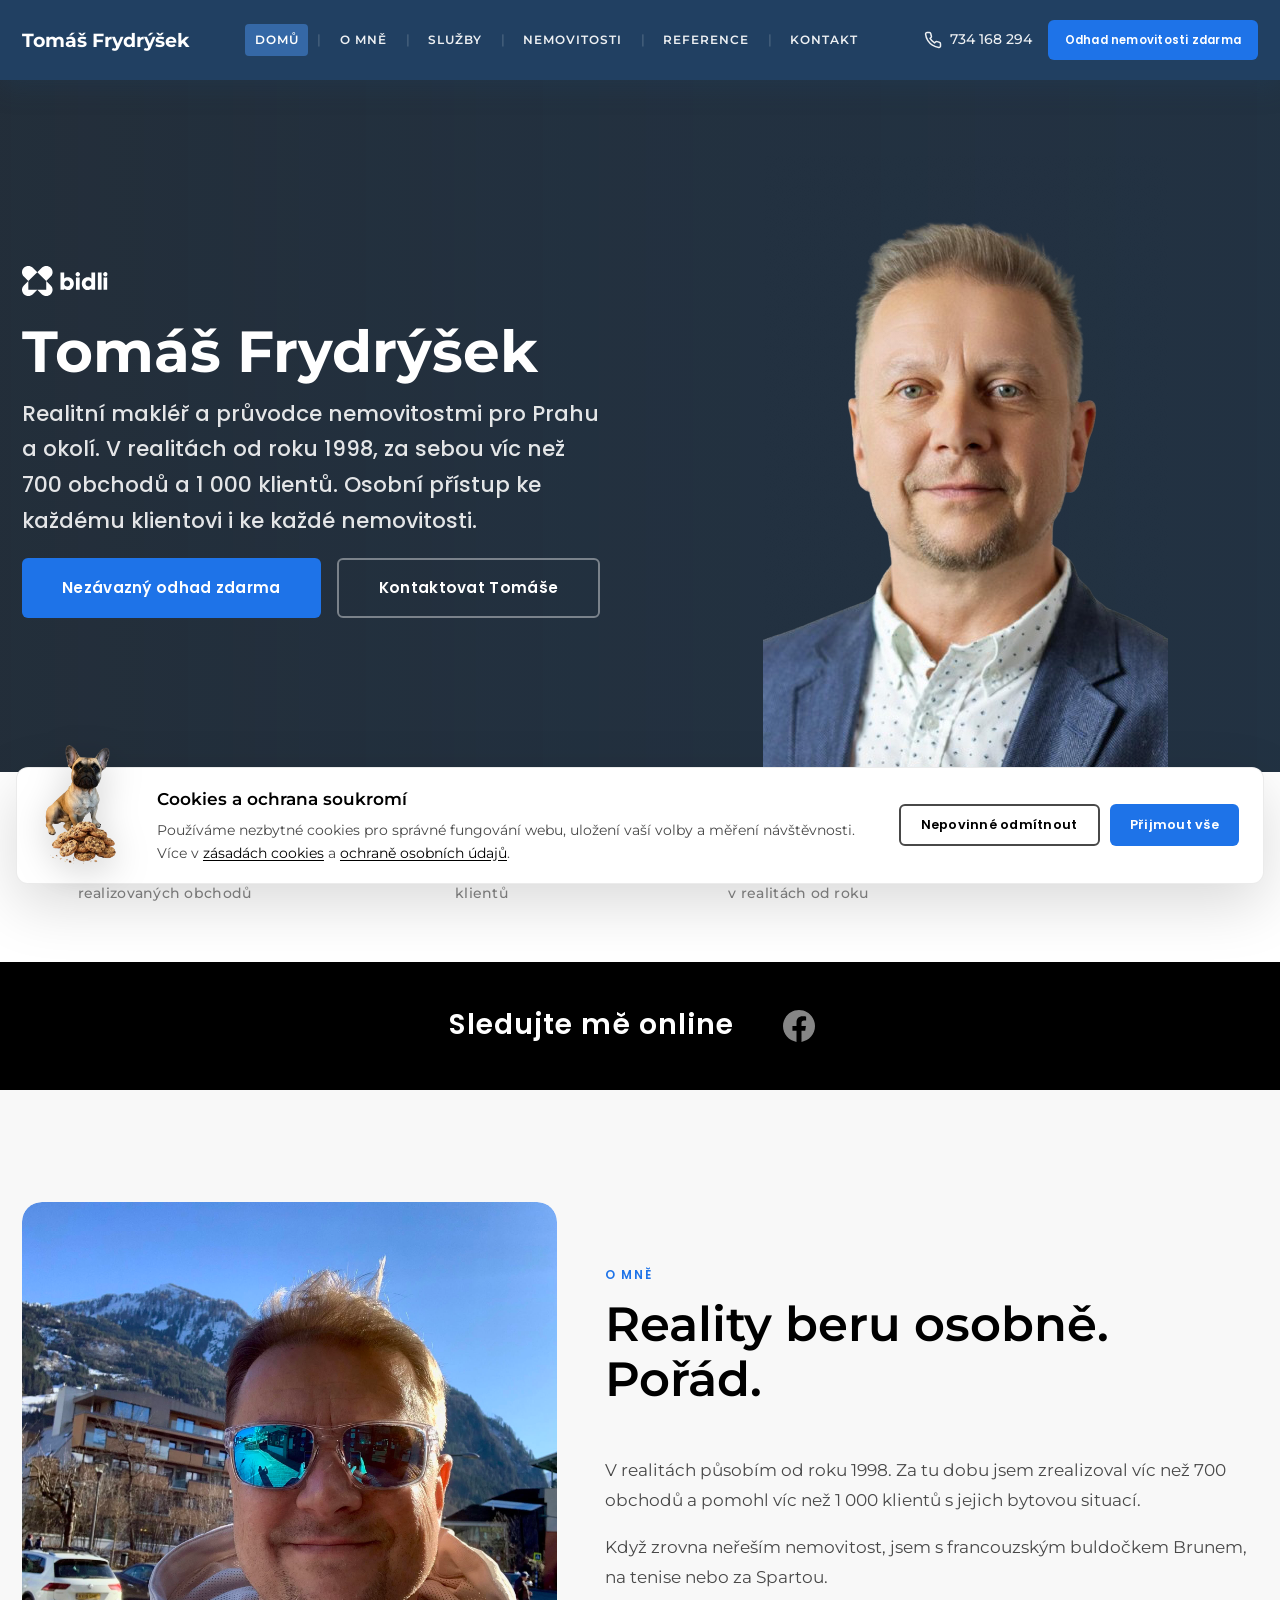
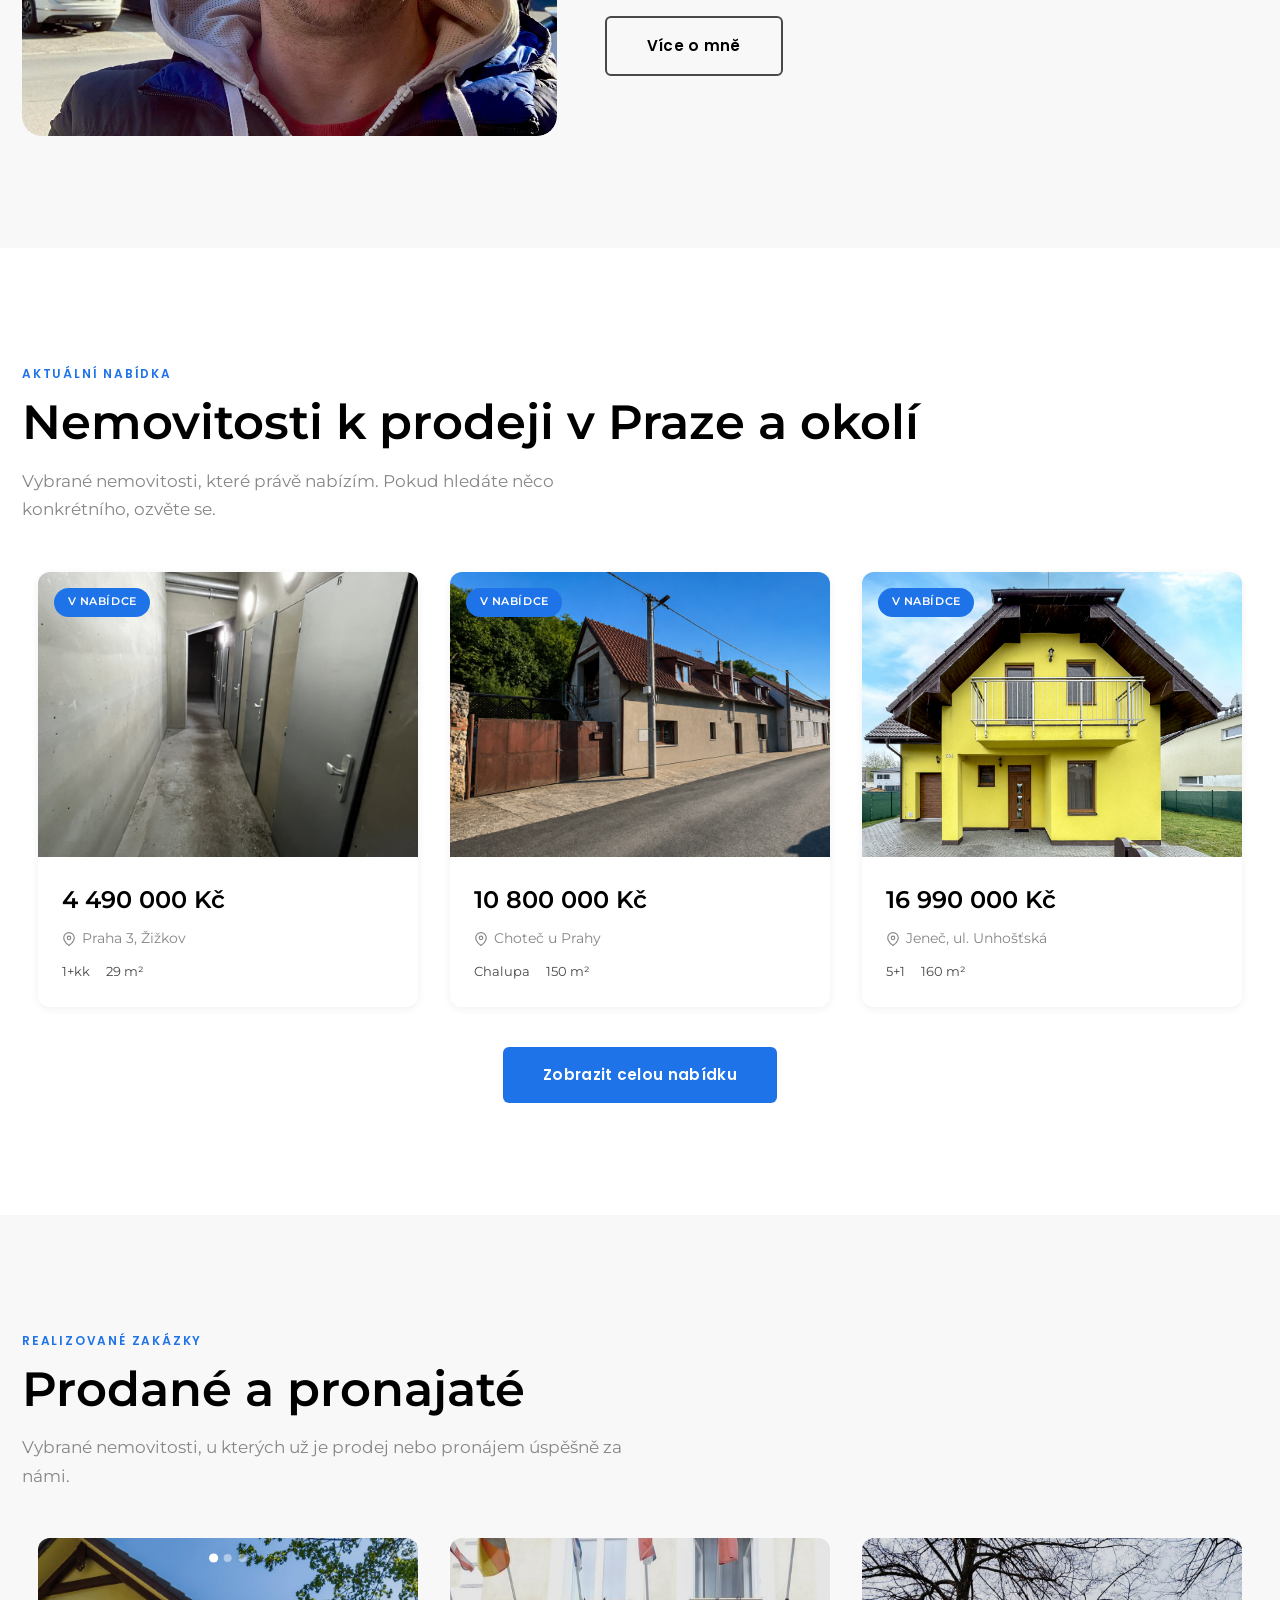
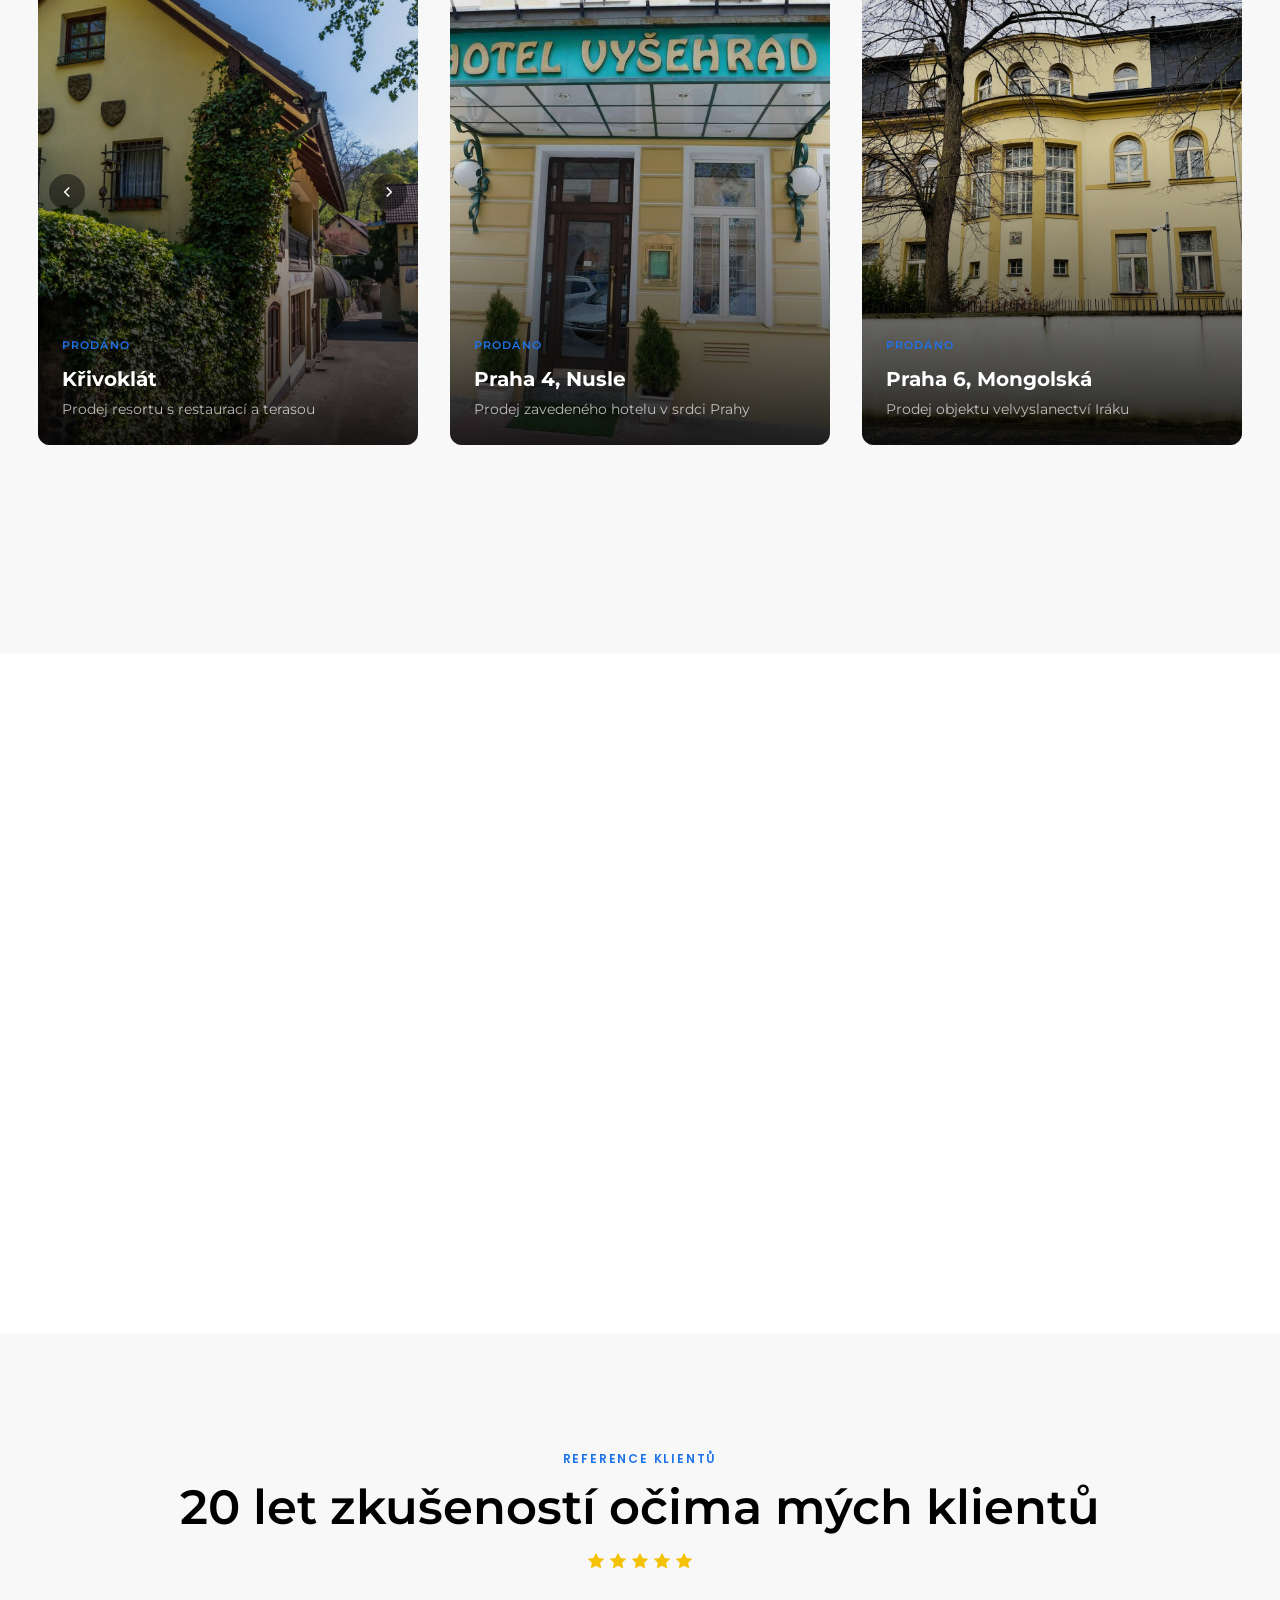
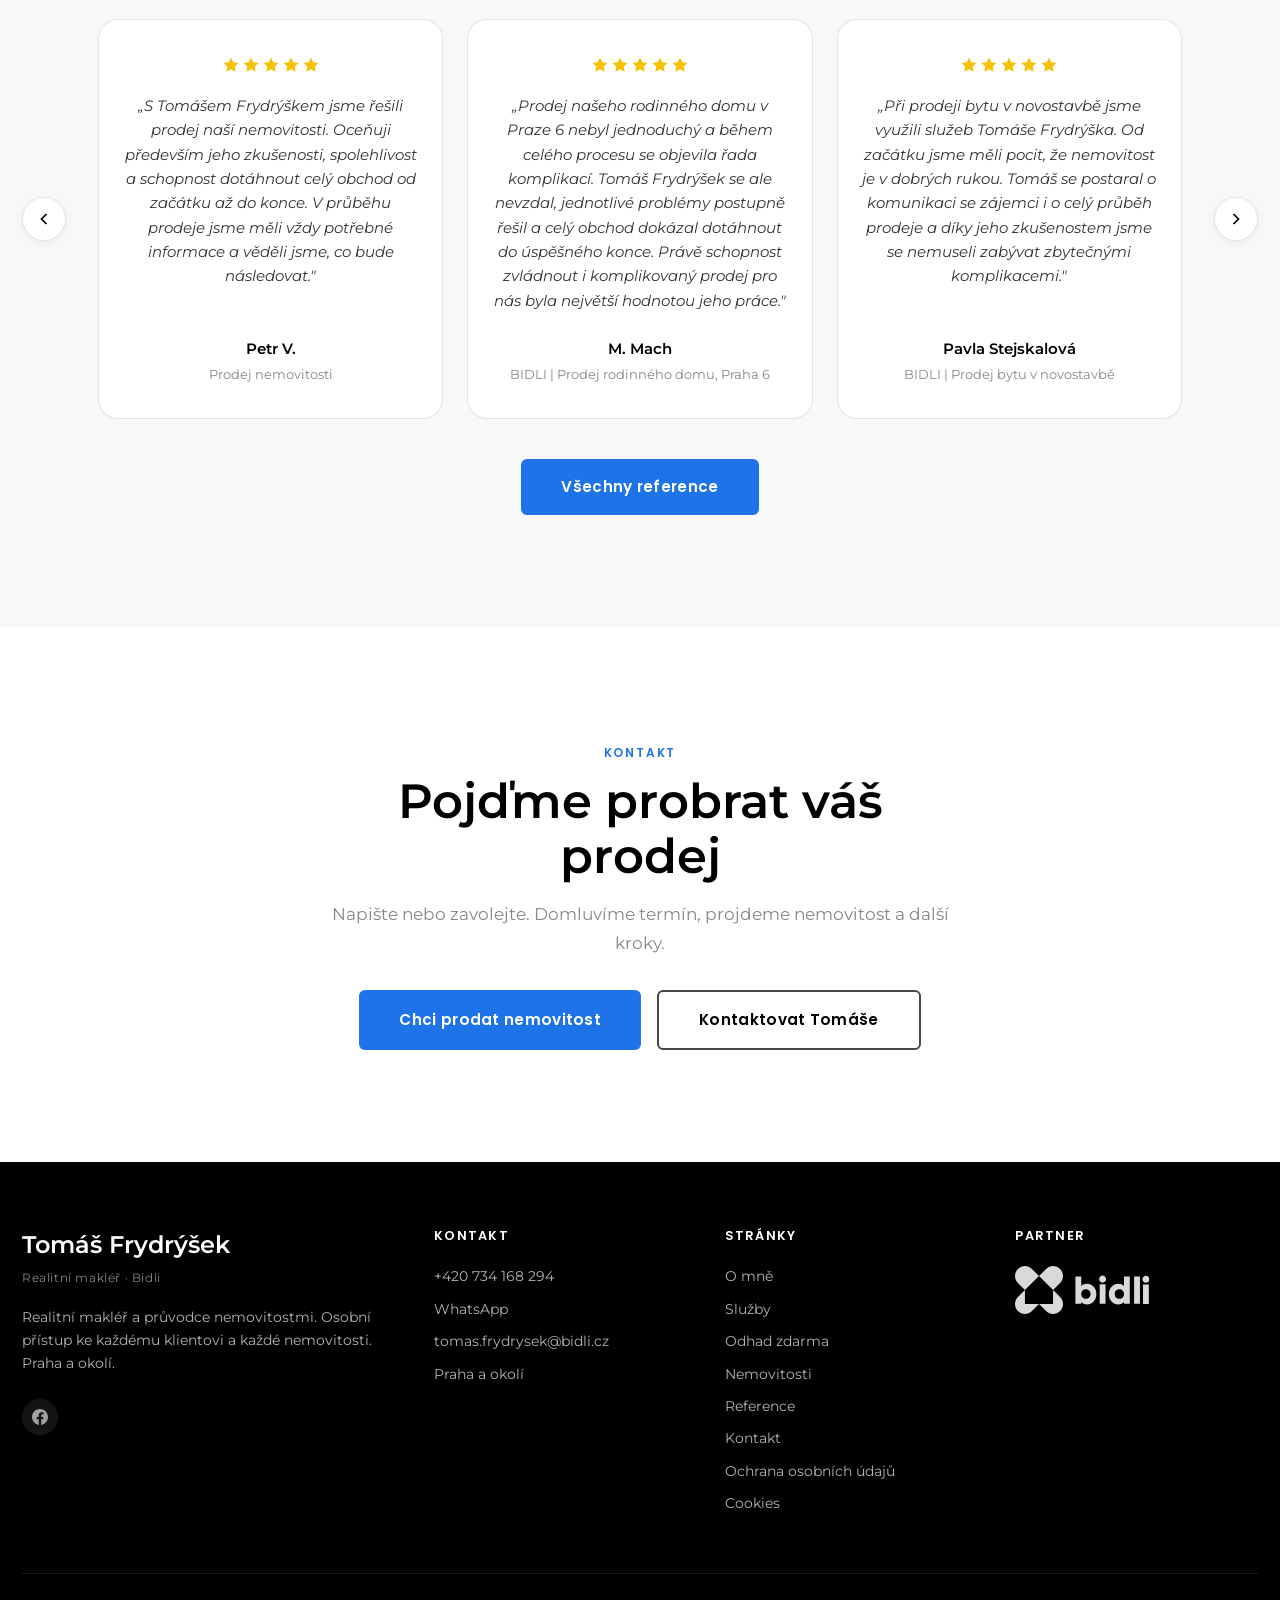
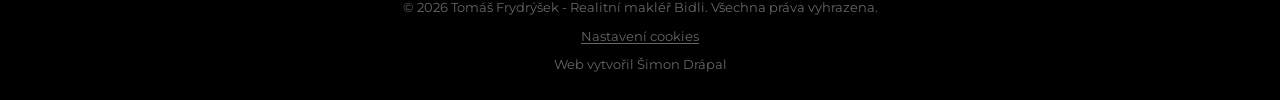
<file: index.html>
<!DOCTYPE html>
<html lang="cs">
<head>
  <meta charset="UTF-8">
  <meta name="viewport" content="width=device-width, initial-scale=1.0">
  <meta name="google-site-verification" content="fpMsoaMRAh7umxALbgxIx-SWEQAb_-VsXe7fS6x5Sq0">
  <link rel="icon" type="image/png" sizes="32x32" href="favicon.png">
  <link rel="shortcut icon" href="favicon.ico">
  <link rel="apple-touch-icon" href="apple-touch-icon.png">
  <meta name="description" content="Realitní makléř Praha a okolí – Tomáš Frydrýšek. Prodej, pronájem a odhad nemovitosti. V realitách od roku 1998, více než 700 obchodů. Nezávazný odhad zdarma.">
  <title>Realitní makléř Praha a okolí | Tomáš Frydrýšek</title>
  <meta name="robots" content="index, follow">
  <meta name="author" content="Tomáš Frydrýšek">
  <meta name="theme-color" content="#214062">
  <link rel="canonical" href="index.html">
  <link rel="manifest" href="site.webmanifest">
  <meta property="og:locale" content="cs_CZ">
  <meta property="og:type" content="website">
  <meta property="og:site_name" content="Tomáš Frydrýšek">
  <meta property="og:title" content="Realitní makléř Praha a okolí | Tomáš Frydrýšek">
  <meta property="og:description" content="Realitní makléř Praha a okolí – Tomáš Frydrýšek. Prodej, pronájem a odhad nemovitosti. V realitách od roku 1998, více než 700 obchodů.">
  <meta property="og:image" content="images/fotka_frydrysek_uvod.png">
  <meta property="og:image:alt" content="Tomáš Frydrýšek, realitní makléř Praha a okolí">
  <meta name="twitter:card" content="summary_large_image">
  <meta name="twitter:title" content="Realitní makléř Praha a okolí | Tomáš Frydrýšek">
  <meta name="twitter:description" content="Prodej, pronájem a odhad nemovitosti v Praze a okolí. Osobní přístup, 700+ realizovaných obchodů.">
  <meta name="twitter:image" content="images/fotka_frydrysek_uvod.png">
  <link rel="preload" as="image" href="images/fotka_frydrysek_uvod.png">
  <link rel="preconnect" href="https://fonts.googleapis.com">
  <link rel="preconnect" href="https://fonts.gstatic.com" crossorigin>
  <link href="https://fonts.googleapis.com/css2?family=Montserrat:wght@300;400;500;600;700&family=Poppins:wght@300;400;500;600&display=swap" rel="stylesheet">
  <link rel="stylesheet" href="css/style.css">
</head>
<body data-page="home">
  <a href="#main-content" class="skip-link">Přeskočit na obsah</a>
  <div id="site-header"></div>

  <main id="main-content">

    <section class="hero" id="hero" aria-label="Úvodní sekce">
      <div class="hero__bg" aria-hidden="true">
        <video class="hero__bg-video" autoplay muted loop playsinline preload="metadata">
          <source src="videos/hero_video.mp4" type="video/mp4">
        </video>
      </div>
      <div class="container hero__inner">
        <div class="hero__content">
          <a href="https://www.bidli.cz/specialista/tomas-frydrysek/13862" class="hero__partner" target="_blank" rel="noopener noreferrer">
            <img src="images/logo-bidli-black.svg" alt="Bidli" class="hero__partner-logo" width="180" height="64" loading="eager">
          </a>
          <h1 class="hero__title">Tomáš Frydrýšek<span class="visually-hidden"> – realitní makléř Praha a okolí</span></h1>
          <p class="hero__subtitle">
            Realitní makléř a průvodce nemovitostmi pro Prahu a okolí.
            V realitách od roku 1998, za sebou víc než 700 obchodů a 1&nbsp;000 klientů.
            Osobní přístup ke každému klientovi i ke každé nemovitosti.
          </p>
          <div class="hero__cta">
            <a href="odhad.html" class="btn btn--accent btn--lg">Nezávazný odhad zdarma</a>
            <a href="kontakt.html" class="btn btn--outline btn--lg">Kontaktovat Tomáše</a>
          </div>
        </div>
        <div class="hero__video-wrap">
          <img src="images/fotka_frydrysek_uvod.png" alt="Tomáš Frydrýšek, realitní makléř Praha a okolí" class="hero__video" width="750" height="1140" fetchpriority="high">
        </div>
      </div>
    </section>

    <section class="stats section" id="statistiky" aria-label="Zkušenosti">
      <div class="container">
        <div class="stats__grid">
          <div class="stats__item reveal"><span class="stats__number" data-target="700" data-suffix="+" aria-label="více než 700">700+</span><span class="stats__label">realizovaných obchodů</span></div>
          <div class="stats__item reveal"><span class="stats__number" data-target="1000" data-suffix="+" aria-label="více než 1 000">1&nbsp;000+</span><span class="stats__label">klientů</span></div>
          <div class="stats__item reveal"><span class="stats__number">1998</span><span class="stats__label">v realitách od roku</span></div>
          <div class="stats__item reveal"><span class="stats__number stats__number--text">Praha</span><span class="stats__label">a okolí</span></div>
        </div>
      </div>
    </section>

    <div class="social-bar" aria-label="Sociální sítě">
      <div class="container social-bar__inner">
        <span class="social-bar__label">Sledujte mě online</span>
        <div class="social-bar__links">
          <a href="https://www.facebook.com/Frydra" class="social-bar__link" target="_blank" rel="noopener noreferrer" aria-label="Facebook"><svg viewBox="0 0 24 24" fill="currentColor"><path d="M24 12.073c0-6.627-5.373-12-12-12s-12 5.373-12 12c0 5.99 4.388 10.954 10.125 11.854v-8.385H7.078v-3.47h3.047V9.43c0-3.007 1.792-4.669 4.533-4.669 1.312 0 2.686.235 2.686.235v2.953H15.83c-1.491 0-1.956.925-1.956 1.874v2.25h3.328l-.532 3.47h-2.796v8.385C19.612 23.027 24 18.062 24 12.073z"/></svg></a>
        </div>
      </div>
    </div>

    <section class="about section section--gray section-preview" aria-labelledby="preview-o-mne">
      <div class="container">
        <div class="preview-about">
          <div class="preview-about__image-wrap reveal">
            <img src="images/fotka_4.jpg" alt="Realitní makléř Tomáš Frydrýšek, Praha" class="preview-about__image" loading="lazy" width="2048" height="2048">
          </div>
          <div>
            <div class="section-header reveal">
              <span class="section-tag">O mně</span>
              <h2 id="preview-o-mne" class="section-title">Reality beru osobně. Pořád.</h2>
            </div>
            <p class="preview-about__text reveal">V realitách působím od roku 1998. Za tu dobu jsem zrealizoval víc než 700 obchodů a pomohl víc než 1 000 klientů s jejich bytovou situací.</p>
            <p class="preview-about__text reveal">Když zrovna neřeším nemovitost, jsem s francouzským buldočkem Brunem, na tenise nebo za Spartou.</p>
            <div class="section-preview__footer reveal" style="justify-content:flex-start;margin-top:1.5rem;"><a href="o-mne.html" class="btn btn--outline-dark btn--lg">Více o mně</a></div>
          </div>
        </div>
      </div>
    </section>

    <section class="listings section section-preview" aria-labelledby="preview-nabidka">
      <div class="container">
        <div class="section-header reveal">
          <span class="section-tag">Aktuální nabídka</span>
          <h2 id="preview-nabidka" class="section-title">Nemovitosti k prodeji v Praze a okolí</h2>
          <p class="section-desc">Vybrané nemovitosti, které právě nabízím. Pokud hledáte něco konkrétního, ozvěte se.</p>
        </div>
        <div class="listings__grid" id="listings-grid" data-limit="3"></div>
        <div class="listings__loading" id="listings-loading" aria-hidden="true"><div class="spinner"></div><span>Načítám nabídku…</span></div>
        <div class="section-preview__footer reveal"><a href="nemovitosti.html#nabidka" class="btn btn--accent btn--lg">Zobrazit celou nabídku</a></div>
      </div>
    </section>

    <section class="deals section section--gray section-preview" aria-labelledby="preview-prodano">
      <div class="container">
        <div class="section-header reveal">
          <span class="section-tag">Realizované zakázky</span>
          <h2 id="preview-prodano" class="section-title">Prodané a pronajaté</h2>
          <p class="section-desc">Vybrané nemovitosti, u kterých už je prodej nebo pronájem úspěšně za námi.</p>
        </div>
        <div class="deals__grid" id="deals-grid" data-limit="3"></div>
        <div class="section-preview__footer reveal"><a href="nemovitosti.html#prodano" class="btn btn--accent btn--lg">Všechny prodané a pronajaté</a></div>
      </div>
    </section>

    <section class="services section section-preview" aria-labelledby="preview-sluzby">
      <div class="container">
        <div class="section-header section-header--center reveal">
          <span class="section-tag">Realitní služby</span>
          <h2 id="preview-sluzby" class="section-title">Kompletní servis při prodeji nemovitosti</h2>
          <p class="section-desc">Od první schůzky až po předání klíčů vás provedu celým procesem.</p>
        </div>
        <div class="services__grid services__grid--preview">
          <div class="service-card reveal"><div class="service-card__icon" aria-hidden="true"><svg viewBox="0 0 24 24" fill="none" stroke="currentColor" stroke-width="1.5"><path d="M12 2v20M17 5H9.5a3.5 3.5 0 0 0 0 7h5a3.5 3.5 0 0 1 0 7H6"/></svg></div><h3 class="service-card__title">Ocenění nemovitosti</h3></div>
          <div class="service-card reveal"><div class="service-card__icon" aria-hidden="true"><svg viewBox="0 0 24 24" fill="none" stroke="currentColor" stroke-width="1.5"><rect x="3" y="3" width="18" height="18" rx="2"/><circle cx="8.5" cy="8.5" r="1.5"/><path d="M21 15l-5-5L5 21"/></svg></div><h3 class="service-card__title">Profesionální fotografie</h3></div>
          <div class="service-card reveal"><div class="service-card__icon" aria-hidden="true"><svg viewBox="0 0 24 24" fill="none" stroke="currentColor" stroke-width="1.5"><polygon points="23 7 16 12 23 17 23 7"/><rect x="1" y="5" width="15" height="14" rx="2"/></svg></div><h3 class="service-card__title">Videoprohlídky</h3></div>
          <div class="service-card reveal"><div class="service-card__icon" aria-hidden="true"><svg viewBox="0 0 24 24" fill="none" stroke="currentColor" stroke-width="1.5"><path d="M18 8A6 6 0 0 0 6 8c0 7-3 9-3 9h18s-3-2-3-9"/><path d="M13.73 21a2 2 0 0 1-3.46 0"/></svg></div><h3 class="service-card__title">Marketing a reklama</h3></div>
          <div class="service-card reveal"><div class="service-card__icon" aria-hidden="true"><svg viewBox="0 0 24 24" fill="none" stroke="currentColor" stroke-width="1.5"><path d="M14 2H6a2 2 0 0 0-2 2v16a2 2 0 0 0 2 2h12a2 2 0 0 0 2-2V8z"/><polyline points="14 2 14 8 20 8"/></svg></div><h3 class="service-card__title">Právní servis</h3></div>
        </div>
        <div class="section-preview__footer reveal"><a href="sluzby.html" class="btn btn--accent btn--lg">Všechny služby</a></div>
      </div>
    </section>

    <section class="testimonials section section--gray section-preview" aria-labelledby="preview-reference">
      <div class="container">
        <div class="section-header section-header--center reveal">
          <span class="section-tag">Reference klientů</span>
          <h2 id="preview-reference" class="section-title">20 let zkušeností očima mých klientů</h2>
          <div class="testimonials__rating reveal">
            <div class="testimonials__stars" aria-hidden="true">
              <svg viewBox="0 0 24 24" fill="currentColor"><polygon points="12 2 15.09 8.26 22 9.27 17 14.14 18.18 21.02 12 17.77 5.82 21.02 7 14.14 2 9.27 8.91 8.26 12 2"/></svg>
              <svg viewBox="0 0 24 24" fill="currentColor"><polygon points="12 2 15.09 8.26 22 9.27 17 14.14 18.18 21.02 12 17.77 5.82 21.02 7 14.14 2 9.27 8.91 8.26 12 2"/></svg>
              <svg viewBox="0 0 24 24" fill="currentColor"><polygon points="12 2 15.09 8.26 22 9.27 17 14.14 18.18 21.02 12 17.77 5.82 21.02 7 14.14 2 9.27 8.91 8.26 12 2"/></svg>
              <svg viewBox="0 0 24 24" fill="currentColor"><polygon points="12 2 15.09 8.26 22 9.27 17 14.14 18.18 21.02 12 17.77 5.82 21.02 7 14.14 2 9.27 8.91 8.26 12 2"/></svg>
              <svg viewBox="0 0 24 24" fill="currentColor"><polygon points="12 2 15.09 8.26 22 9.27 17 14.14 18.18 21.02 12 17.77 5.82 21.02 7 14.14 2 9.27 8.91 8.26 12 2"/></svg>
            </div>
          </div>
        </div>
        <div class="testimonials__carousel reveal" id="testimonials-carousel">
          <button type="button" class="testimonials__nav-btn" aria-label="Předchozí reference" data-carousel-prev="testimonials"><svg viewBox="0 0 24 24" fill="none" stroke="currentColor" stroke-width="2" aria-hidden="true"><polyline points="15 18 9 12 15 6"/></svg></button>
          <div class="testimonials__viewport">
            <div class="testimonials__track" id="testimonials-track"></div>
          </div>
          <button type="button" class="testimonials__nav-btn" aria-label="Další reference" data-carousel-next="testimonials"><svg viewBox="0 0 24 24" fill="none" stroke="currentColor" stroke-width="2" aria-hidden="true"><polyline points="9 18 15 12 9 6"/></svg></button>
        </div>
        <div class="section-preview__footer reveal"><a href="reference.html" class="btn btn--accent btn--lg">Všechny reference</a></div>
      </div>
    </section>

    <section class="section home-cta" aria-labelledby="preview-kontakt">
      <div class="container">
        <div class="home-cta__inner reveal">
          <span class="section-tag">Kontakt</span>
          <h2 id="preview-kontakt" class="section-title">Pojďme probrat váš prodej</h2>
          <p class="home-cta__desc">Napište nebo zavolejte. Domluvíme termín, projdeme nemovitost a další kroky.</p>
          <div class="home-cta__actions">
            <a href="kontakt.html?zajem=prodat#formular" class="btn btn--accent btn--lg">Chci prodat nemovitost</a>
            <a href="kontakt.html" class="btn btn--outline-dark btn--lg">Kontaktovat Tomáše</a>
          </div>
        </div>
      </div>
    </section>

  </main>

  <div id="site-footer"></div>

  <div class="toast" id="toast" role="status" aria-live="polite" hidden></div>

  <script src="js/partials.js"></script>
  <script src="js/seo.js" defer></script>
  <script src="js/script.js" defer></script>
</body>
</html>
</file>
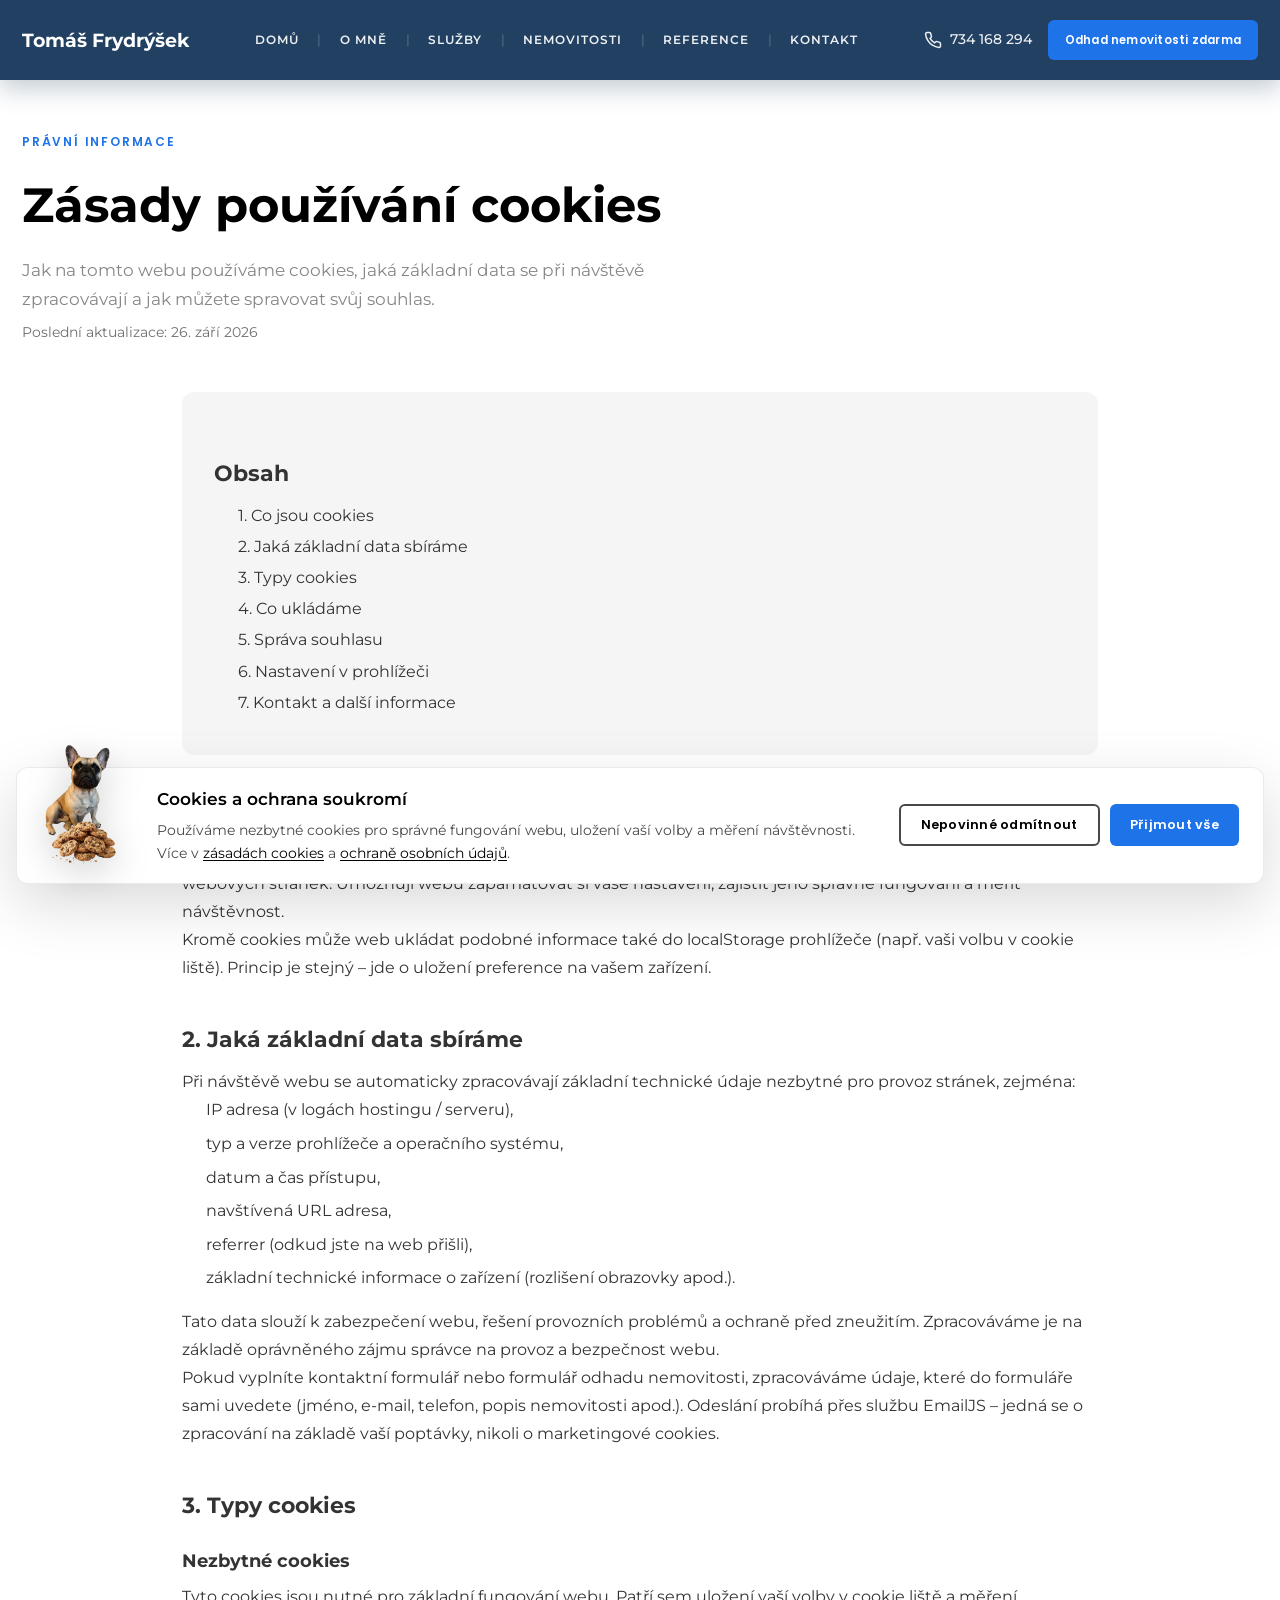
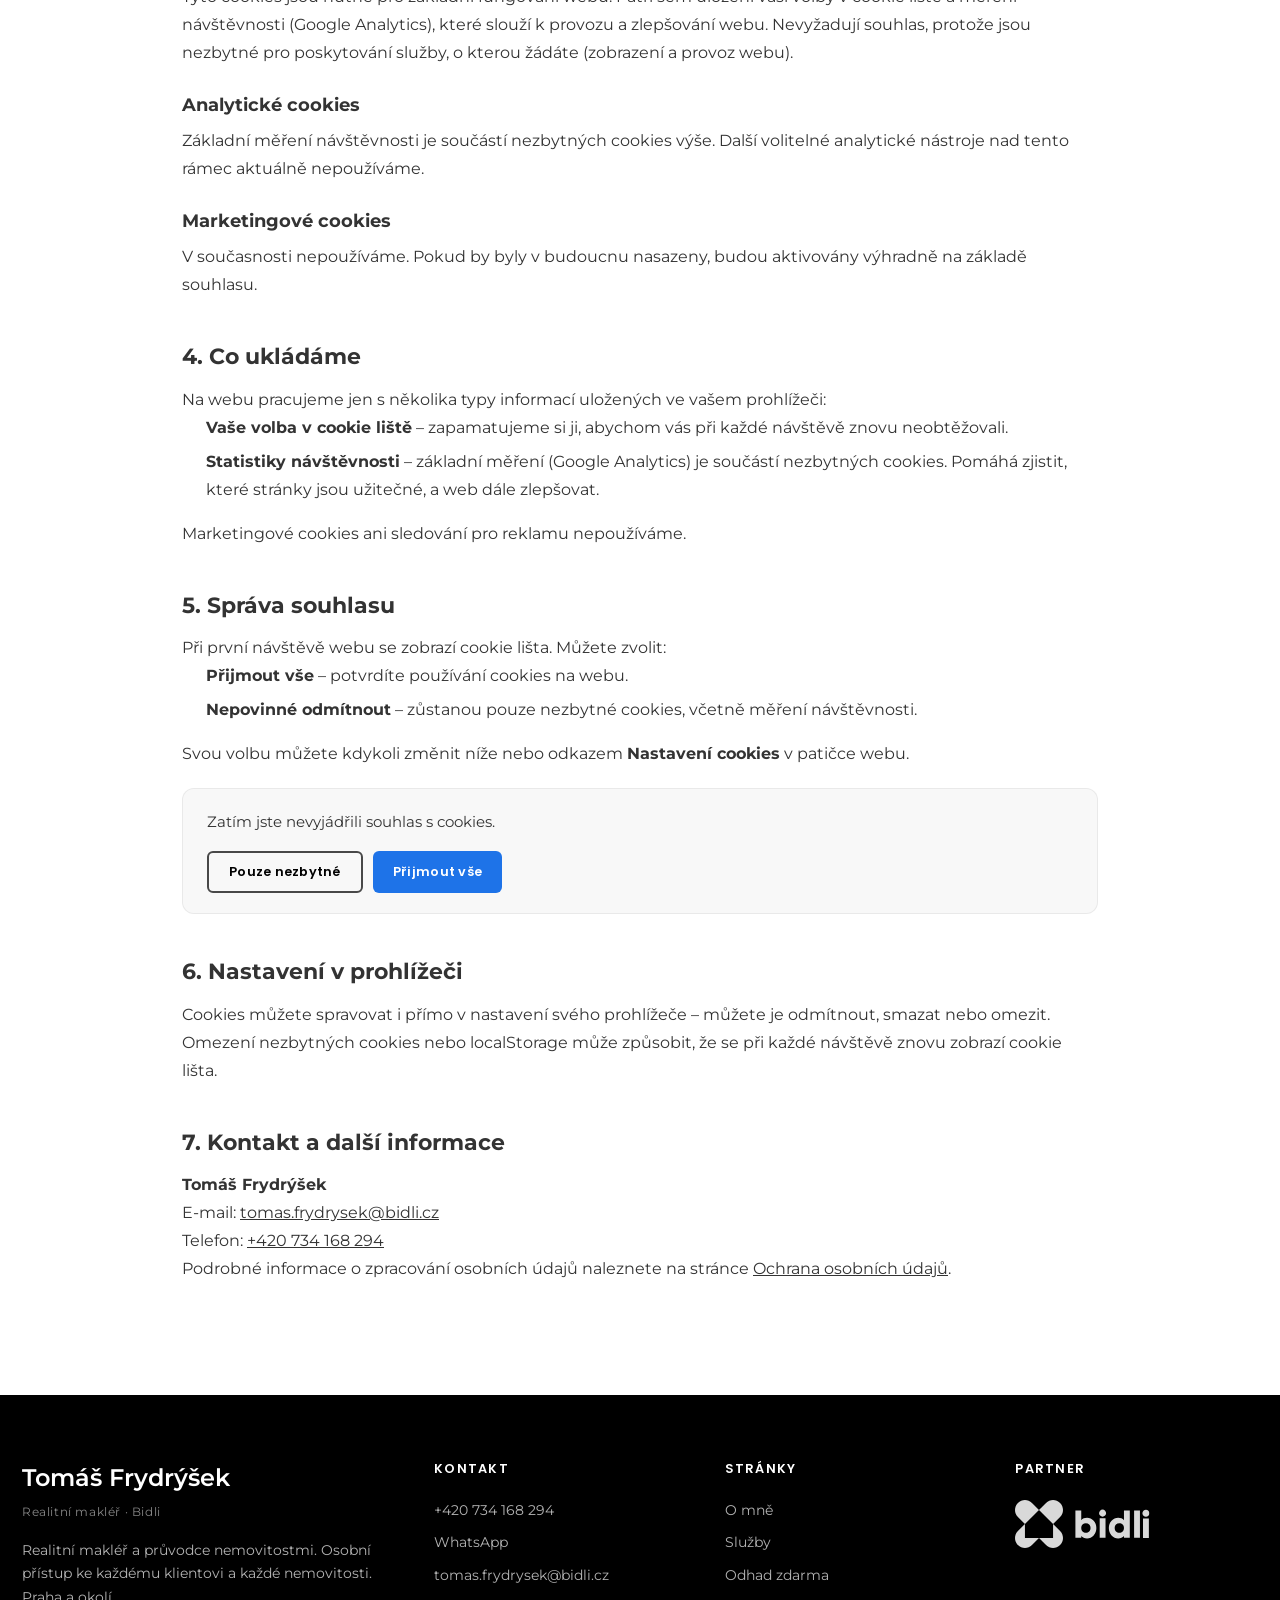
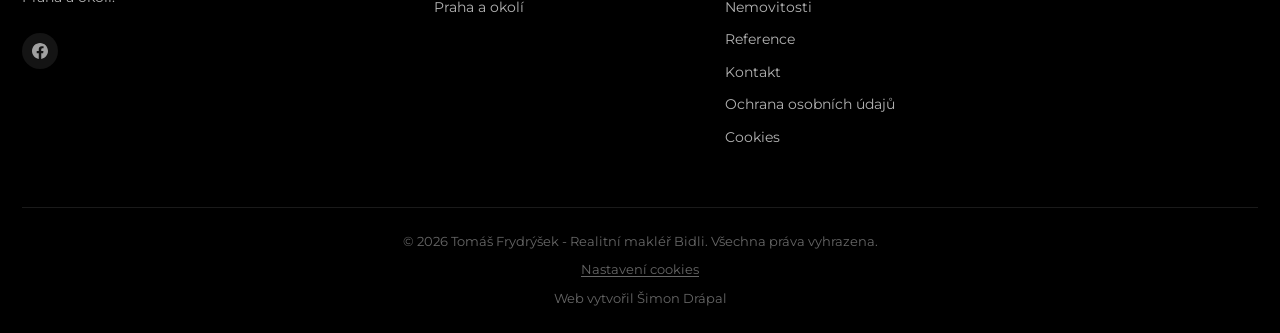
<file: cookies.html>
<!DOCTYPE html>
<html lang="cs">
<head>
  <meta charset="UTF-8">
  <meta name="viewport" content="width=device-width, initial-scale=1.0">
  <meta name="google-site-verification" content="fpMsoaMRAh7umxALbgxIx-SWEQAb_-VsXe7fS6x5Sq0">
  <link rel="icon" type="image/png" sizes="32x32" href="favicon.png">
  <link rel="shortcut icon" href="favicon.ico">
  <link rel="apple-touch-icon" href="apple-touch-icon.png">
  <link rel="preconnect" href="https://fonts.googleapis.com">
  <link rel="preconnect" href="https://fonts.gstatic.com" crossorigin>
  <link href="https://fonts.googleapis.com/css2?family=Montserrat:wght@300;400;500;600;700&family=Poppins:wght@300;400;500;600&display=swap" rel="stylesheet">
  <link rel="stylesheet" href="css/style.css">
  <meta name="description" content="Zásady cookies na webu realitního makléře Tomáše Frydrýška. Jaké cookies používáme a jak spravovat volbu.">
  <title>Zásady cookies | Tomáš Frydrýšek – realitní makléř Praha</title>
  <meta name="robots" content="index, follow">
  <meta name="author" content="Tomáš Frydrýšek">
  <meta name="theme-color" content="#214062">
  <link rel="canonical" href="cookies.html">
  <link rel="manifest" href="site.webmanifest">
  <meta property="og:locale" content="cs_CZ">
  <meta property="og:type" content="website">
  <meta property="og:site_name" content="Tomáš Frydrýšek">
  <meta property="og:title" content="Zásady cookies | Tomáš Frydrýšek">
  <meta property="og:description" content="Jaké cookies používáme na webu realitního makléře Tomáše Frydrýška.">
  <meta property="og:image" content="images/fotka_frydrysek_uvod.png">
  <meta name="twitter:card" content="summary">
  <meta name="twitter:title" content="Zásady cookies | Tomáš Frydrýšek">
  <meta name="twitter:description" content="Jaké cookies používáme na webu realitního makléře Tomáše Frydrýška.">
</head>
<body data-page="cookies" class="page-inner">
  <a href="#main-content" class="skip-link">Přeskočit na obsah</a>
  <div id="site-header"></div>

  <main id="main-content">
    <section class="page-hero" aria-labelledby="page-title">
      <div class="container">
        <span class="section-tag">Právní informace</span>
        <h1 id="page-title" class="page-hero__title">Zásady používání cookies</h1>
        <p class="page-hero__desc">Jak na tomto webu používáme cookies, jaká základní data se při návštěvě zpracovávají a jak můžete spravovat svůj souhlas.</p>
        <p class="page-hero__meta">Poslední aktualizace: 26. září 2026</p>
      </div>
    </section>

    <section class="section legal-content">
      <div class="container container--narrow">

        <div class="legal-toc">
          <h2 class="legal-toc__title">Obsah</h2>
          <ul class="legal-toc__list">
            <li><a href="#co-jsou">1. Co jsou cookies</a></li>
            <li><a href="#data">2. Jaká základní data sbíráme</a></li>
            <li><a href="#typy">3. Typy cookies</a></li>
            <li><a href="#ukladame">4. Co ukládáme</a></li>
            <li><a href="#souhlas">5. Správa souhlasu</a></li>
            <li><a href="#prohlizec">6. Nastavení v prohlížeči</a></li>
            <li><a href="#kontakt-cookies">7. Kontakt a další informace</a></li>
          </ul>
        </div>

        <h2 id="co-jsou">1. Co jsou cookies</h2>
        <p>Cookies jsou malé textové soubory, které se ukládají do vašeho zařízení (počítač, tablet, telefon) při návštěvě webových stránek. Umožňují webu zapamatovat si vaše nastavení, zajistit jeho správné fungování a měřit návštěvnost.</p>
        <p>Kromě cookies může web ukládat podobné informace také do localStorage prohlížeče (např. vaši volbu v cookie liště). Princip je stejný – jde o uložení preference na vašem zařízení.</p>

        <h2 id="data">2. Jaká základní data sbíráme</h2>
        <p>Při návštěvě webu se automaticky zpracovávají základní technické údaje nezbytné pro provoz stránek, zejména:</p>
        <ul>
          <li>IP adresa (v logách hostingu / serveru),</li>
          <li>typ a verze prohlížeče a operačního systému,</li>
          <li>datum a čas přístupu,</li>
          <li>navštívená URL adresa,</li>
          <li>referrer (odkud jste na web přišli),</li>
          <li>základní technické informace o zařízení (rozlišení obrazovky apod.).</li>
        </ul>
        <p>Tato data slouží k zabezpečení webu, řešení provozních problémů a ochraně před zneužitím. Zpracováváme je na základě oprávněného zájmu správce na provoz a bezpečnost webu.</p>
        <p>Pokud vyplníte kontaktní formulář nebo formulář odhadu nemovitosti, zpracováváme údaje, které do formuláře sami uvedete (jméno, e-mail, telefon, popis nemovitosti apod.). Odeslání probíhá přes službu EmailJS – jedná se o zpracování na základě vaší poptávky, nikoli o marketingové cookies.</p>

        <h2 id="typy">3. Typy cookies</h2>

        <h3>Nezbytné cookies</h3>
        <p>Tyto cookies jsou nutné pro základní fungování webu. Patří sem uložení vaší volby v cookie liště a měření návštěvnosti (Google Analytics), které slouží k provozu a zlepšování webu. Nevyžadují souhlas, protože jsou nezbytné pro poskytování služby, o kterou žádáte (zobrazení a provoz webu).</p>

        <h3>Analytické cookies</h3>
        <p>Základní měření návštěvnosti je součástí nezbytných cookies výše. Další volitelné analytické nástroje nad tento rámec aktuálně nepoužíváme.</p>

        <h3>Marketingové cookies</h3>
        <p>V současnosti nepoužíváme. Pokud by byly v budoucnu nasazeny, budou aktivovány výhradně na základě souhlasu.</p>

        <h2 id="ukladame">4. Co ukládáme</h2>
        <p>Na webu pracujeme jen s několika typy informací uložených ve vašem prohlížeči:</p>
        <ul>
          <li><strong>Vaše volba v cookie liště</strong> – zapamatujeme si ji, abychom vás při každé návštěvě znovu neobtěžovali.</li>
          <li><strong>Statistiky návštěvnosti</strong> – základní měření (Google Analytics) je součástí nezbytných cookies. Pomáhá zjistit, které stránky jsou užitečné, a web dále zlepšovat.</li>
        </ul>
        <p>Marketingové cookies ani sledování pro reklamu nepoužíváme.</p>

        <h2 id="souhlas">5. Správa souhlasu</h2>
        <p>Při první návštěvě webu se zobrazí cookie lišta. Můžete zvolit:</p>
        <ul>
          <li><strong>Přijmout vše</strong> – potvrdíte používání cookies na webu.</li>
          <li><strong>Nepovinné odmítnout</strong> – zůstanou pouze nezbytné cookies, včetně měření návštěvnosti.</li>
        </ul>
        <p>Svou volbu můžete kdykoli změnit níže nebo odkazem <strong>Nastavení cookies</strong> v patičce webu.</p>

        <div class="cookie-consent-panel" id="cookie-consent-panel">
          <p class="cookie-consent-panel__status" data-consent-status>Zatím jste nevyjádřili souhlas s cookies.</p>
          <div class="cookie-consent-panel__actions">
            <button type="button" class="btn btn--outline-dark btn--sm" data-cookie-reject>Pouze nezbytné</button>
            <button type="button" class="btn btn--accent btn--sm" data-cookie-accept>Přijmout vše</button>
          </div>
        </div>

        <h2 id="prohlizec">6. Nastavení v prohlížeči</h2>
        <p>Cookies můžete spravovat i přímo v nastavení svého prohlížeče – můžete je odmítnout, smazat nebo omezit. Omezení nezbytných cookies nebo localStorage může způsobit, že se při každé návštěvě znovu zobrazí cookie lišta.</p>

        <h2 id="kontakt-cookies">7. Kontakt a další informace</h2>
        <p><strong>Tomáš Frydrýšek</strong></p>
        <p>E-mail: <a href="mailto:tomas.frydrysek@bidli.cz">tomas.frydrysek@bidli.cz</a></p>
        <p>Telefon: <a href="tel:+420734168294">+420 734 168 294</a></p>
        <p>Podrobné informace o zpracování osobních údajů naleznete na stránce <a href="ochrana-osobnich-udaju.html">Ochrana osobních údajů</a>.</p>

      </div>
    </section>
  </main>

  <div id="site-footer"></div>

  <div class="toast" id="toast" role="status" aria-live="polite" hidden></div>

  <script src="js/partials.js"></script>
  <script src="js/seo.js" defer></script>
  <script src="js/script.js" defer></script>
</body>
</html>
</file>
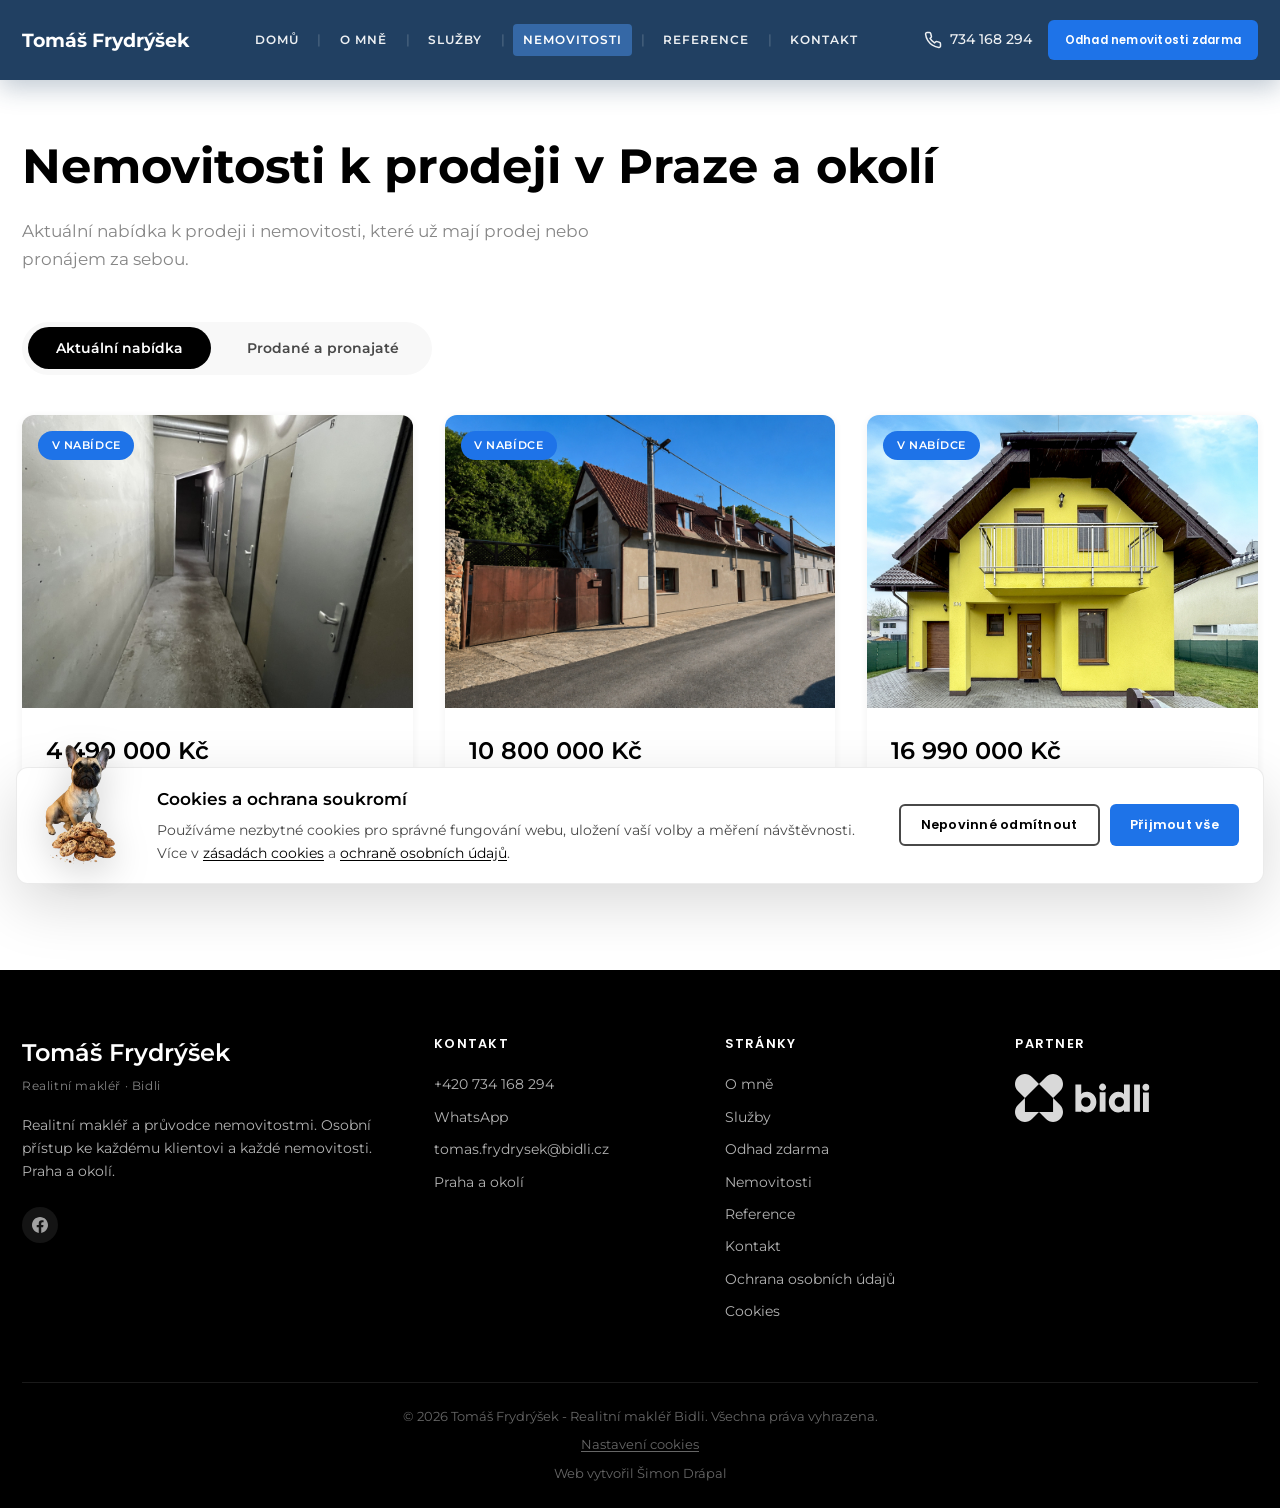
<file: nemovitosti.html>
<!DOCTYPE html>
<html lang="cs">
<head>
  <meta charset="UTF-8">
  <meta name="viewport" content="width=device-width, initial-scale=1.0">
  <meta name="google-site-verification" content="fpMsoaMRAh7umxALbgxIx-SWEQAb_-VsXe7fS6x5Sq0">
  <link rel="icon" type="image/png" sizes="32x32" href="favicon.png">
  <link rel="shortcut icon" href="favicon.ico">
  <link rel="apple-touch-icon" href="apple-touch-icon.png">
  <link rel="preconnect" href="https://fonts.googleapis.com">
  <link rel="preconnect" href="https://fonts.gstatic.com" crossorigin>
  <link href="https://fonts.googleapis.com/css2?family=Montserrat:wght@300;400;500;600;700&family=Poppins:wght@300;400;500;600&display=swap" rel="stylesheet">
  <link rel="stylesheet" href="css/style.css">
  <meta name="description" content="Byty a domy k prodeji v Praze a okolí. Aktuální nabídka realitního makléře Tomáše Frydrýška – Žižkov, Choteč, Jeneč a další lokality.">
  <title>Nemovitosti k prodeji Praha a okolí | Tomáš Frydrýšek</title>
  <meta name="robots" content="index, follow">
  <meta name="author" content="Tomáš Frydrýšek">
  <meta name="theme-color" content="#214062">
  <link rel="canonical" href="nemovitosti.html">
  <link rel="manifest" href="site.webmanifest">
  <meta property="og:locale" content="cs_CZ">
  <meta property="og:type" content="website">
  <meta property="og:site_name" content="Tomáš Frydrýšek">
  <meta property="og:title" content="Nemovitosti k prodeji Praha a okolí | Tomáš Frydrýšek">
  <meta property="og:description" content="Aktuální nabídka bytů a domů k prodeji v Praze a okolí. Realitní makléř Tomáš Frydrýšek.">
  <meta property="og:image" content="images/fotka_frydrysek_uvod.png">
  <meta property="og:image:alt" content="Tomáš Frydrýšek, realitní makléř Praha">
  <meta name="twitter:card" content="summary_large_image">
  <meta name="twitter:title" content="Nemovitosti k prodeji Praha a okolí | Tomáš Frydrýšek">
  <meta name="twitter:description" content="Aktuální nabídka bytů a domů k prodeji v Praze a okolí.">
  <meta name="twitter:image" content="images/fotka_frydrysek_uvod.png">
</head>
<body data-page="nemovitosti" class="page-inner">
  <a href="#main-content" class="skip-link">Přeskočit na obsah</a>
  <div id="site-header"></div>

  <main id="main-content">

    <section class="page-hero" aria-labelledby="page-title">
      <div class="container">
        <h1 id="page-title" class="page-hero__title">Nemovitosti k prodeji v Praze a okolí</h1>
        <p class="page-hero__desc">Aktuální nabídka k prodeji i nemovitosti, které už mají prodej nebo pronájem za sebou.</p>
      </div>
    </section>

    <section class="listings section" id="nabidka" aria-label="Nemovitosti">
      <div class="container">
        <div class="property-view-tabs reveal" role="tablist" aria-label="Výběr nabídky">
          <button class="property-view-tab active" type="button" data-property-view="nabidka" role="tab" aria-selected="true" aria-controls="panel-nabidka" id="tab-nabidka">Aktuální nabídka</button>
          <button class="property-view-tab" type="button" data-property-view="prodano" role="tab" aria-selected="false" aria-controls="panel-prodano" id="tab-prodano">Prodané a pronajaté</button>
        </div>

        <div class="property-panel property-panel--active" id="panel-nabidka" role="tabpanel" aria-labelledby="tab-nabidka">
          <div class="listings__grid" id="listings-grid" aria-live="polite"></div>

          <div class="listings__loading" id="listings-loading" aria-hidden="true">
            <div class="spinner"></div>
            <span>Načítám nabídku…</span>
          </div>
        </div>

        <div class="property-panel" id="panel-prodano" role="tabpanel" aria-labelledby="tab-prodano" hidden>
          <div class="deals__grid" id="deals-grid" aria-live="polite"></div>
        </div>
      </div>
    </section>
  </main>

  <div id="site-footer"></div>

  <div class="toast" id="toast" role="status" aria-live="polite" hidden></div>
  <script src="js/partials.js"></script>
  <script src="js/seo.js" defer></script>
  <script src="js/script.js" defer></script>
</body>
</html>
</file>
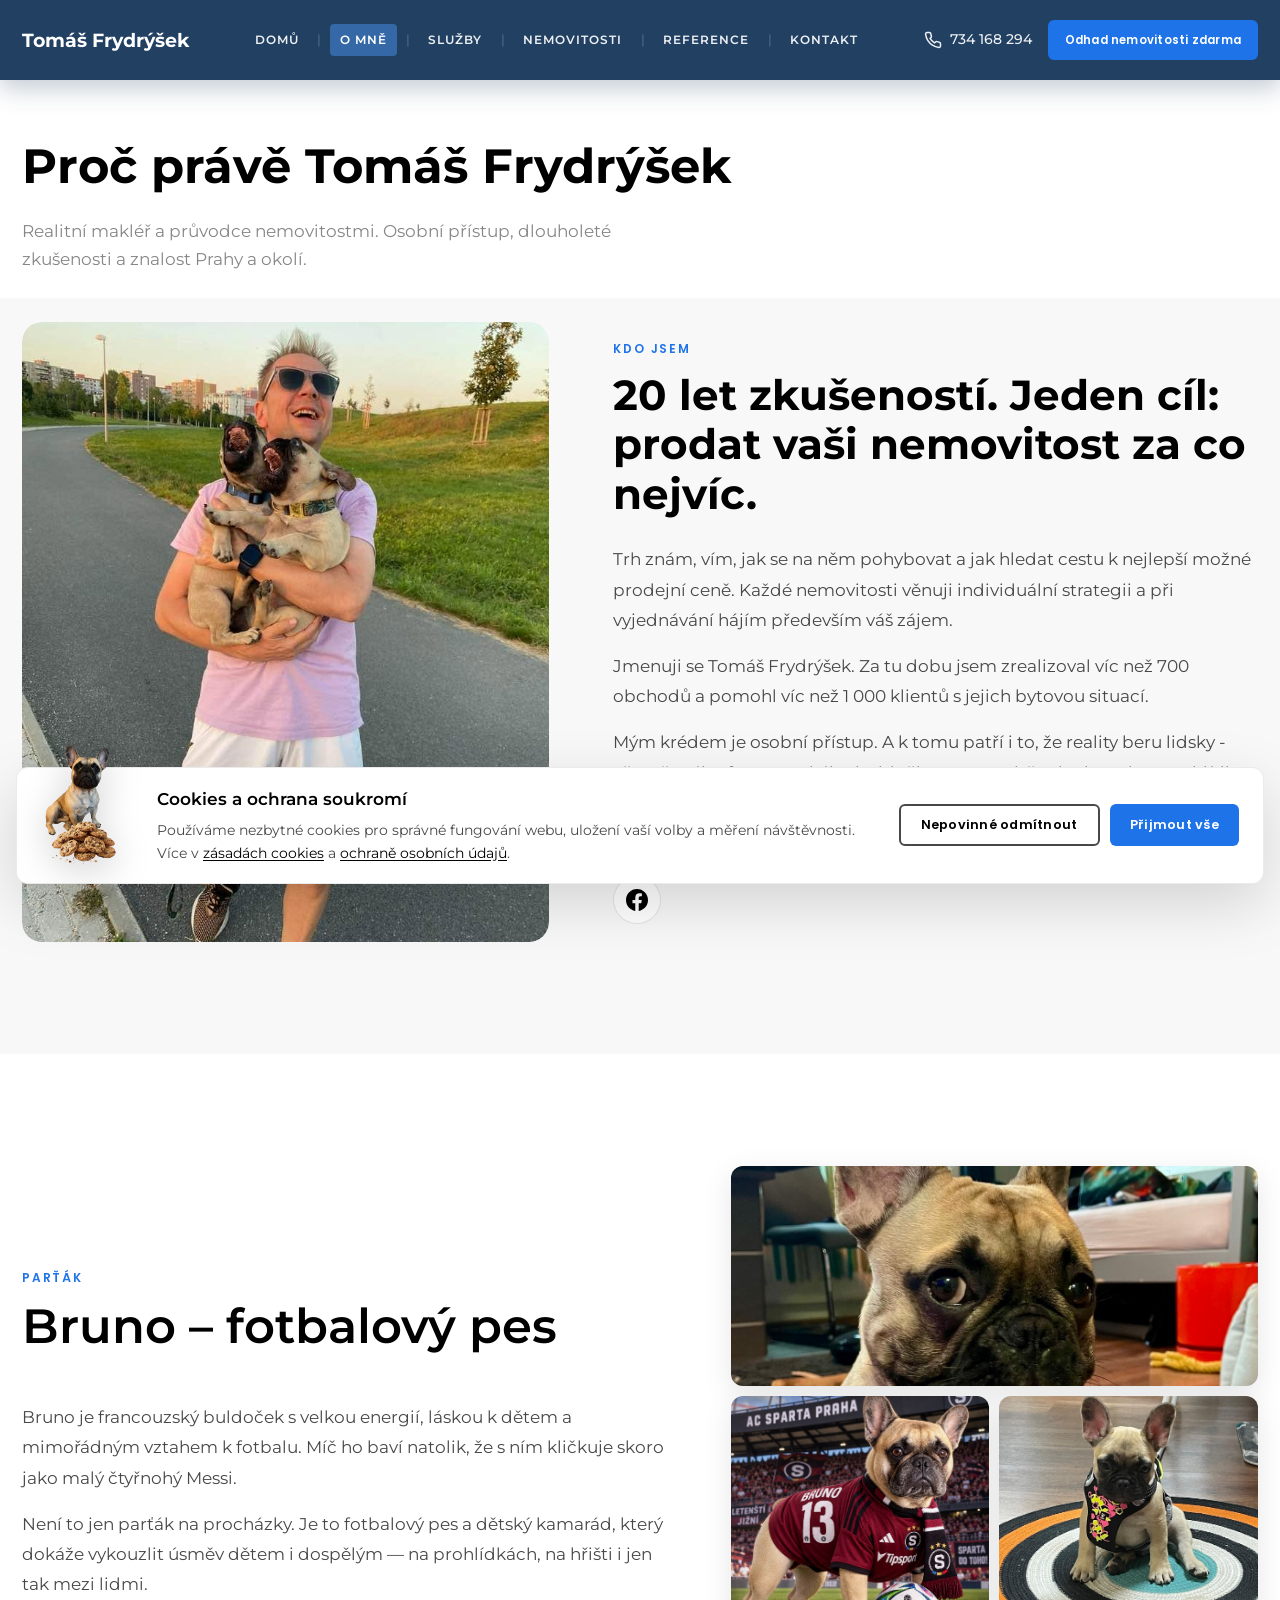
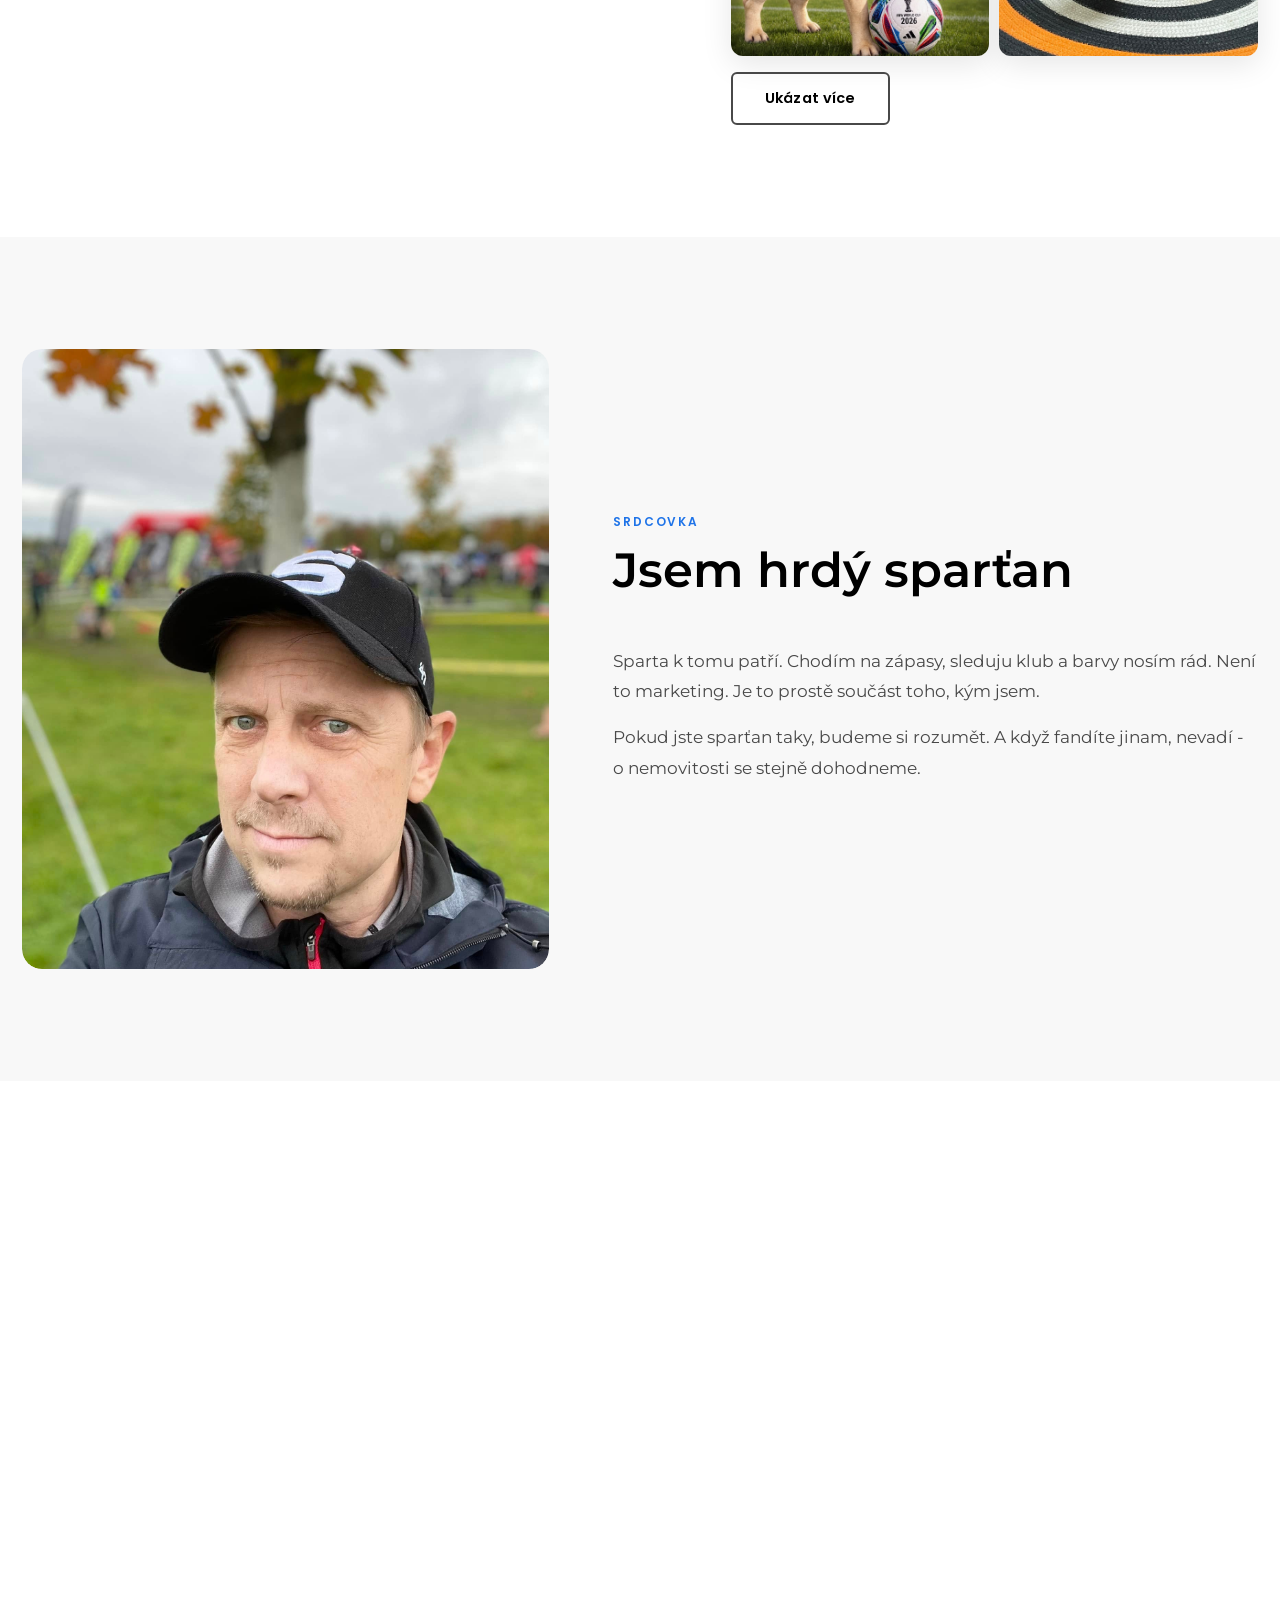
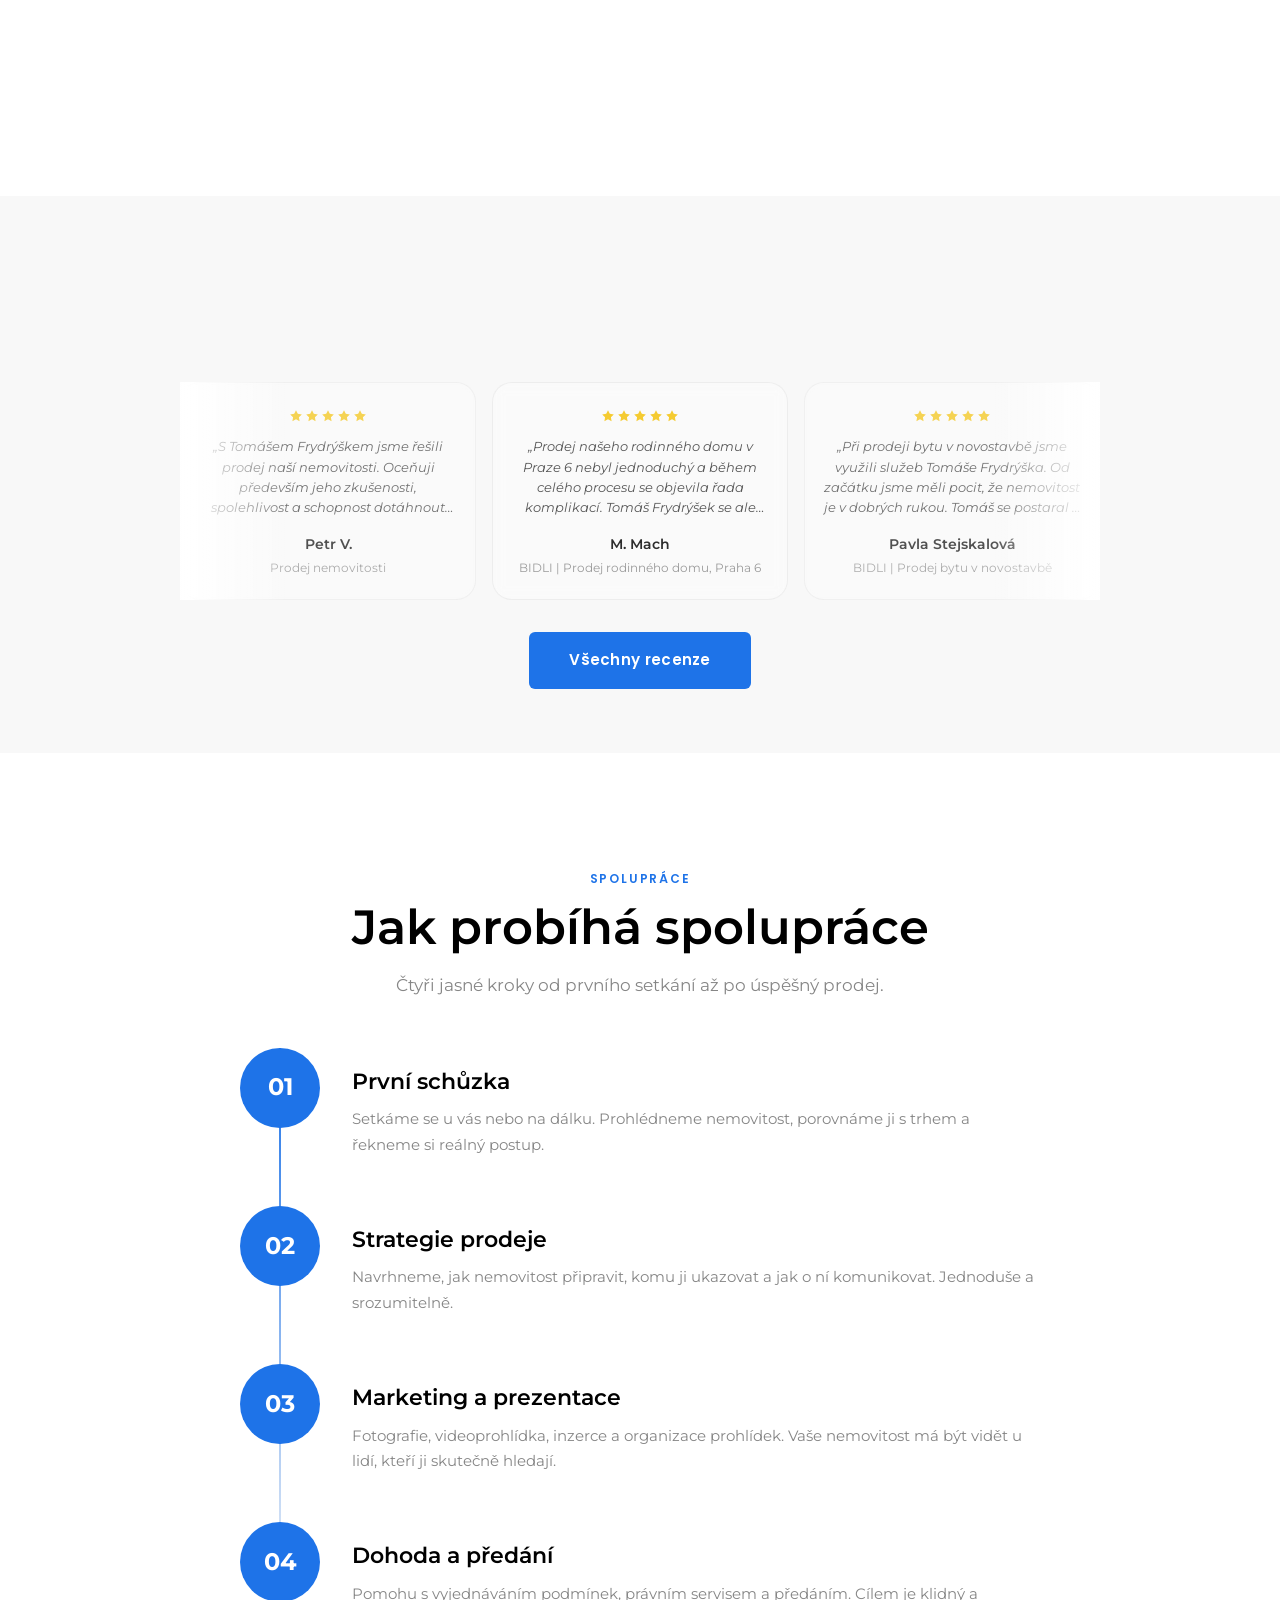
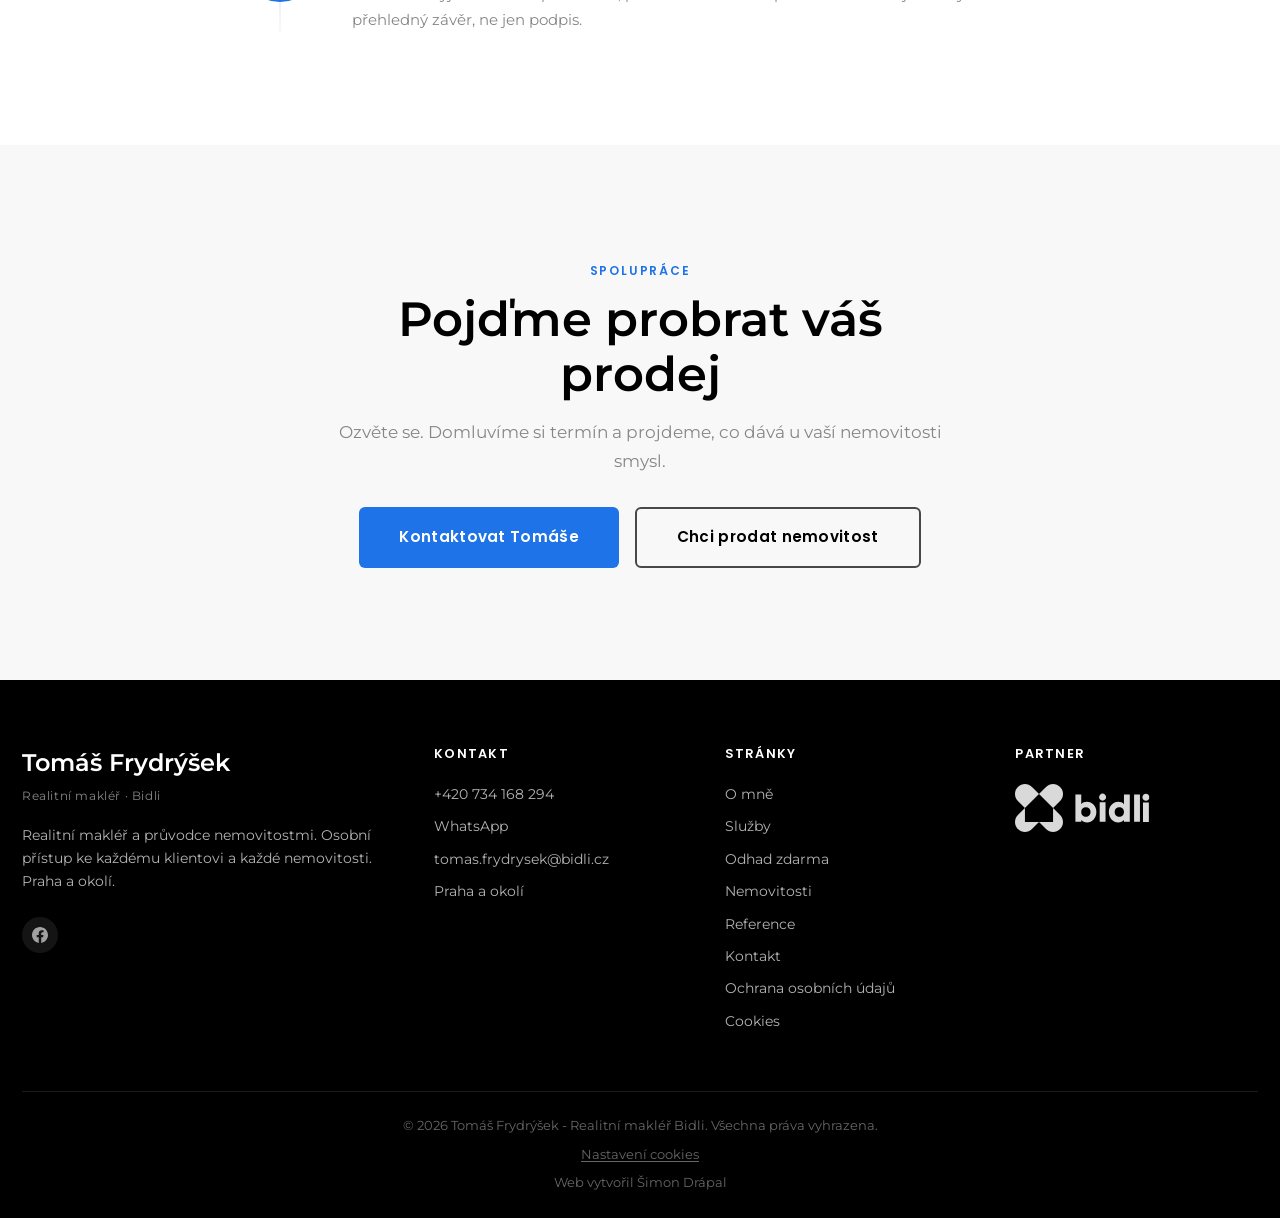
<file: o-mne.html>
<!DOCTYPE html>
<html lang="cs">
<head>
  <meta charset="UTF-8">
  <meta name="viewport" content="width=device-width, initial-scale=1.0">
  <meta name="google-site-verification" content="fpMsoaMRAh7umxALbgxIx-SWEQAb_-VsXe7fS6x5Sq0">
  <link rel="icon" type="image/png" sizes="32x32" href="favicon.png">
  <link rel="shortcut icon" href="favicon.ico">
  <link rel="apple-touch-icon" href="apple-touch-icon.png">
  <link rel="preconnect" href="https://fonts.googleapis.com">
  <link rel="preconnect" href="https://fonts.gstatic.com" crossorigin>
  <link href="https://fonts.googleapis.com/css2?family=Montserrat:wght@300;400;500;600;700&family=Poppins:wght@300;400;500;600&display=swap" rel="stylesheet">
  <link rel="stylesheet" href="css/style.css">
  <meta name="description" content="Realitní makléř Tomáš Frydrýšek – Praha a okolí. V realitách od roku 1998, více než 700 obchodů a 1 000 klientů. Osobní přístup při prodeji nemovitosti.">
  <title>O mně | Realitní makléř Tomáš Frydrýšek Praha</title>
  <meta name="robots" content="index, follow">
  <meta name="author" content="Tomáš Frydrýšek">
  <meta name="theme-color" content="#214062">
  <link rel="canonical" href="o-mne.html">
  <link rel="manifest" href="site.webmanifest">
  <meta property="og:locale" content="cs_CZ">
  <meta property="og:type" content="profile">
  <meta property="og:site_name" content="Tomáš Frydrýšek">
  <meta property="og:title" content="O mně | Realitní makléř Tomáš Frydrýšek Praha">
  <meta property="og:description" content="Realitní makléř Tomáš Frydrýšek – Praha a okolí. V realitách od roku 1998, více než 700 obchodů a 1 000 klientů.">
  <meta property="og:image" content="images/fotka_frydrysek_uvod.png">
  <meta property="og:image:alt" content="Tomáš Frydrýšek, realitní makléř Praha">
  <meta name="twitter:card" content="summary_large_image">
  <meta name="twitter:title" content="O mně | Realitní makléř Tomáš Frydrýšek Praha">
  <meta name="twitter:description" content="V realitách od roku 1998, více než 700 obchodů a 1 000 klientů. Praha a okolí.">
  <meta name="twitter:image" content="images/fotka_frydrysek_uvod.png">
</head>
<body data-page="o-mne" class="page-inner">
  <a href="#main-content" class="skip-link">Přeskočit na obsah</a>
  <div id="site-header"></div>

  <main id="main-content">

    <section class="page-hero" aria-labelledby="page-title">
      <div class="container">
        <h1 id="page-title" class="page-hero__title">Proč právě Tomáš Frydrýšek</h1>
        <p class="page-hero__desc">Realitní makléř a průvodce nemovitostmi. Osobní přístup, dlouholeté zkušenosti a znalost Prahy a okolí.</p>
      </div>
    </section>

    <section class="about-story section section--gray" aria-labelledby="o-mne-heading">
      <div class="container">
        <div class="about-story__grid">
          <div class="about-story__image-wrap reveal">
            <img src="images/fotka_1.jpg" alt="Tomáš Frydrýšek s francouzskými buldočky" class="about-story__image" loading="lazy" width="720" height="960">
          </div>
          <div class="about-story__content">
            <div class="section-header reveal">
              <span class="section-tag">Kdo jsem</span>
              <h2 id="o-mne-heading" class="section-title about-story__claim">
                20 let zkušeností. Jeden cíl: prodat vaši nemovitost za co nejvíc.
              </h2>
            </div>
            <p class="about__intro reveal">
              Trh znám, vím, jak se na něm pohybovat a jak hledat cestu k nejlepší možné prodejní ceně.
              Každé nemovitosti věnuji individuální strategii a při vyjednávání hájím především váš zájem.
            </p>
            <p class="about__intro reveal">
              Jmenuji se Tomáš Frydrýšek. Za tu dobu jsem zrealizoval víc než 700 obchodů
              a pomohl víc než 1 000 klientů s jejich bytovou situací.
            </p>
            <p class="about__intro reveal">
              Mým krédem je osobní přístup. A k tomu patří i to, že reality beru lidsky - včetně svého francouzského buldočka Bruna.
              Občas ho beru i na prohlídky. Někomu to udělá den, někomu uvolní atmosféru. Mně to připomíná, že práce má dávat smysl i mimo tabulky.
            </p>
            <div class="about__social reveal" aria-label="Sociální sítě">
              <a href="https://www.facebook.com/Frydra" class="about__social-link" target="_blank" rel="noopener noreferrer" aria-label="Facebook"><svg viewBox="0 0 24 24" fill="currentColor" aria-hidden="true"><path d="M24 12.073c0-6.627-5.373-12-12-12s-12 5.373-12 12c0 5.99 4.388 10.954 10.125 11.854v-8.385H7.078v-3.47h3.047V9.43c0-3.007 1.792-4.669 4.533-4.669 1.312 0 2.686.235 2.686.235v2.953H15.83c-1.491 0-1.956.925-1.956 1.874v2.25h3.328l-.532 3.47h-2.796v8.385C19.612 23.027 24 18.062 24 12.073z"/></svg></a>
            </div>
          </div>
        </div>
      </div>
    </section>

    <section class="about-story section" aria-labelledby="bruno-heading">
      <div class="container">
        <div class="about-story__grid about-story__grid--reverse">
          <div class="bruno-photos-wrap">
            <div class="about-tenis-photos reveal" id="bruno-gallery" data-photo-gallery>
              <a href="images/bruno/bruno_2.jpeg" class="about-tenis-photos__item" data-gallery-index="0">
                <img src="images/bruno/bruno_2.jpeg" alt="Bruno sedí na podlaze" class="about-tenis-photos__img" loading="lazy" width="800" height="1067">
              </a>
              <a href="images/bruno/bruno_6.jpeg" class="about-tenis-photos__item" data-gallery-index="1">
                <img src="images/bruno/bruno_6.jpeg" alt="Bruno ve sparťanském dresu s fotbalovým míčem" class="about-tenis-photos__img" loading="lazy" width="800" height="1000">
              </a>
              <a href="images/bruno/bruno_5.jpeg" class="about-tenis-photos__item" data-gallery-index="2">
                <img src="images/bruno/bruno_5.jpeg" alt="Bruno v postroji na koberci" class="about-tenis-photos__img" loading="lazy" width="800" height="1067">
              </a>
              <a href="images/bruno/bruno_1.jpeg" class="about-tenis-photos__item" data-gallery-index="3" hidden>
                <img src="images/bruno/bruno_1.jpeg" alt="Bruno v bílém tričku" class="about-tenis-photos__img" width="800" height="1067">
              </a>
              <a href="images/bruno/bruno_3.jpeg" class="about-tenis-photos__item" data-gallery-index="4" hidden>
                <img src="images/bruno/bruno_3.jpeg" alt="Bruno odpočívá na gauči" class="about-tenis-photos__img" width="800" height="1067">
              </a>
              <a href="images/bruno/bruno_4.jpeg" class="about-tenis-photos__item" data-gallery-index="5" hidden>
                <img src="images/bruno/bruno_4.jpeg" alt="Bruno spí na zádech" class="about-tenis-photos__img" width="800" height="1067">
              </a>
            </div>
            <div class="bruno-photos__more reveal">
              <button type="button" class="btn btn--outline-dark" data-gallery-open="bruno-gallery" data-gallery-start="3">Ukázat více</button>
            </div>
          </div>
          <div class="about-story__content">
            <div class="section-header reveal">
              <span class="section-tag">Parťák</span>
              <h2 id="bruno-heading" class="section-title">Bruno – fotbalový pes</h2>
            </div>
            <p class="about__intro reveal">
              Bruno je francouzský buldoček s velkou energií, láskou k dětem a mimořádným vztahem k fotbalu. Míč ho baví natolik, že s ním kličkuje skoro jako malý čtyřnohý Messi.
            </p>
            <p class="about__intro reveal">
              Není to jen parťák na procházky. Je to fotbalový pes a dětský kamarád, který dokáže vykouzlit úsměv dětem i dospělým — na prohlídkách, na hřišti i jen tak mezi lidmi.
            </p>
          </div>
        </div>
      </div>
    </section>

    <section class="about-story section section--gray" aria-labelledby="sparta-heading">
      <div class="container">
        <div class="about-story__grid">
          <div class="about-story__image-wrap reveal">
            <img src="images/fotka_3.jpg" alt="Tomáš Frydrýšek v kšiltovce Sparty" class="about-story__image" loading="lazy" width="1536" height="2048">
          </div>
          <div class="about-story__content">
            <div class="section-header reveal">
              <span class="section-tag">Srdcovka</span>
              <h2 id="sparta-heading" class="section-title">Jsem hrdý sparťan</h2>
            </div>
            <p class="about__intro reveal">
              Sparta k tomu patří. Chodím na zápasy, sleduju klub a barvy nosím rád.
              Není to marketing. Je to prostě součást toho, kým jsem.
            </p>
            <p class="about__intro reveal">
              Pokud jste sparťan taky, budeme si rozumět. A když fandíte jinam, nevadí - o nemovitosti se stejně dohodneme.
            </p>
          </div>
        </div>
      </div>
    </section>

    <section class="about-story section" aria-labelledby="tenis-heading">
      <div class="container">
        <div class="about-story__grid about-story__grid--reverse">
          <div class="about-tenis-photos reveal" data-photo-gallery>
            <a href="images/tenis/fotka_tenis_1.jpg" class="about-tenis-photos__item" data-gallery-index="0">
              <img src="images/tenis/fotka_tenis_1.jpg" alt="Tomáš Frydrýšek při tenise v dětství" class="about-tenis-photos__img" loading="lazy" width="640" height="853">
            </a>
            <a href="images/tenis/fotka_tenis_2.png" class="about-tenis-photos__item" data-gallery-index="1">
              <img src="images/tenis/fotka_tenis_2.png" alt="Tomáš Frydrýšek v tenisovém oblečení" class="about-tenis-photos__img" loading="lazy" width="640" height="853">
            </a>
            <a href="images/tenis/fotka_tenis_3.jpeg" class="about-tenis-photos__item" data-gallery-index="2">
              <img src="images/tenis/fotka_tenis_3.jpeg" alt="Tomáš Frydrýšek připravený na tenis" class="about-tenis-photos__img" loading="lazy" width="640" height="853">
            </a>
          </div>
          <div class="about-story__content">
            <div class="section-header reveal">
              <span class="section-tag">Volný čas</span>
              <h2 id="tenis-heading" class="section-title">Když nejsem u nemovitosti, jsem na kurtu</h2>
            </div>
            <p class="about__intro reveal">
              Tenis hraju dlouho. Je to můj odpočinek a zároveň způsob, jak se udržet ve hře - doslova.
              Na kurtu platí podobné věci jako v realitách: soustředění, trpělivost a slušné chování k soupeři.
            </p>
            <p class="about__intro reveal">
              Když se potkáme a tenis je i vaše téma, rád si o tom popovídám. Někdy je to lepší začátek schůzky než hned cena a dispozice.
            </p>
          </div>
        </div>
      </div>
    </section>

    <section class="section section--gray testimonials-preview" aria-labelledby="o-mne-reviews">
      <div class="container">
        <div class="section-header section-header--center reveal">
          <span class="section-tag">Reference</span>
          <h2 id="o-mne-reviews" class="section-title">20 let zkušeností očima mých klientů</h2>
        </div>
        <div class="testimonials-preview__peek reveal" id="about-testimonials-preview"></div>
        <div class="section-preview__footer reveal">
          <a href="reference.html" class="btn btn--accent btn--lg">Všechny recenze</a>
        </div>
      </div>
    </section>

    <section class="process section" id="proces" aria-labelledby="proces-heading">
      <div class="container">
        <div class="section-header section-header--center reveal">
          <span class="section-tag">Spolupráce</span>
          <h2 id="proces-heading" class="section-title">Jak probíhá spolupráce</h2>
          <p class="section-desc">Čtyři jasné kroky od prvního setkání až po úspěšný prodej.</p>
        </div>
        <div class="process__timeline">
          <div class="process__step reveal" data-step="1">
            <div class="process__step-number">01</div>
            <div class="process__step-content">
              <h3 class="process__step-title">První schůzka</h3>
              <p class="process__step-text">Setkáme se u vás nebo na dálku. Prohlédneme nemovitost, porovnáme ji s trhem a řekneme si reálný postup.</p>
            </div>
          </div>
          <div class="process__step reveal" data-step="2">
            <div class="process__step-number">02</div>
            <div class="process__step-content">
              <h3 class="process__step-title">Strategie prodeje</h3>
              <p class="process__step-text">Navrhneme, jak nemovitost připravit, komu ji ukazovat a jak o ní komunikovat. Jednoduše a srozumitelně.</p>
            </div>
          </div>
          <div class="process__step reveal" data-step="3">
            <div class="process__step-number">03</div>
            <div class="process__step-content">
              <h3 class="process__step-title">Marketing a prezentace</h3>
              <p class="process__step-text">Fotografie, videoprohlídka, inzerce a organizace prohlídek. Vaše nemovitost má být vidět u lidí, kteří ji skutečně hledají.</p>
            </div>
          </div>
          <div class="process__step reveal" data-step="4">
            <div class="process__step-number">04</div>
            <div class="process__step-content">
              <h3 class="process__step-title">Dohoda a předání</h3>
              <p class="process__step-text">Pomohu s vyjednáváním podmínek, právním servisem a předáním. Cílem je klidný a přehledný závěr, ne jen podpis.</p>
            </div>
          </div>
        </div>
      </div>
    </section>

    <section class="section section--gray home-cta" aria-labelledby="o-mne-cta">
      <div class="container">
        <div class="home-cta__inner reveal">
          <span class="section-tag">Spolupráce</span>
          <h2 id="o-mne-cta" class="section-title">Pojďme probrat váš prodej</h2>
          <p class="home-cta__desc">Ozvěte se. Domluvíme si termín a projdeme, co dává u vaší nemovitosti smysl.</p>
          <div class="home-cta__actions">
            <a href="kontakt.html" class="btn btn--accent btn--lg">Kontaktovat Tomáše</a>
            <a href="kontakt.html?zajem=prodat#formular" class="btn btn--outline-dark btn--lg">Chci prodat nemovitost</a>
          </div>
        </div>
      </div>
    </section>
  </main>

  <div id="site-footer"></div>

  <div class="lightbox" id="photo-lightbox" hidden>
    <div class="lightbox__backdrop" data-lightbox-close></div>
    <button type="button" class="lightbox__close" data-lightbox-close aria-label="Zavřít">
      <svg viewBox="0 0 24 24" fill="none" stroke="currentColor" stroke-width="2" aria-hidden="true"><line x1="18" y1="6" x2="6" y2="18"/><line x1="6" y1="6" x2="18" y2="18"/></svg>
    </button>
    <button type="button" class="lightbox__nav lightbox__nav--prev" data-lightbox-prev aria-label="Předchozí fotka">
      <svg viewBox="0 0 24 24" fill="none" stroke="currentColor" stroke-width="2" aria-hidden="true"><polyline points="15 18 9 12 15 6"/></svg>
    </button>
    <img class="lightbox__image" id="photo-lightbox-image" alt="">
    <button type="button" class="lightbox__nav lightbox__nav--next" data-lightbox-next aria-label="Další fotka">
      <svg viewBox="0 0 24 24" fill="none" stroke="currentColor" stroke-width="2" aria-hidden="true"><polyline points="9 18 15 12 9 6"/></svg>
    </button>
  </div>

  <script src="js/partials.js"></script>
  <script src="js/seo.js" defer></script>
  <script src="js/script.js" defer></script>
</body>
</html>
</file>
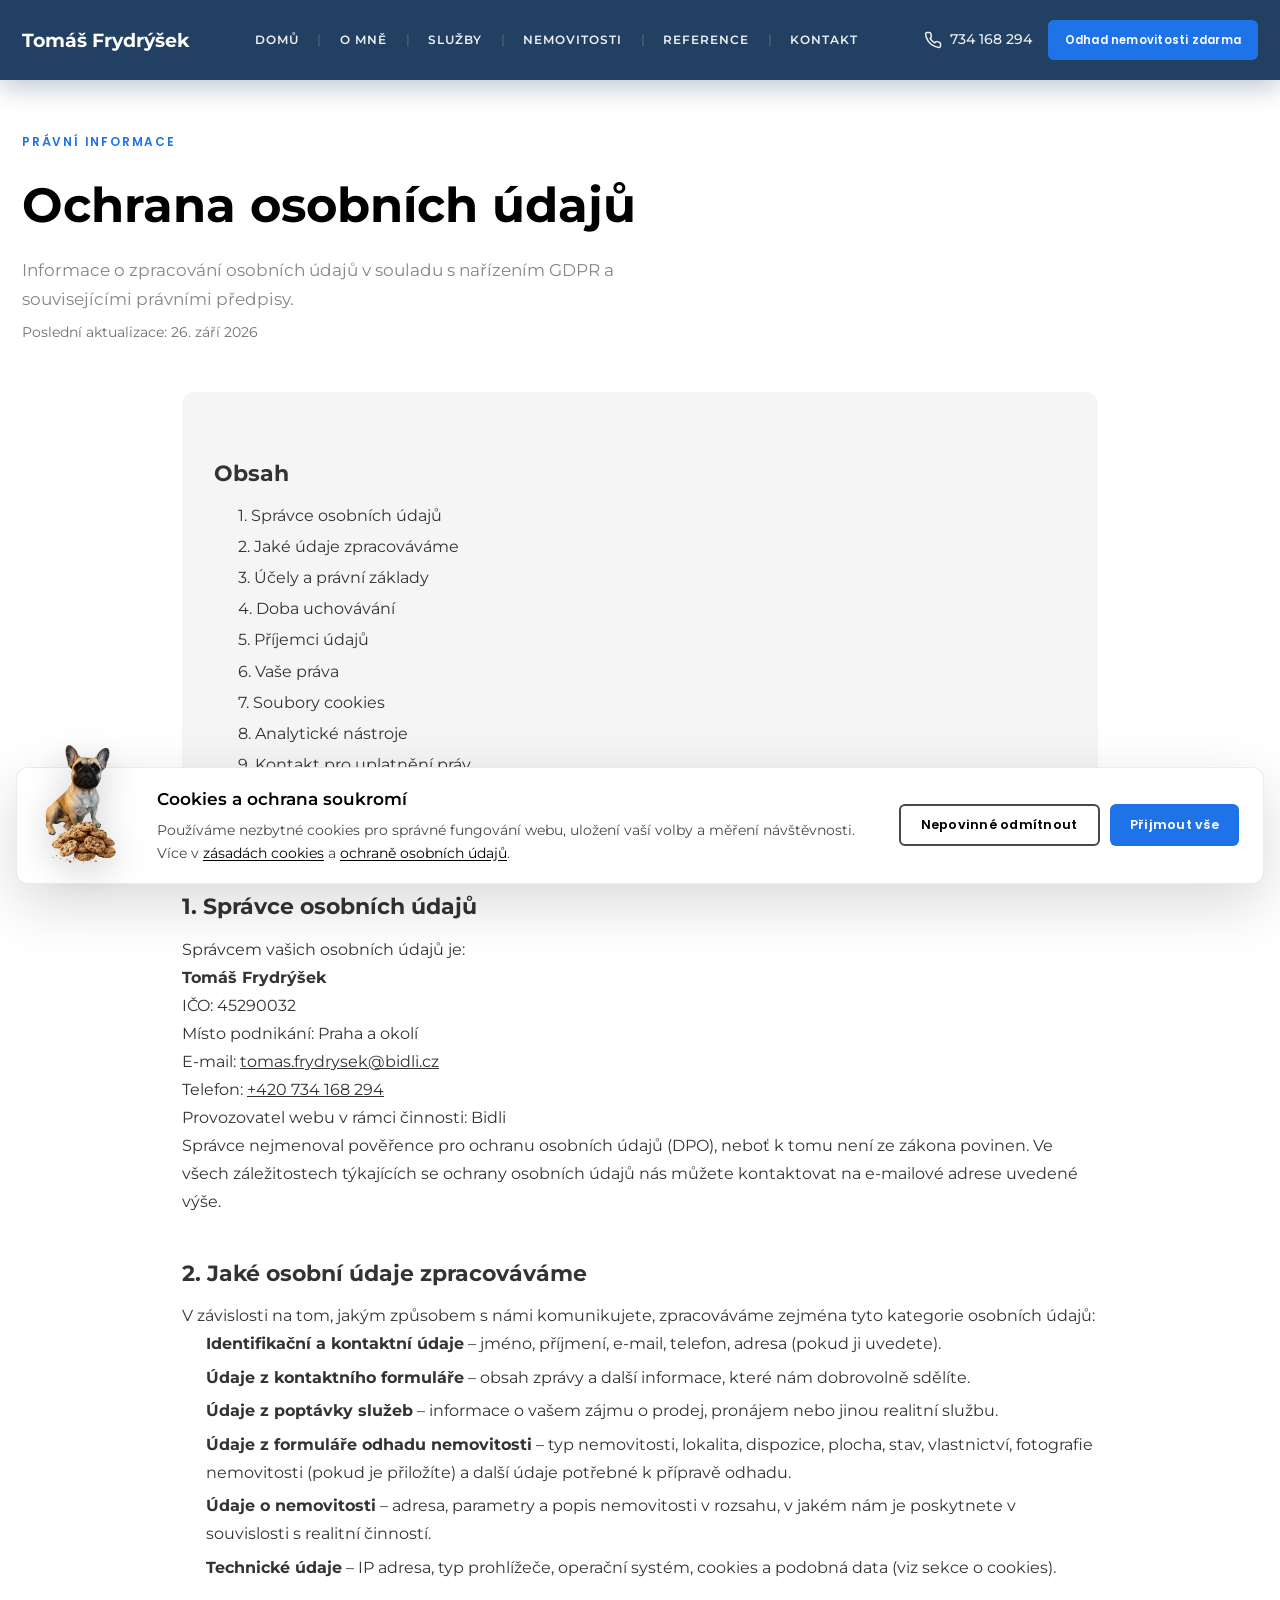
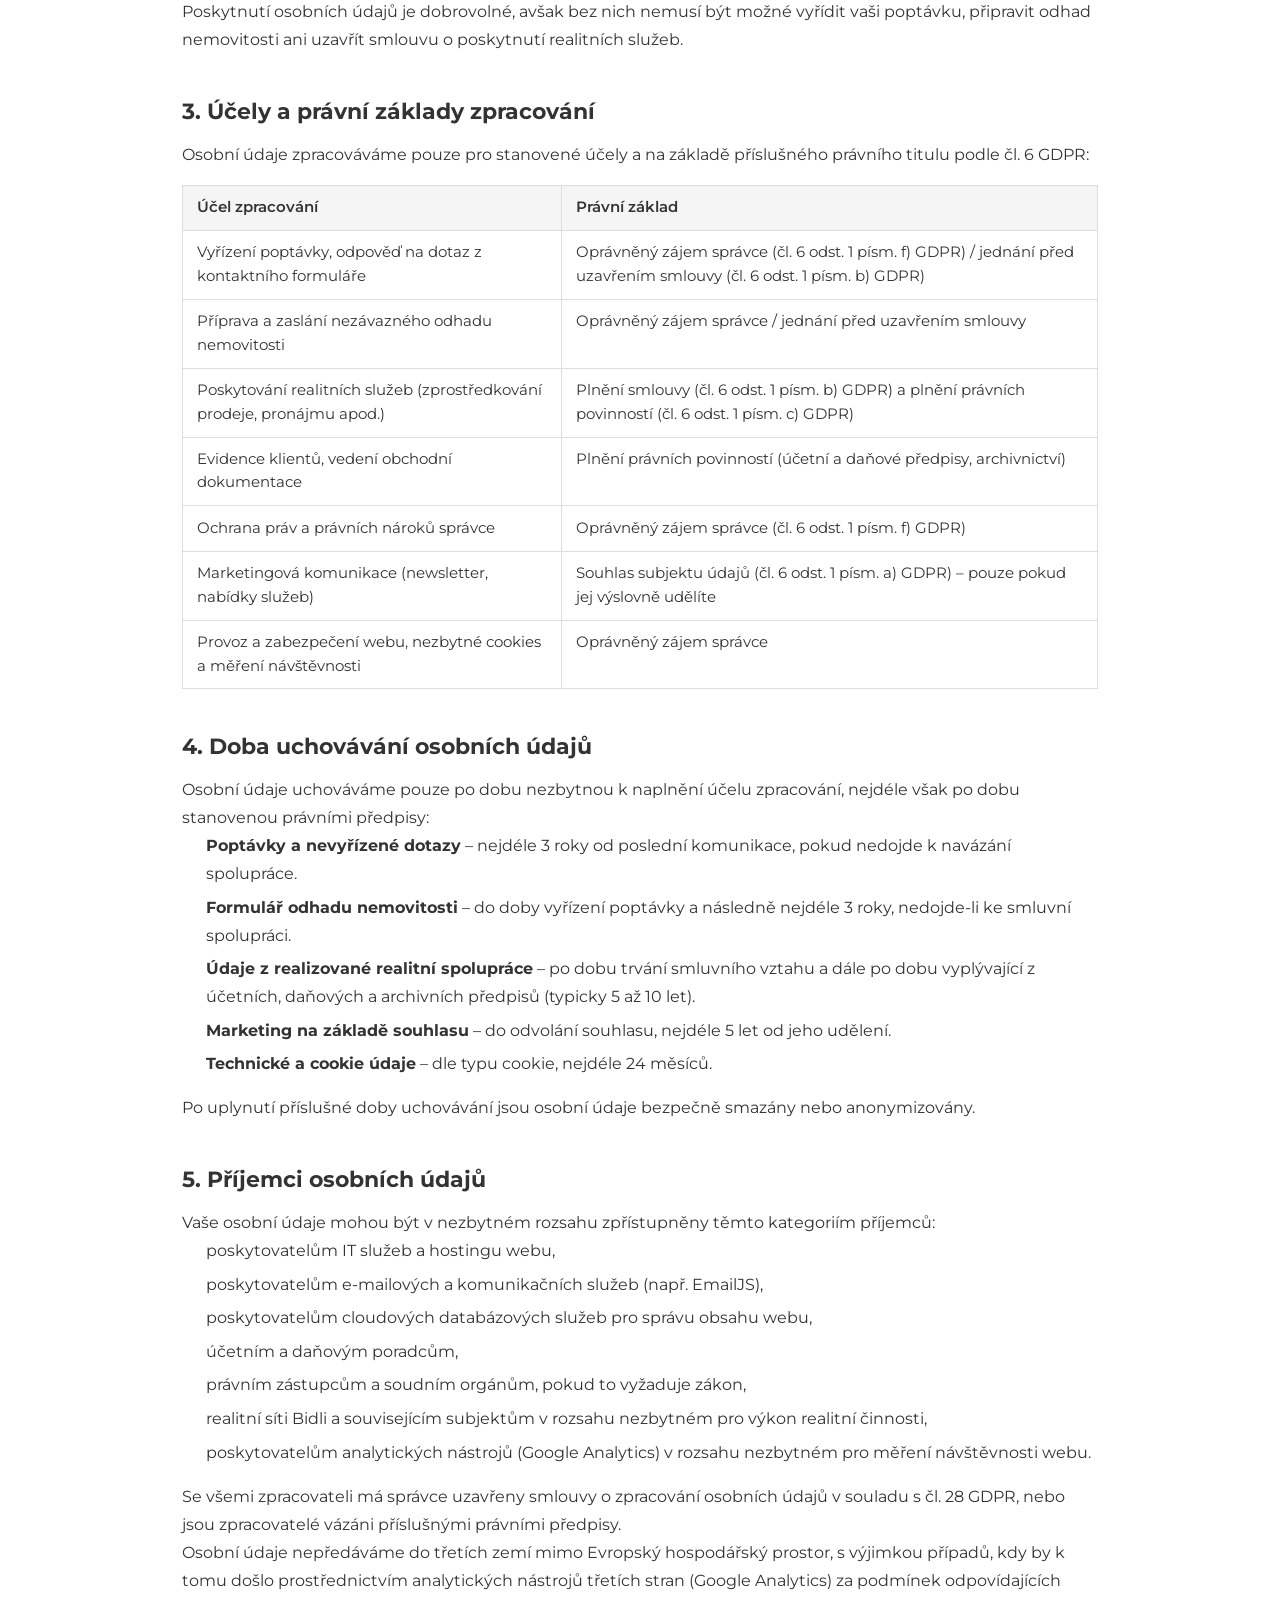
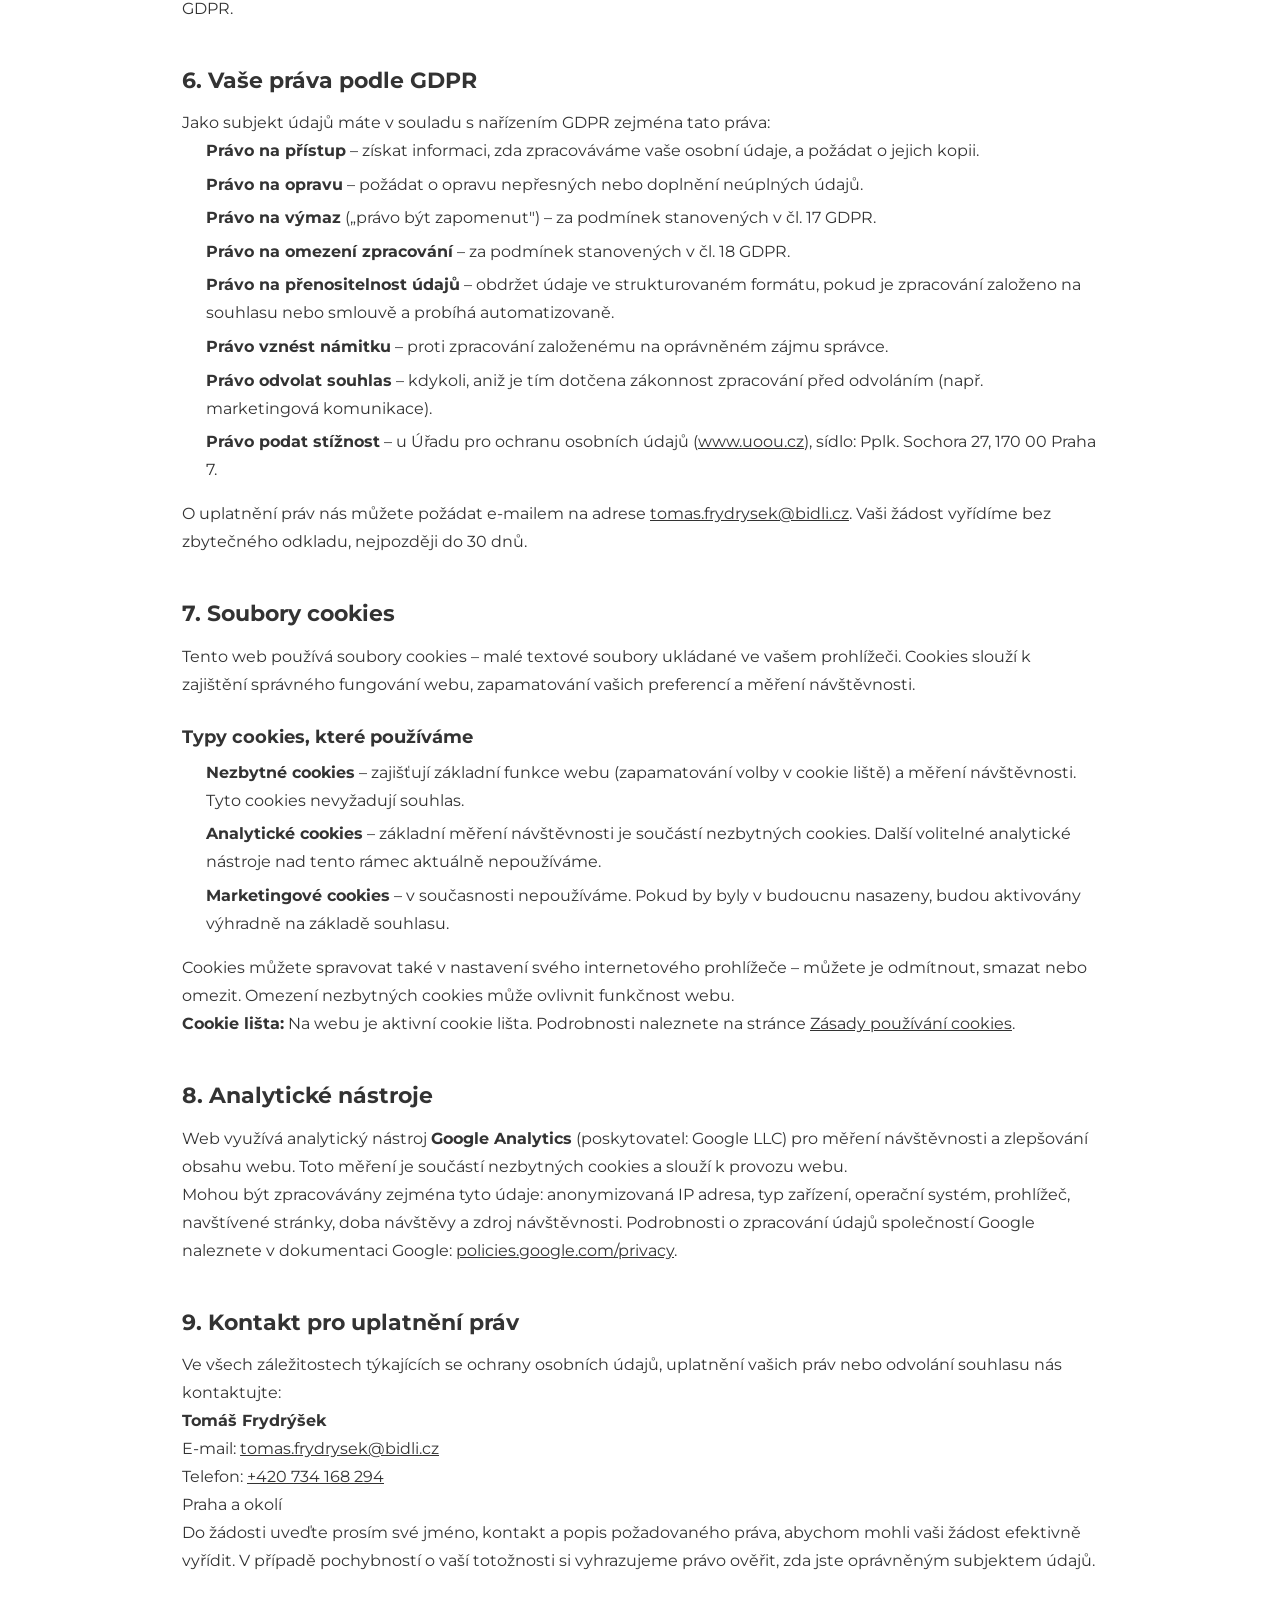
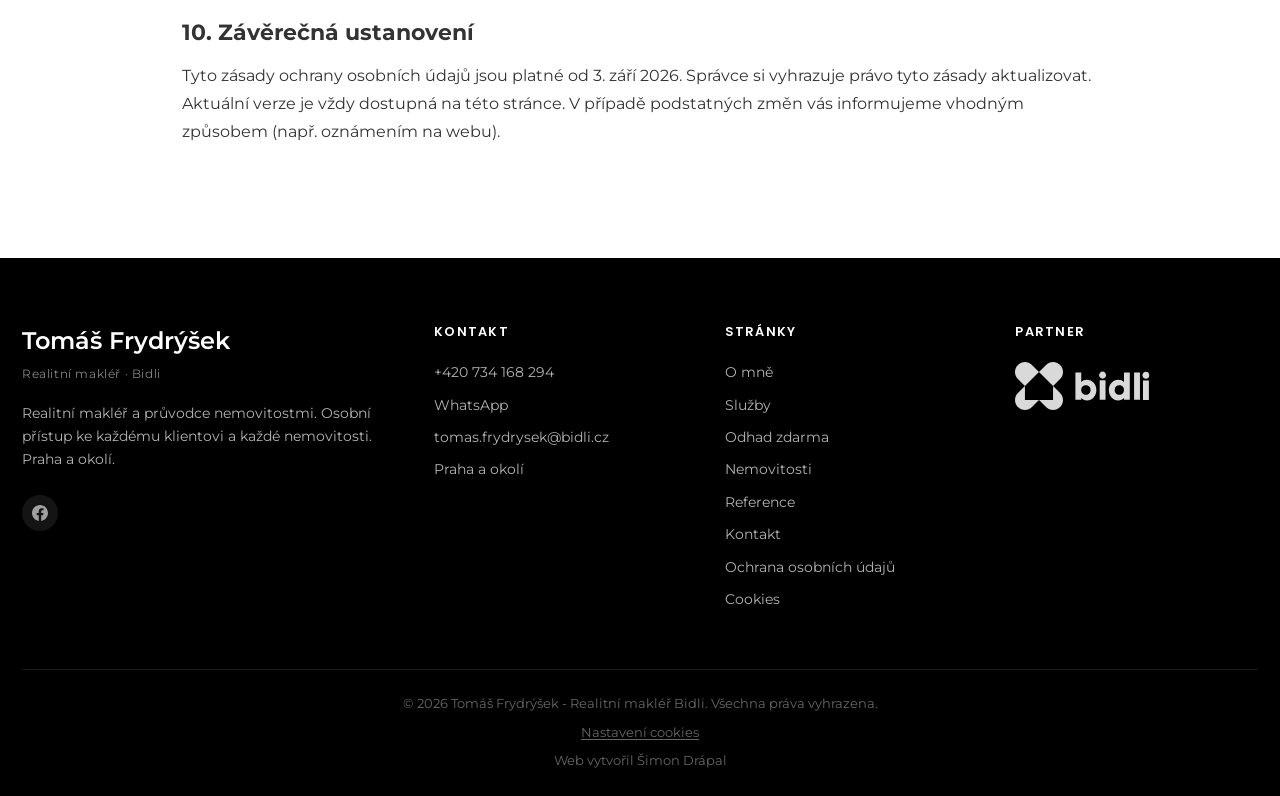
<file: ochrana-osobnich-udaju.html>
<!DOCTYPE html>
<html lang="cs">
<head>
  <meta charset="UTF-8">
  <meta name="viewport" content="width=device-width, initial-scale=1.0">
  <meta name="google-site-verification" content="fpMsoaMRAh7umxALbgxIx-SWEQAb_-VsXe7fS6x5Sq0">
  <link rel="icon" type="image/png" sizes="32x32" href="favicon.png">
  <link rel="shortcut icon" href="favicon.ico">
  <link rel="apple-touch-icon" href="apple-touch-icon.png">
  <link rel="preconnect" href="https://fonts.googleapis.com">
  <link rel="preconnect" href="https://fonts.gstatic.com" crossorigin>
  <link href="https://fonts.googleapis.com/css2?family=Montserrat:wght@300;400;500;600;700&family=Poppins:wght@300;400;500;600&display=swap" rel="stylesheet">
  <link rel="stylesheet" href="css/style.css">
  <meta name="description" content="Ochrana osobních údajů na webu realitního makléře Tomáše Frydrýška. Informace o zpracování údajů podle GDPR.">
  <title>Ochrana osobních údajů | Tomáš Frydrýšek – realitní makléř Praha</title>
  <meta name="robots" content="index, follow">
  <meta name="author" content="Tomáš Frydrýšek">
  <meta name="theme-color" content="#214062">
  <link rel="canonical" href="ochrana-osobnich-udaju.html">
  <link rel="manifest" href="site.webmanifest">
  <meta property="og:locale" content="cs_CZ">
  <meta property="og:type" content="website">
  <meta property="og:site_name" content="Tomáš Frydrýšek">
  <meta property="og:title" content="Ochrana osobních údajů | Tomáš Frydrýšek">
  <meta property="og:description" content="Informace o zpracování osobních údajů na webu realitního makléře Tomáše Frydrýška.">
  <meta property="og:image" content="images/fotka_frydrysek_uvod.png">
  <meta name="twitter:card" content="summary">
  <meta name="twitter:title" content="Ochrana osobních údajů | Tomáš Frydrýšek">
  <meta name="twitter:description" content="Informace o zpracování osobních údajů podle GDPR.">
</head>
<body data-page="gdpr" class="page-inner">
  <a href="#main-content" class="skip-link">Přeskočit na obsah</a>
  <div id="site-header"></div>

  <main id="main-content">
    <section class="page-hero" aria-labelledby="page-title">
      <div class="container">
        <span class="section-tag">Právní informace</span>
        <h1 id="page-title" class="page-hero__title">Ochrana osobních údajů</h1>
        <p class="page-hero__desc">Informace o zpracování osobních údajů v souladu s nařízením GDPR a souvisejícími právními předpisy.</p>
        <p class="page-hero__meta">Poslední aktualizace: 26. září 2026</p>
      </div>
    </section>

    <section class="section legal-content">
      <div class="container container--narrow">

        <div class="legal-toc">
          <h2 class="legal-toc__title">Obsah</h2>
          <ul class="legal-toc__list">
            <li><a href="#spravce">1. Správce osobních údajů</a></li>
            <li><a href="#udaje">2. Jaké údaje zpracováváme</a></li>
            <li><a href="#ucely">3. Účely a právní základy</a></li>
            <li><a href="#doba">4. Doba uchovávání</a></li>
            <li><a href="#prijemci">5. Příjemci údajů</a></li>
            <li><a href="#prava">6. Vaše práva</a></li>
            <li><a href="#cookies">7. Soubory cookies</a></li>
            <li><a href="#analytika">8. Analytické nástroje</a></li>
            <li><a href="#kontakt-prava">9. Kontakt pro uplatnění práv</a></li>
            <li><a href="#zaverecna">10. Závěrečná ustanovení</a></li>
          </ul>
        </div>

        <h2 id="spravce">1. Správce osobních údajů</h2>
        <p>Správcem vašich osobních údajů je:</p>
        <p><strong>Tomáš Frydrýšek</strong></p>
        <p>IČO: 45290032</p>
        <p>Místo podnikání: Praha a okolí</p>
        <p>E-mail: <a href="mailto:tomas.frydrysek@bidli.cz">tomas.frydrysek@bidli.cz</a></p>
        <p>Telefon: <a href="tel:+420734168294">+420 734 168 294</a></p>
        <p>Provozovatel webu v rámci činnosti: Bidli</p>
        <p>Správce nejmenoval pověřence pro ochranu osobních údajů (DPO), neboť k tomu není ze zákona povinen. Ve všech záležitostech týkajících se ochrany osobních údajů nás můžete kontaktovat na e-mailové adrese uvedené výše.</p>

        <h2 id="udaje">2. Jaké osobní údaje zpracováváme</h2>
        <p>V závislosti na tom, jakým způsobem s námi komunikujete, zpracováváme zejména tyto kategorie osobních údajů:</p>
        <ul>
          <li><strong>Identifikační a kontaktní údaje</strong> – jméno, příjmení, e-mail, telefon, adresa (pokud ji uvedete).</li>
          <li><strong>Údaje z kontaktního formuláře</strong> – obsah zprávy a další informace, které nám dobrovolně sdělíte.</li>
          <li><strong>Údaje z poptávky služeb</strong> – informace o vašem zájmu o prodej, pronájem nebo jinou realitní službu.</li>
          <li><strong>Údaje z formuláře odhadu nemovitosti</strong> – typ nemovitosti, lokalita, dispozice, plocha, stav, vlastnictví, fotografie nemovitosti (pokud je přiložíte) a další údaje potřebné k přípravě odhadu.</li>
          <li><strong>Údaje o nemovitosti</strong> – adresa, parametry a popis nemovitosti v rozsahu, v jakém nám je poskytnete v souvislosti s realitní činností.</li>
          <li><strong>Technické údaje</strong> – IP adresa, typ prohlížeče, operační systém, cookies a podobná data (viz sekce o cookies).</li>
        </ul>
        <p>Poskytnutí osobních údajů je dobrovolné, avšak bez nich nemusí být možné vyřídit vaši poptávku, připravit odhad nemovitosti ani uzavřít smlouvu o poskytnutí realitních služeb.</p>

        <h2 id="ucely">3. Účely a právní základy zpracování</h2>
        <p>Osobní údaje zpracováváme pouze pro stanovené účely a na základě příslušného právního titulu podle čl. 6 GDPR:</p>
        <div class="table-wrap">
          <table>
            <thead>
              <tr><th>Účel zpracování</th><th>Právní základ</th></tr>
            </thead>
            <tbody>
              <tr><td>Vyřízení poptávky, odpověď na dotaz z kontaktního formuláře</td><td>Oprávněný zájem správce (čl. 6 odst. 1 písm. f) GDPR) / jednání před uzavřením smlouvy (čl. 6 odst. 1 písm. b) GDPR)</td></tr>
              <tr><td>Příprava a zaslání nezávazného odhadu nemovitosti</td><td>Oprávněný zájem správce / jednání před uzavřením smlouvy</td></tr>
              <tr><td>Poskytování realitních služeb (zprostředkování prodeje, pronájmu apod.)</td><td>Plnění smlouvy (čl. 6 odst. 1 písm. b) GDPR) a plnění právních povinností (čl. 6 odst. 1 písm. c) GDPR)</td></tr>
              <tr><td>Evidence klientů, vedení obchodní dokumentace</td><td>Plnění právních povinností (účetní a daňové předpisy, archivnictví)</td></tr>
              <tr><td>Ochrana práv a právních nároků správce</td><td>Oprávněný zájem správce (čl. 6 odst. 1 písm. f) GDPR)</td></tr>
              <tr><td>Marketingová komunikace (newsletter, nabídky služeb)</td><td>Souhlas subjektu údajů (čl. 6 odst. 1 písm. a) GDPR) – pouze pokud jej výslovně udělíte</td></tr>
              <tr><td>Provoz a zabezpečení webu, nezbytné cookies a měření návštěvnosti</td><td>Oprávněný zájem správce</td></tr>
            </tbody>
          </table>
        </div>

        <h2 id="doba">4. Doba uchovávání osobních údajů</h2>
        <p>Osobní údaje uchováváme pouze po dobu nezbytnou k naplnění účelu zpracování, nejdéle však po dobu stanovenou právními předpisy:</p>
        <ul>
          <li><strong>Poptávky a nevyřízené dotazy</strong> – nejdéle 3 roky od poslední komunikace, pokud nedojde k navázání spolupráce.</li>
          <li><strong>Formulář odhadu nemovitosti</strong> – do doby vyřízení poptávky a následně nejdéle 3 roky, nedojde-li ke smluvní spolupráci.</li>
          <li><strong>Údaje z realizované realitní spolupráce</strong> – po dobu trvání smluvního vztahu a dále po dobu vyplývající z účetních, daňových a archivních předpisů (typicky 5 až 10 let).</li>
          <li><strong>Marketing na základě souhlasu</strong> – do odvolání souhlasu, nejdéle 5 let od jeho udělení.</li>
          <li><strong>Technické a cookie údaje</strong> – dle typu cookie, nejdéle 24 měsíců.</li>
        </ul>
        <p>Po uplynutí příslušné doby uchovávání jsou osobní údaje bezpečně smazány nebo anonymizovány.</p>

        <h2 id="prijemci">5. Příjemci osobních údajů</h2>
        <p>Vaše osobní údaje mohou být v nezbytném rozsahu zpřístupněny těmto kategoriím příjemců:</p>
        <ul>
          <li>poskytovatelům IT služeb a hostingu webu,</li>
          <li>poskytovatelům e-mailových a komunikačních služeb (např. EmailJS),</li>
          <li>poskytovatelům cloudových databázových služeb pro správu obsahu webu,</li>
          <li>účetním a daňovým poradcům,</li>
          <li>právním zástupcům a soudním orgánům, pokud to vyžaduje zákon,</li>
          <li>realitní síti Bidli a souvisejícím subjektům v rozsahu nezbytném pro výkon realitní činnosti,</li>
          <li>poskytovatelům analytických nástrojů (Google Analytics) v rozsahu nezbytném pro měření návštěvnosti webu.</li>
        </ul>
        <p>Se všemi zpracovateli má správce uzavřeny smlouvy o zpracování osobních údajů v souladu s čl. 28 GDPR, nebo jsou zpracovatelé vázáni příslušnými právními předpisy.</p>
        <p>Osobní údaje nepředáváme do třetích zemí mimo Evropský hospodářský prostor, s výjimkou případů, kdy by k tomu došlo prostřednictvím analytických nástrojů třetích stran (Google Analytics) za podmínek odpovídajících GDPR.</p>

        <h2 id="prava">6. Vaše práva podle GDPR</h2>
        <p>Jako subjekt údajů máte v souladu s nařízením GDPR zejména tato práva:</p>
        <ul>
          <li><strong>Právo na přístup</strong> – získat informaci, zda zpracováváme vaše osobní údaje, a požádat o jejich kopii.</li>
          <li><strong>Právo na opravu</strong> – požádat o opravu nepřesných nebo doplnění neúplných údajů.</li>
          <li><strong>Právo na výmaz</strong> („právo být zapomenut") – za podmínek stanovených v čl. 17 GDPR.</li>
          <li><strong>Právo na omezení zpracování</strong> – za podmínek stanovených v čl. 18 GDPR.</li>
          <li><strong>Právo na přenositelnost údajů</strong> – obdržet údaje ve strukturovaném formátu, pokud je zpracování založeno na souhlasu nebo smlouvě a probíhá automatizovaně.</li>
          <li><strong>Právo vznést námitku</strong> – proti zpracování založenému na oprávněném zájmu správce.</li>
          <li><strong>Právo odvolat souhlas</strong> – kdykoli, aniž je tím dotčena zákonnost zpracování před odvoláním (např. marketingová komunikace).</li>
          <li><strong>Právo podat stížnost</strong> – u Úřadu pro ochranu osobních údajů (<a href="https://www.uoou.cz" target="_blank" rel="noopener noreferrer">www.uoou.cz</a>), sídlo: Pplk. Sochora 27, 170 00 Praha 7.</li>
        </ul>
        <p>O uplatnění práv nás můžete požádat e-mailem na adrese <a href="mailto:tomas.frydrysek@bidli.cz">tomas.frydrysek@bidli.cz</a>. Vaši žádost vyřídíme bez zbytečného odkladu, nejpozději do 30 dnů.</p>

        <h2 id="cookies">7. Soubory cookies</h2>
        <p>Tento web používá soubory cookies – malé textové soubory ukládané ve vašem prohlížeči. Cookies slouží k zajištění správného fungování webu, zapamatování vašich preferencí a měření návštěvnosti.</p>
        <h3>Typy cookies, které používáme</h3>
        <ul>
          <li><strong>Nezbytné cookies</strong> – zajišťují základní funkce webu (zapamatování volby v cookie liště) a měření návštěvnosti. Tyto cookies nevyžadují souhlas.</li>
          <li><strong>Analytické cookies</strong> – základní měření návštěvnosti je součástí nezbytných cookies. Další volitelné analytické nástroje nad tento rámec aktuálně nepoužíváme.</li>
          <li><strong>Marketingové cookies</strong> – v současnosti nepoužíváme. Pokud by byly v budoucnu nasazeny, budou aktivovány výhradně na základě souhlasu.</li>
        </ul>
        <p>Cookies můžete spravovat také v nastavení svého internetového prohlížeče – můžete je odmítnout, smazat nebo omezit. Omezení nezbytných cookies může ovlivnit funkčnost webu.</p>
        <p><strong>Cookie lišta:</strong> Na webu je aktivní cookie lišta. Podrobnosti naleznete na stránce <a href="cookies.html">Zásady používání cookies</a>.</p>

        <h2 id="analytika">8. Analytické nástroje</h2>
        <p>Web využívá analytický nástroj <strong>Google Analytics</strong> (poskytovatel: Google LLC) pro měření návštěvnosti a zlepšování obsahu webu. Toto měření je součástí nezbytných cookies a slouží k provozu webu.</p>
        <p>Mohou být zpracovávány zejména tyto údaje: anonymizovaná IP adresa, typ zařízení, operační systém, prohlížeč, navštívené stránky, doba návštěvy a zdroj návštěvnosti. Podrobnosti o zpracování údajů společností Google naleznete v dokumentaci Google: <a href="https://policies.google.com/privacy" target="_blank" rel="noopener noreferrer">policies.google.com/privacy</a>.</p>

        <h2 id="kontakt-prava">9. Kontakt pro uplatnění práv</h2>
        <p>Ve všech záležitostech týkajících se ochrany osobních údajů, uplatnění vašich práv nebo odvolání souhlasu nás kontaktujte:</p>
        <p><strong>Tomáš Frydrýšek</strong></p>
        <p>E-mail: <a href="mailto:tomas.frydrysek@bidli.cz">tomas.frydrysek@bidli.cz</a></p>
        <p>Telefon: <a href="tel:+420734168294">+420 734 168 294</a></p>
        <p>Praha a okolí</p>
        <p>Do žádosti uveďte prosím své jméno, kontakt a popis požadovaného práva, abychom mohli vaši žádost efektivně vyřídit. V případě pochybností o vaší totožnosti si vyhrazujeme právo ověřit, zda jste oprávněným subjektem údajů.</p>

        <h2 id="zaverecna">10. Závěrečná ustanovení</h2>
        <p>Tyto zásady ochrany osobních údajů jsou platné od 3. září 2026. Správce si vyhrazuje právo tyto zásady aktualizovat. Aktuální verze je vždy dostupná na této stránce. V případě podstatných změn vás informujeme vhodným způsobem (např. oznámením na webu).</p>

      </div>
    </section>
  </main>

  <div id="site-footer"></div>

  <div class="toast" id="toast" role="status" aria-live="polite" hidden></div>

  <script src="js/partials.js"></script>
  <script src="js/seo.js" defer></script>
  <script src="js/script.js" defer></script>
</body>
</html>
</file>
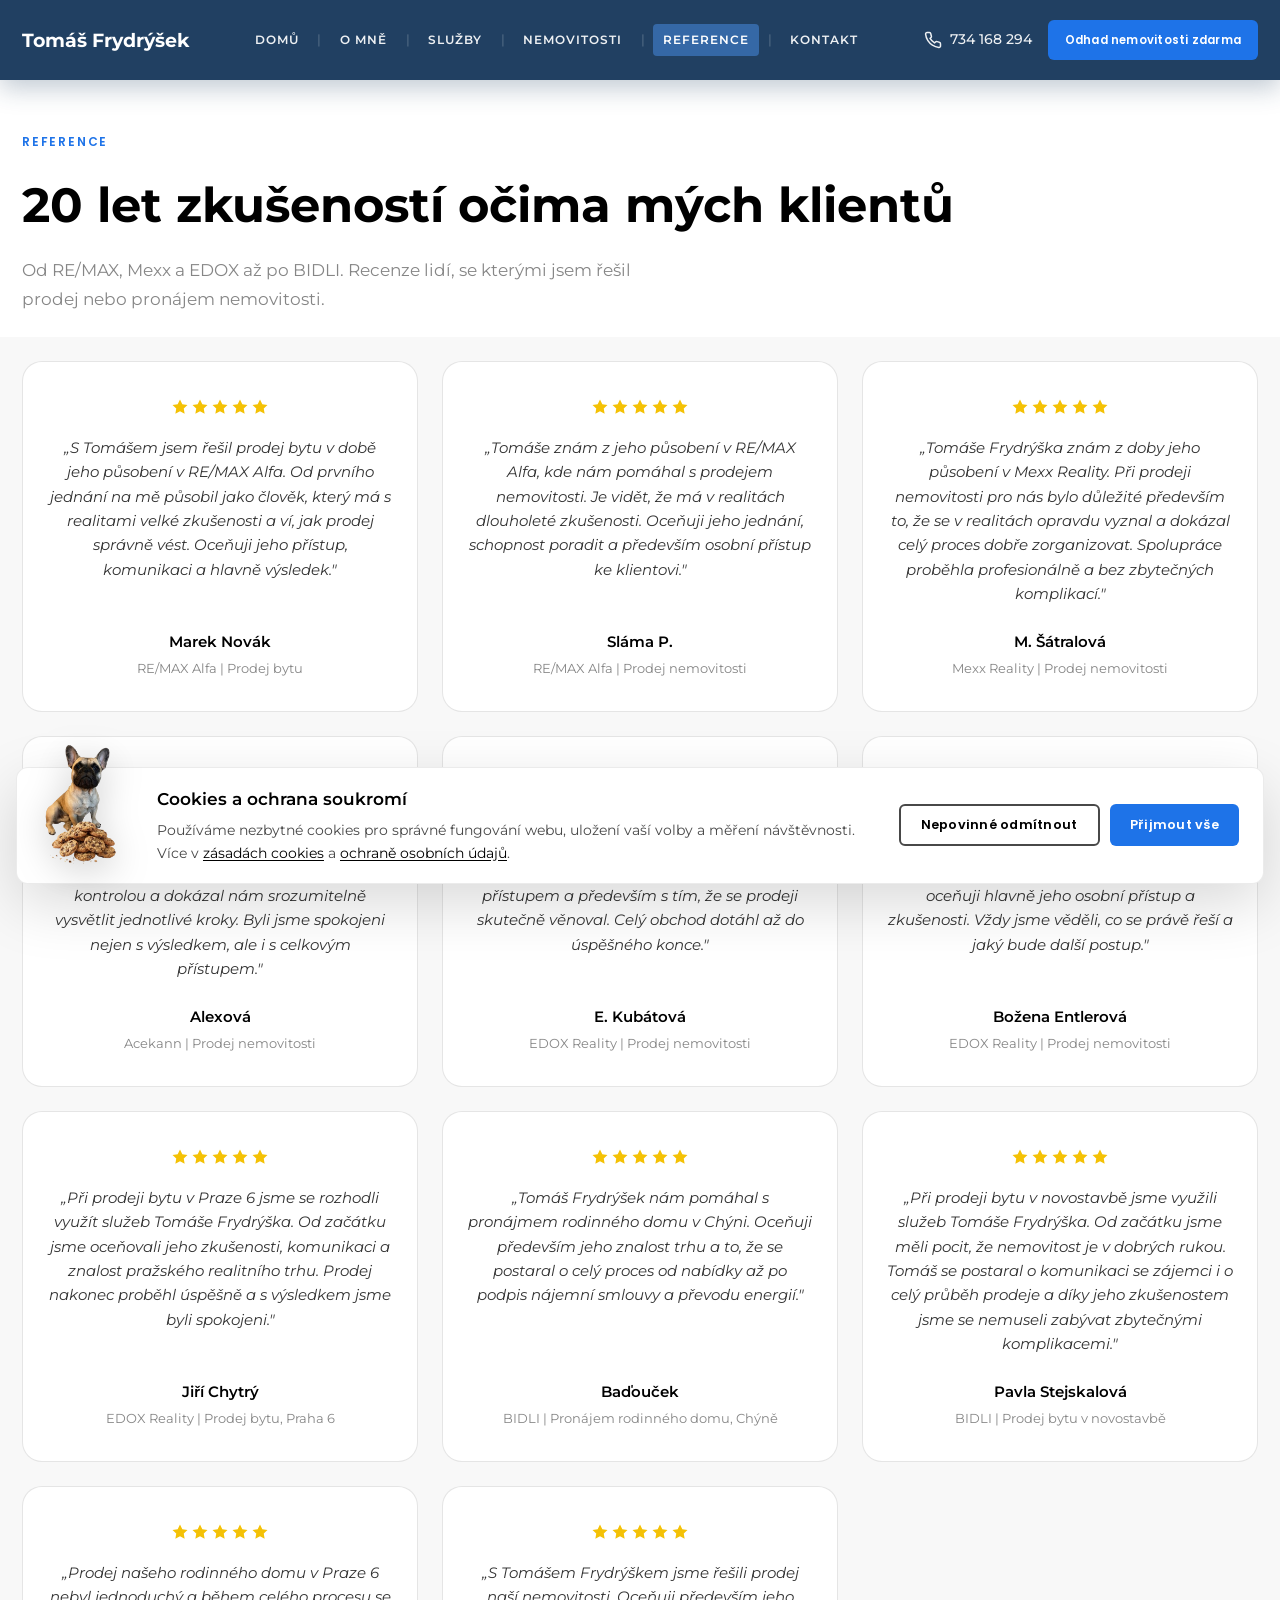
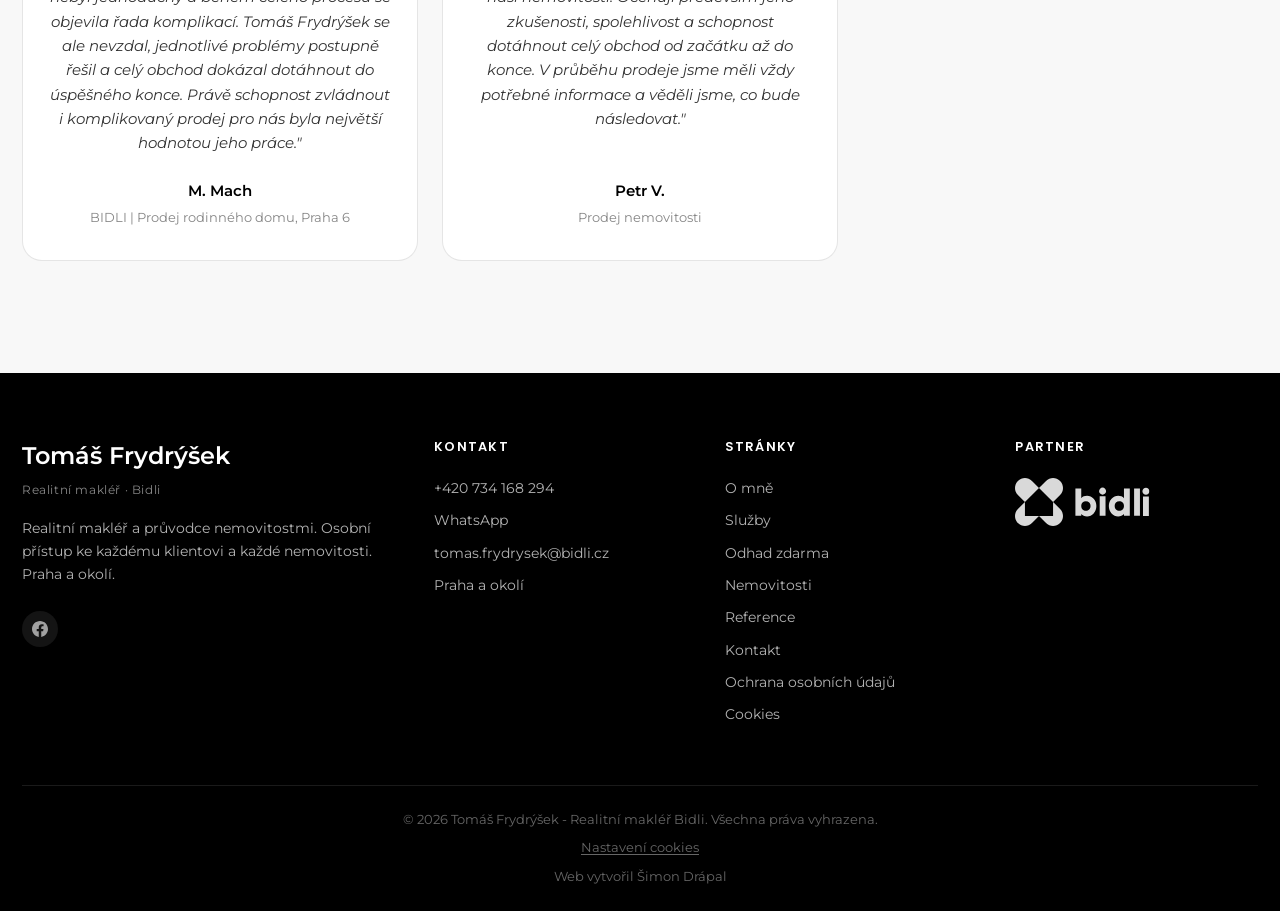
<file: reference.html>
<!DOCTYPE html>
<html lang="cs">
<head>
  <meta charset="UTF-8">
  <meta name="viewport" content="width=device-width, initial-scale=1.0">
  <meta name="google-site-verification" content="fpMsoaMRAh7umxALbgxIx-SWEQAb_-VsXe7fS6x5Sq0">
  <link rel="icon" type="image/png" sizes="32x32" href="favicon.png">
  <link rel="shortcut icon" href="favicon.ico">
  <link rel="apple-touch-icon" href="apple-touch-icon.png">
  <link rel="preconnect" href="https://fonts.googleapis.com">
  <link rel="preconnect" href="https://fonts.gstatic.com" crossorigin>
  <link href="https://fonts.googleapis.com/css2?family=Montserrat:wght@300;400;500;600;700&family=Poppins:wght@300;400;500;600&display=swap" rel="stylesheet">
  <link rel="stylesheet" href="css/style.css">
  <meta name="description" content="Reference klientů z prodeje a pronájmu nemovitostí. Realitní makléř Tomáš Frydrýšek, Praha a okolí – zkušenosti od roku 1998.">
  <title>Reference klientů | Realitní makléř Praha Tomáš Frydrýšek</title>
  <meta name="robots" content="index, follow">
  <meta name="author" content="Tomáš Frydrýšek">
  <meta name="theme-color" content="#214062">
  <link rel="canonical" href="reference.html">
  <link rel="manifest" href="site.webmanifest">
  <meta property="og:locale" content="cs_CZ">
  <meta property="og:type" content="website">
  <meta property="og:site_name" content="Tomáš Frydrýšek">
  <meta property="og:title" content="Reference klientů | Realitní makléř Praha Tomáš Frydrýšek">
  <meta property="og:description" content="Reference z prodeje a pronájmu nemovitostí. Realitní makléř Tomáš Frydrýšek, Praha a okolí.">
  <meta property="og:image" content="images/fotka_frydrysek_uvod.png">
  <meta property="og:image:alt" content="Tomáš Frydrýšek, realitní makléř Praha">
  <meta name="twitter:card" content="summary_large_image">
  <meta name="twitter:title" content="Reference klientů | Realitní makléř Praha Tomáš Frydrýšek">
  <meta name="twitter:description" content="Reference z prodeje a pronájmu nemovitostí v Praze a okolí.">
  <meta name="twitter:image" content="images/fotka_frydrysek_uvod.png">
</head>
<body data-page="reference" class="page-inner">
  <a href="#main-content" class="skip-link">Přeskočit na obsah</a>
  <div id="site-header"></div>

  <main id="main-content">
    <section class="page-hero" aria-labelledby="page-title">
      <div class="container">
        <span class="section-tag">Reference</span>
        <h1 id="page-title" class="page-hero__title">20 let zkušeností očima mých klientů</h1>
        <p class="page-hero__desc">Od RE/MAX, Mexx a EDOX až po BIDLI. Recenze lidí, se kterými jsem řešil prodej nebo pronájem nemovitosti.</p>
      </div>
    </section>

    <section class="testimonials section section--gray" aria-label="Reference klientů">
      <div class="container">
        <div class="testimonials-grid reveal" id="testimonials-grid"></div>
      </div>
    </section>
  </main>

  <div id="site-footer"></div>

  <script src="js/partials.js"></script>
  <script src="js/seo.js" defer></script>
  <script src="js/script.js" defer></script>
</body>
</html>
</file>
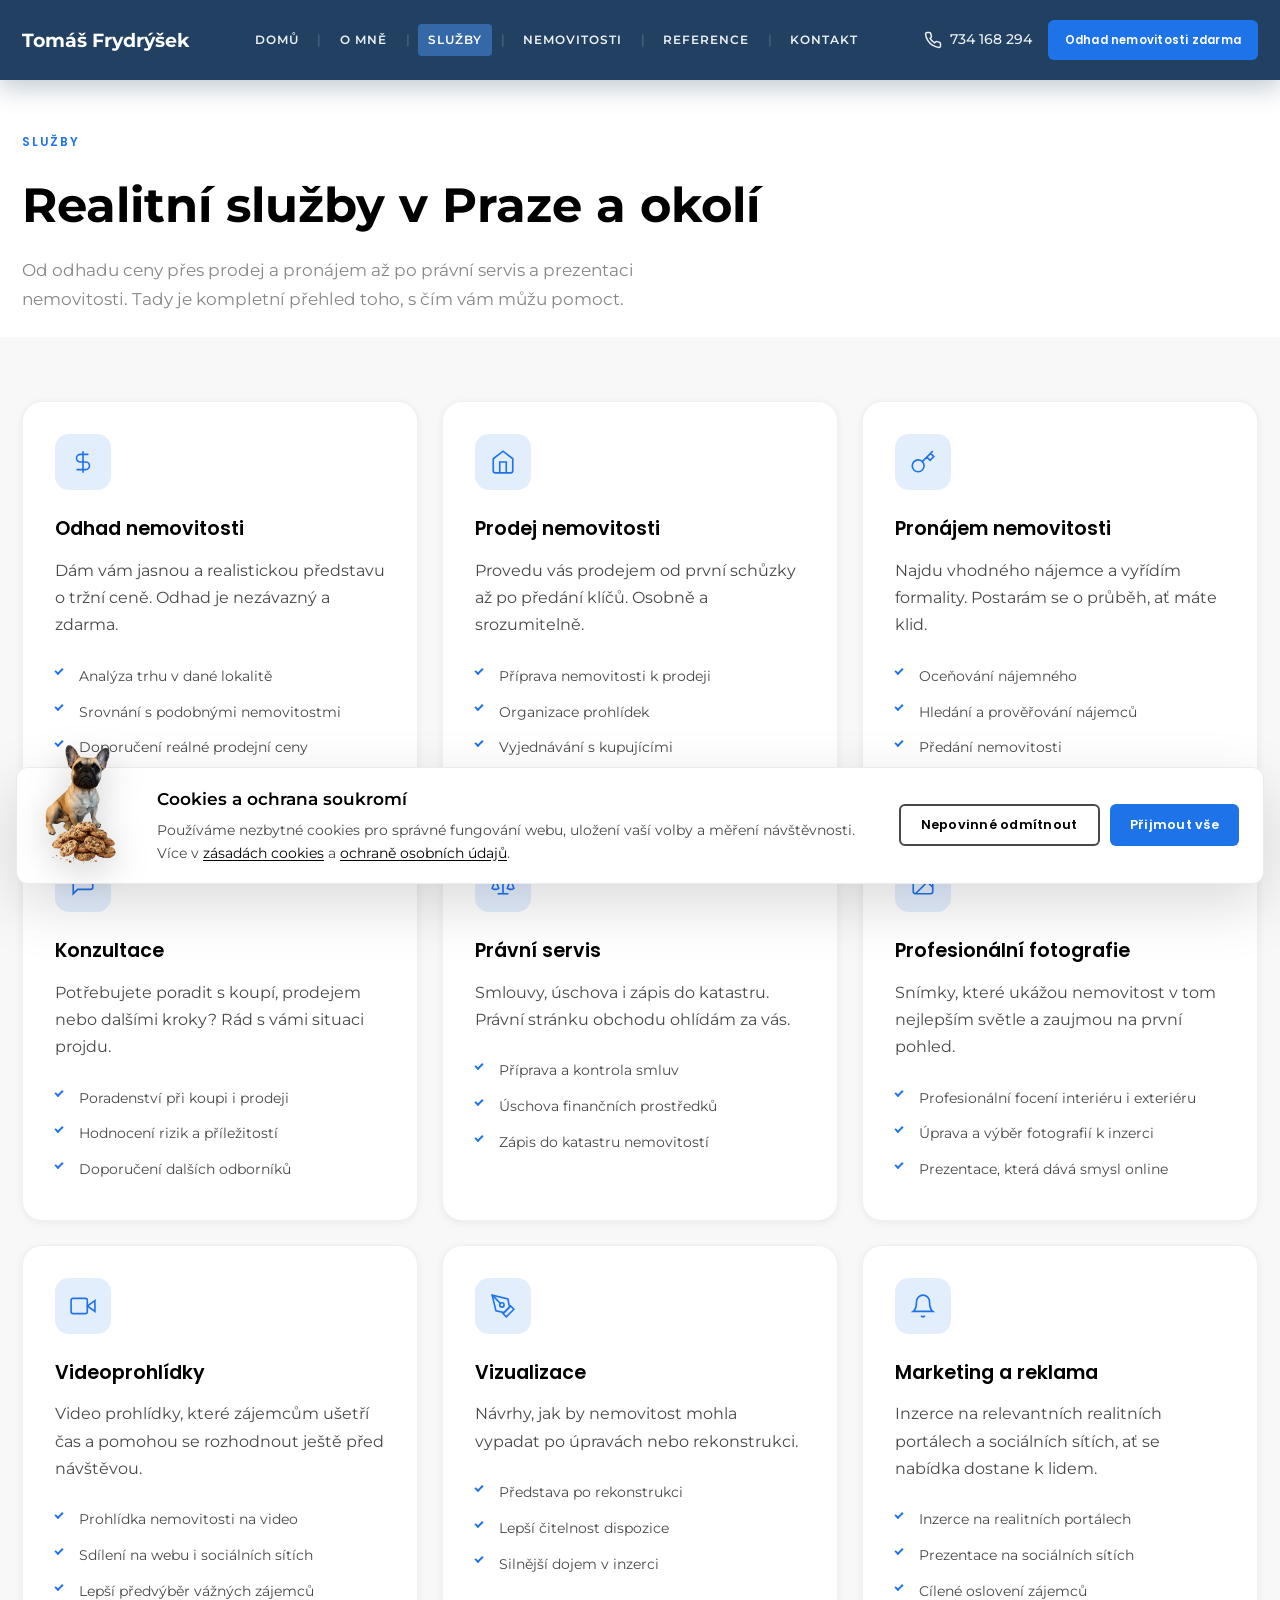
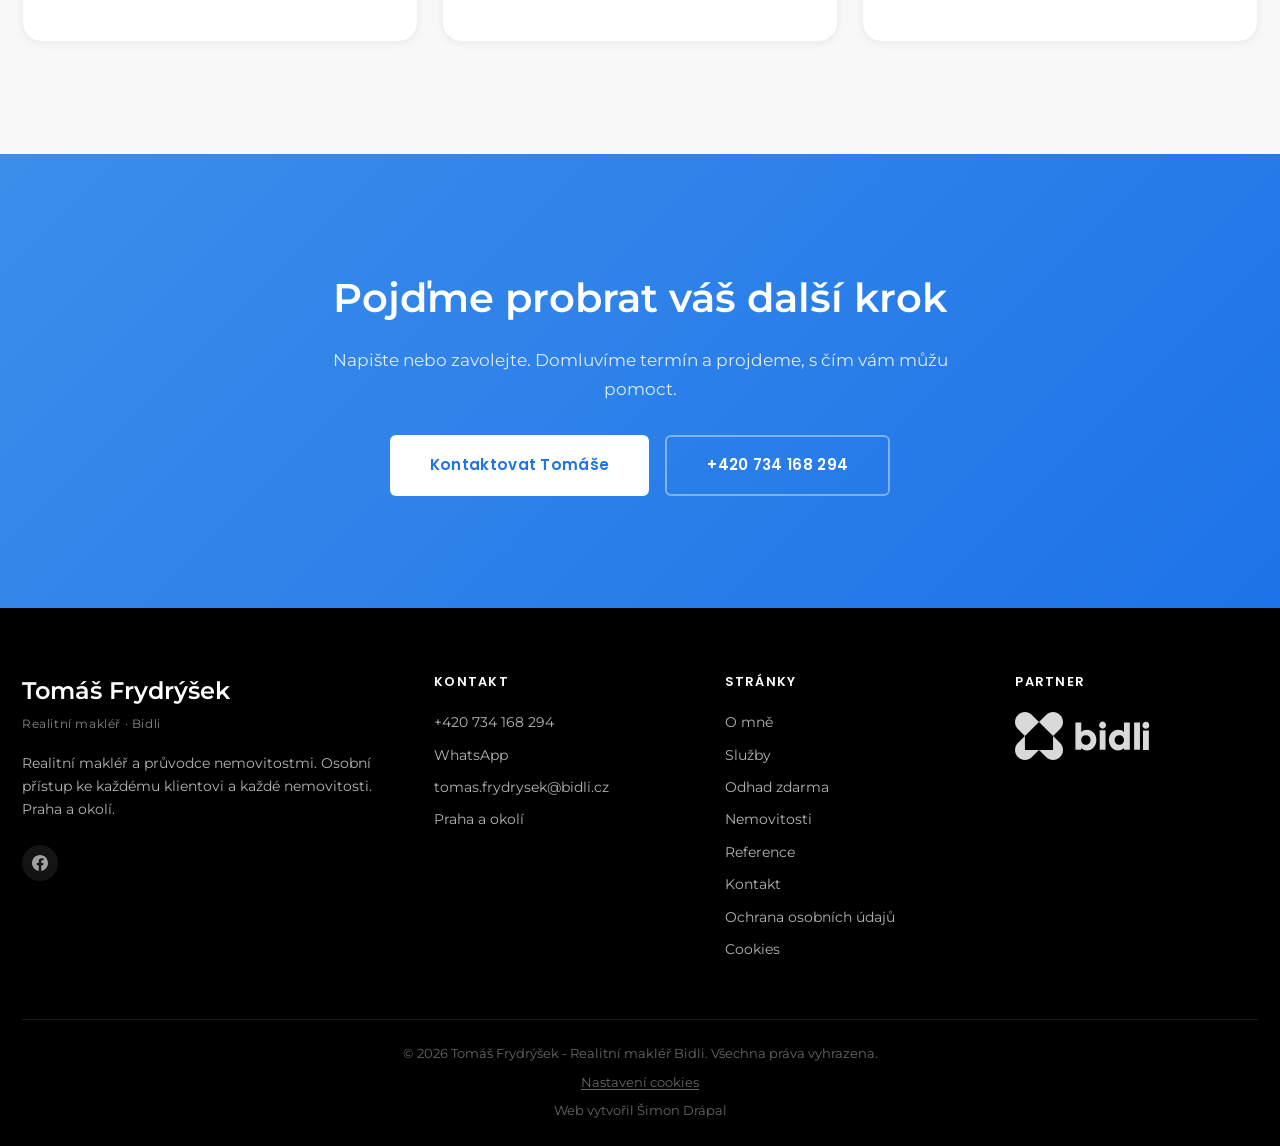
<file: sluzby.html>
<!DOCTYPE html>
<html lang="cs">
<head>
  <meta charset="UTF-8">
  <meta name="viewport" content="width=device-width, initial-scale=1.0">
  <meta name="google-site-verification" content="fpMsoaMRAh7umxALbgxIx-SWEQAb_-VsXe7fS6x5Sq0">
  <link rel="icon" type="image/png" sizes="32x32" href="favicon.png">
  <link rel="shortcut icon" href="favicon.ico">
  <link rel="apple-touch-icon" href="apple-touch-icon.png">
  <link rel="preconnect" href="https://fonts.googleapis.com">
  <link rel="preconnect" href="https://fonts.gstatic.com" crossorigin>
  <link href="https://fonts.googleapis.com/css2?family=Montserrat:wght@300;400;500;600;700&family=Poppins:wght@300;400;500;600&display=swap" rel="stylesheet">
  <link rel="stylesheet" href="css/style.css">
  <meta name="description" content="Služby realitního makléře v Praze: odhad nemovitosti zdarma, prodej, pronájem, právní servis, fotografie, video a marketing. Tomáš Frydrýšek, Praha a okolí.">
  <title>Prodej, pronájem a odhad nemovitosti | Realitní makléř Praha</title>
  <meta name="robots" content="index, follow">
  <meta name="author" content="Tomáš Frydrýšek">
  <meta name="theme-color" content="#214062">
  <link rel="canonical" href="sluzby.html">
  <link rel="manifest" href="site.webmanifest">
  <meta property="og:locale" content="cs_CZ">
  <meta property="og:type" content="website">
  <meta property="og:site_name" content="Tomáš Frydrýšek">
  <meta property="og:title" content="Prodej, pronájem a odhad nemovitosti | Realitní makléř Praha">
  <meta property="og:description" content="Odhad nemovitosti zdarma, prodej, pronájem, právní servis a prezentace. Realitní makléř Tomáš Frydrýšek, Praha a okolí.">
  <meta property="og:image" content="images/fotka_frydrysek_uvod.png">
  <meta property="og:image:alt" content="Tomáš Frydrýšek, realitní makléř Praha">
  <meta name="twitter:card" content="summary_large_image">
  <meta name="twitter:title" content="Prodej, pronájem a odhad nemovitosti | Realitní makléř Praha">
  <meta name="twitter:description" content="Kompletní realitní servis v Praze a okolí – odhad zdarma, prodej i pronájem.">
  <meta name="twitter:image" content="images/fotka_frydrysek_uvod.png">
</head>
<body data-page="sluzby" class="page-inner">
  <a href="#main-content" class="skip-link">Přeskočit na obsah</a>
  <div id="site-header"></div>

  <main id="main-content">
    <section class="page-hero" aria-labelledby="page-title">
      <div class="container">
        <span class="section-tag">Služby</span>
        <h1 id="page-title" class="page-hero__title">Realitní služby v Praze a okolí</h1>
        <p class="page-hero__desc">Od odhadu ceny přes prodej a pronájem až po právní servis a prezentaci nemovitosti. Tady je kompletní přehled toho, s čím vám můžu pomoct.</p>
      </div>
    </section>

    <section class="services-page section section--gray" aria-label="Nabídka služeb">
      <div class="container">
        <div class="services-grid">

          <article class="service-detail reveal" id="odhad">
            <div class="service-detail__icon" aria-hidden="true">
              <svg viewBox="0 0 24 24" fill="none" stroke="currentColor" stroke-width="1.5"><path d="M12 2v20M17 5H9.5a3.5 3.5 0 0 0 0 7h5a3.5 3.5 0 0 1 0 7H6"/></svg>
            </div>
            <h2>Odhad nemovitosti</h2>
            <p>Dám vám jasnou a realistickou představu o tržní ceně. Odhad je nezávazný a zdarma.</p>
            <ul>
              <li>Analýza trhu v dané lokalitě</li>
              <li>Srovnání s podobnými nemovitostmi</li>
              <li>Doporučení reálné prodejní ceny</li>
            </ul>
          </article>

          <article class="service-detail reveal" id="prodej">
            <div class="service-detail__icon" aria-hidden="true">
              <svg viewBox="0 0 24 24" fill="none" stroke="currentColor" stroke-width="1.5"><path d="M3 9l9-7 9 7v11a2 2 0 0 1-2 2H5a2 2 0 0 1-2-2z"/><polyline points="9 22 9 12 15 12 15 22"/></svg>
            </div>
            <h2>Prodej nemovitosti</h2>
            <p>Provedu vás prodejem od první schůzky až po předání klíčů. Osobně a srozumitelně.</p>
            <ul>
              <li>Příprava nemovitosti k prodeji</li>
              <li>Organizace prohlídek</li>
              <li>Vyjednávání s kupujícími</li>
            </ul>
          </article>

          <article class="service-detail reveal" id="pronajem">
            <div class="service-detail__icon" aria-hidden="true">
              <svg viewBox="0 0 24 24" fill="none" stroke="currentColor" stroke-width="1.5"><path d="M21 2l-2 2m-7.61 7.61a5.5 5.5 0 1 1-7.778 7.778 5.5 5.5 0 0 1 7.777-7.777zm0 0L15.5 7.5m0 0l3 3L22 7l-3-3m-3.5 3.5L19 4"/></svg>
            </div>
            <h2>Pronájem nemovitosti</h2>
            <p>Najdu vhodného nájemce a vyřídím formality. Postarám se o průběh, ať máte klid.</p>
            <ul>
              <li>Oceňování nájemného</li>
              <li>Hledání a prověřování nájemců</li>
              <li>Předání nemovitosti</li>
            </ul>
          </article>

          <article class="service-detail reveal" id="konzultace">
            <div class="service-detail__icon" aria-hidden="true">
              <svg viewBox="0 0 24 24" fill="none" stroke="currentColor" stroke-width="1.5"><path d="M21 15a2 2 0 0 1-2 2H7l-4 4V5a2 2 0 0 1 2-2h14a2 2 0 0 1 2 2z"/></svg>
            </div>
            <h2>Konzultace</h2>
            <p>Potřebujete poradit s koupí, prodejem nebo dalšími kroky? Rád s vámi situaci projdu.</p>
            <ul>
              <li>Poradenství při koupi i prodeji</li>
              <li>Hodnocení rizik a příležitostí</li>
              <li>Doporučení dalších odborníků</li>
            </ul>
          </article>

          <article class="service-detail reveal" id="pravni">
            <div class="service-detail__icon" aria-hidden="true">
              <svg viewBox="0 0 24 24" fill="none" stroke="currentColor" stroke-width="1.5"><path d="M12 3v18"/><path d="M7 21h10"/><path d="M3 7h2c2 0 5-1 7-2 2 1 5 2 7 2h2"/><path d="m2 16 3-8 3 8c-.87.65-1.92 1-3 1s-2.13-.35-3-1Z"/><path d="m16 16 3-8 3 8c-.87.65-1.92 1-3 1s-2.13-.35-3-1Z"/></svg>
            </div>
            <h2>Právní servis</h2>
            <p>Smlouvy, úschova i zápis do katastru. Právní stránku obchodu ohlídám za vás.</p>
            <ul>
              <li>Příprava a kontrola smluv</li>
              <li>Úschova finančních prostředků</li>
              <li>Zápis do katastru nemovitostí</li>
            </ul>
          </article>

          <article class="service-detail reveal" id="fotografie">
            <div class="service-detail__icon" aria-hidden="true">
              <svg viewBox="0 0 24 24" fill="none" stroke="currentColor" stroke-width="1.5"><rect x="3" y="3" width="18" height="18" rx="2"/><circle cx="8.5" cy="8.5" r="1.5"/><path d="M21 15l-5-5L5 21"/></svg>
            </div>
            <h2>Profesionální fotografie</h2>
            <p>Snímky, které ukážou nemovitost v tom nejlepším světle a zaujmou na první pohled.</p>
            <ul>
              <li>Profesionální focení interiéru i exteriéru</li>
              <li>Úprava a výběr fotografií k inzerci</li>
              <li>Prezentace, která dává smysl online</li>
            </ul>
          </article>

          <article class="service-detail reveal" id="videa">
            <div class="service-detail__icon" aria-hidden="true">
              <svg viewBox="0 0 24 24" fill="none" stroke="currentColor" stroke-width="1.5"><polygon points="23 7 16 12 23 17 23 7"/><rect x="1" y="5" width="15" height="14" rx="2"/></svg>
            </div>
            <h2>Videoprohlídky</h2>
            <p>Video prohlídky, které zájemcům ušetří čas a pomohou se rozhodnout ještě před návštěvou.</p>
            <ul>
              <li>Prohlídka nemovitosti na video</li>
              <li>Sdílení na webu i sociálních sítích</li>
              <li>Lepší předvýběr vážných zájemců</li>
            </ul>
          </article>

          <article class="service-detail reveal" id="vizualizace">
            <div class="service-detail__icon" aria-hidden="true">
              <svg viewBox="0 0 24 24" fill="none" stroke="currentColor" stroke-width="1.5"><path d="M12 19l7-7 3 3-7 7-3-3z"/><path d="M18 13l-1.5-7.5L2 2l3.5 14.5L13 18l5-5z"/><path d="M2 2l7.586 7.586"/><circle cx="11" cy="11" r="2"/></svg>
            </div>
            <h2>Vizualizace</h2>
            <p>Návrhy, jak by nemovitost mohla vypadat po úpravách nebo rekonstrukci.</p>
            <ul>
              <li>Představa po rekonstrukci</li>
              <li>Lepší čitelnost dispozice</li>
              <li>Silnější dojem v inzerci</li>
            </ul>
          </article>

          <article class="service-detail reveal" id="marketing">
            <div class="service-detail__icon" aria-hidden="true">
              <svg viewBox="0 0 24 24" fill="none" stroke="currentColor" stroke-width="1.5"><path d="M18 8A6 6 0 0 0 6 8c0 7-3 9-3 9h18s-3-2-3-9"/><path d="M13.73 21a2 2 0 0 1-3.46 0"/></svg>
            </div>
            <h2>Marketing a reklama</h2>
            <p>Inzerce na relevantních realitních portálech a sociálních sítích, ať se nabídka dostane k lidem.</p>
            <ul>
              <li>Inzerce na realitních portálech</li>
              <li>Prezentace na sociálních sítích</li>
              <li>Cílené oslovení zájemců</li>
            </ul>
          </article>

        </div>
      </div>
    </section>

    <section class="services-cta" aria-labelledby="sluzby-cta">
      <div class="container">
        <div class="services-cta__inner reveal">
          <h2 id="sluzby-cta">Pojďme probrat váš další krok</h2>
          <p>Napište nebo zavolejte. Domluvíme termín a projdeme, s čím vám můžu pomoct.</p>
          <div class="services-cta__actions">
            <a href="kontakt.html" class="btn btn--lg services-cta__btn">Kontaktovat Tomáše</a>
            <a href="tel:+420734168294" class="btn btn--outline btn--lg">+420 734 168 294</a>
          </div>
        </div>
      </div>
    </section>
  </main>

  <div id="site-footer"></div>

  <script src="js/partials.js"></script>
  <script src="js/seo.js" defer></script>
  <script src="js/script.js" defer></script>
</body>
</html>
</file>
<file: css/style.css>
/* ==========================================================================
   Tomáš Frydrýšek - Realitní makléř
   Design System & Styles
   ========================================================================== */

/* --- CSS Custom Properties --- */
:root {
  /* Colors */
  --color-black: #000000;
  --color-dark: #171717;
  --color-gray-dark: #333333;
  --color-gray: #484848;
  --color-gray-light: #868686;
  --color-navy: #214062;
  --color-navy-active: #3568A6;
  --color-accent: #1E73E8;
  --color-accent-hover: #155FC7;
  --color-accent-rgb: 30, 115, 232;
  --color-on-accent: #FFFFFF;
  --color-stars: #F4C105;
  --color-white: #FFFFFF;
  --color-bg: #F8F8F8;

  /* Typography */
  --font-body: 'Montserrat', 'Poppins', -apple-system, BlinkMacSystemFont, sans-serif;
  --font-alt: 'Poppins', 'Montserrat', sans-serif;

  /* Spacing */
  --section-padding: clamp(4rem, 8.75vw, 7.875rem);
  --container-width: 1440px;
  --container-narrow: 960px;
  --container-padding: clamp(16px, 2.25vw, 22px);
  --gap: 1.5rem;

  /* Transitions */
  --transition: 0.3s cubic-bezier(0.4, 0, 0.2, 1);
  --transition-slow: 0.6s cubic-bezier(0.4, 0, 0.2, 1);

  /* Shadows */
  --shadow-sm: 0 2px 8px rgba(0, 0, 0, 0.06);
  --shadow-md: 0 8px 30px rgba(0, 0, 0, 0.1);
  --shadow-lg: 0 20px 60px rgba(0, 0, 0, 0.15);

  /* Border radius */
  --radius-sm: 6px;
  --radius-md: 12px;
  --radius-lg: 20px;

  /* Header height */
  --header-height: 80px;
}

/* --- Reset & Base --- */
*,
*::before,
*::after {
  box-sizing: border-box;
  margin: 0;
  padding: 0;
}

html {
  scroll-behavior: smooth;
  -webkit-text-size-adjust: 100%;
}

body {
  font-family: var(--font-body);
  font-size: 16px;
  line-height: 1.6;
  color: var(--color-gray-dark);
  background: var(--color-white);
  overflow-x: hidden;
  -webkit-font-smoothing: antialiased;
}

img {
  max-width: 100%;
  height: auto;
  display: block;
}

a {
  color: inherit;
  text-decoration: none;
}

button {
  font-family: inherit;
  cursor: pointer;
  border: none;
  background: none;
}

ul, ol {
  list-style: none;
}

/* --- Accessibility --- */
.skip-link {
  position: absolute;
  top: -100%;
  left: 1rem;
  z-index: 10000;
  padding: 0.75rem 1.5rem;
  background: var(--color-accent);
  color: var(--color-on-accent);
  font-weight: 600;
  border-radius: var(--radius-sm);
  transition: top var(--transition);
}

.skip-link:focus {
  top: 1rem;
}

:focus-visible {
  outline: 2px solid var(--color-accent);
  outline-offset: 3px;
}

/* --- Utility --- */
.container {
  width: 100%;
  max-width: var(--container-width);
  margin: 0 auto;
  padding: 0 var(--container-padding);
}

.container--narrow {
  max-width: var(--container-narrow);
}

.section {
  padding: var(--section-padding) 0;
}

.section--dark {
  background: var(--color-dark);
  color: var(--color-white);
}

.section--gray {
  background: var(--color-bg);
}

.section--accent-bg {
  background: linear-gradient(135deg, var(--color-bg) 0%, #f0f0f0 100%);
}

/* --- Typography --- */
.section-tag {
  display: inline-block;
  font-family: var(--font-alt);
  font-size: 0.75rem;
  font-weight: 600;
  letter-spacing: 0.15em;
  text-transform: uppercase;
  color: var(--color-accent);
  margin-bottom: 0.75rem;
}

.section-tag--light {
  color: var(--color-accent);
}

.section-title {
  font-family: var(--font-body);
  font-size: clamp(2rem, 4vw, 3rem);
  font-weight: 600;
  line-height: 1.15;
  color: var(--color-black);
  margin-bottom: 1rem;
}

.section-title--light {
  color: var(--color-white);
}

.section-desc {
  font-size: 1.05rem;
  color: var(--color-gray-light);
  max-width: 600px;
  line-height: 1.7;
}

.section-desc--light {
  color: rgba(255, 255, 255, 0.7);
}

.section-header {
  margin-bottom: 3rem;
}

.section-header--center {
  text-align: center;
}

.section-header--center .section-desc {
  margin: 0 auto;
}

/* --- Buttons --- */
.btn {
  display: inline-flex;
  align-items: center;
  justify-content: center;
  gap: 0.5rem;
  font-family: var(--font-alt);
  font-weight: 600;
  font-size: 0.9rem;
  letter-spacing: 0.02em;
  padding: 0.875rem 2rem;
  border-radius: var(--radius-sm);
  transition: all var(--transition);
  white-space: nowrap;
}

.btn--accent {
  background: var(--color-accent);
  color: var(--color-on-accent);
}

.btn--accent:hover {
  background: var(--color-accent-hover);
  transform: translateY(-2px);
  box-shadow: 0 8px 25px rgba(var(--color-accent-rgb), 0.35);
}

.btn--outline {
  background: transparent;
  color: var(--color-white);
  border: 2px solid rgba(255, 255, 255, 0.4);
}

.btn--outline:hover {
  border-color: var(--color-white);
  background: rgba(255, 255, 255, 0.1);
}

.btn--outline-dark {
  background: transparent;
  color: var(--color-black);
  border: 2px solid var(--color-gray);
}

.btn--outline-dark:hover {
  border-color: var(--color-black);
  background: var(--color-bg);
}

.btn:disabled {
  opacity: 0.65;
  pointer-events: none;
  transform: none;
  box-shadow: none;
}

.btn--sm {
  padding: 0.625rem 1.25rem;
  font-size: 0.8rem;
}

.btn--lg {
  padding: 1rem 2.5rem;
  font-size: 0.95rem;
}

.btn--full {
  width: 100%;
}

/* --- Reveal Animations --- */
.reveal {
  opacity: 0;
  transform: translateY(30px);
  transition: opacity 0.8s ease, transform 0.8s ease;
}

.reveal.visible {
  opacity: 1;
  transform: translateY(0);
}

/* ==========================================================================
   HEADER
   ========================================================================== */
.header {
  position: fixed;
  top: 0;
  left: 0;
  right: 0;
  z-index: 1000;
  height: var(--header-height);
  background: var(--color-navy);
  box-shadow: 0 8px 24px rgba(33, 64, 98, 0.28);
  transition: background var(--transition), box-shadow var(--transition);
}

.header.scrolled {
  background: var(--color-navy);
  box-shadow: 0 10px 28px rgba(33, 64, 98, 0.4);
}

.header__inner {
  display: flex;
  align-items: center;
  justify-content: space-between;
  height: 100%;
}

.header__logo {
  display: flex;
  align-items: center;
  gap: 0.75rem;
  color: var(--color-white);
  transition: color var(--transition), opacity var(--transition);
}

.header__logo:hover {
  color: var(--color-white);
  opacity: 0.82;
}

.header__logo-img {
  display: block;
  height: 48px;
  width: auto;
  flex-shrink: 0;
}

.header__logo-text {
  display: block;
  line-height: 1.15;
  font-family: var(--font-body);
  font-size: clamp(0.95rem, 1.6vw, 1.2rem);
  font-weight: 700;
  color: inherit;
  white-space: nowrap;
}

.header__logo-line {
  display: block;
}

.header__logo-accent {
  color: var(--color-accent);
}

.nav__list {
  display: flex;
  align-items: center;
  gap: 0;
}

.nav__list li {
  display: flex;
  align-items: center;
}

.nav__list li + li::before {
  content: '|';
  color: rgba(255, 255, 255, 0.28);
  margin: 0 0.55rem;
  font-size: 0.8rem;
  font-weight: 400;
  line-height: 1;
}

.nav__link {
  font-size: 0.75rem;
  font-weight: 600;
  color: rgba(255, 255, 255, 0.92);
  letter-spacing: 0.08em;
  text-transform: uppercase;
  padding: 0.42rem 0.62rem;
  border-radius: 4px;
  transition: color var(--transition), background var(--transition);
}

.nav__link:hover {
  color: var(--color-white);
  background: rgba(255, 255, 255, 0.1);
}

.nav__link.active {
  color: var(--color-white);
  background: var(--color-navy-active);
}

.header__actions {
  display: flex;
  align-items: center;
  gap: 1rem;
  flex-shrink: 0;
}

.header__estimate {
  white-space: nowrap;
  font-size: 0.72rem;
  letter-spacing: 0.02em;
  padding: 0.65rem 1.05rem;
}

.header__phone {
  display: flex;
  align-items: center;
  gap: 0.5rem;
  color: rgba(255, 255, 255, 0.92);
  font-size: 0.85rem;
  font-weight: 500;
  transition: color var(--transition), opacity var(--transition);
}

.header__phone:hover {
  color: var(--color-white);
  opacity: 0.82;
}

.header__burger {
  display: none;
  flex-direction: column;
  gap: 5px;
  width: 28px;
  padding: 4px 0;
}

.header__burger span {
  display: block;
  width: 100%;
  height: 2px;
  background: var(--color-white);
  transition: all var(--transition);
  transform-origin: center;
}

.header__burger.active span:nth-child(1) {
  transform: translateY(7px) rotate(45deg);
}

.header__burger.active span:nth-child(2) {
  opacity: 0;
}

.header__burger.active span:nth-child(3) {
  transform: translateY(-7px) rotate(-45deg);
}

/* ==========================================================================
   HERO
   ========================================================================== */
.hero {
  --hero-photo-h: min(78vh, 660px);
  position: relative;
  isolation: isolate;
  overflow: hidden;
  min-height: 0;
  display: flex;
  align-items: flex-end;
  background: var(--color-navy);
  padding: calc(var(--header-height) + 2rem) 0 0;
}

.hero__bg {
  position: absolute;
  inset: 0;
  z-index: 0;
  pointer-events: none;
}

.hero__bg-video {
  width: 100%;
  height: 100%;
  object-fit: cover;
  object-position: center;
  display: block;
  filter: grayscale(45%) brightness(0.52) contrast(0.95);
}

.hero__bg::after {
  content: '';
  position: absolute;
  inset: 0;
  background:
    linear-gradient(
      90deg,
      rgba(36, 40, 44, 0.74) 0%,
      rgba(36, 40, 44, 0.64) 45%,
      rgba(36, 40, 44, 0.58) 100%
    );
}

@media (prefers-reduced-motion: reduce) {
  .hero__bg-video {
    display: none;
  }
}

.hero__inner {
  position: relative;
  z-index: 1;
  display: grid;
  grid-template-columns: 1fr 1fr;
  gap: clamp(2rem, 5vw, 4rem);
  align-items: end;
  width: 100%;
}

.hero__video-wrap {
  position: relative;
  justify-self: center;
  align-self: end;
  max-width: 100%;
  display: flex;
  align-items: flex-end;
  justify-content: center;
}

.hero__video {
  width: auto;
  height: auto;
  max-height: var(--hero-photo-h);
  max-width: 100%;
  display: block;
}

@media (min-width: 1025px) {
  .hero__video-wrap {
    height: var(--hero-photo-h);
    display: flex;
    align-items: flex-end;
    justify-content: center;
  }

  .hero__video {
    max-height: calc(var(--hero-photo-h) + 4.5rem);
    max-width: none;
  }
}

.hero__content {
  text-align: left;
  color: var(--color-white);
  align-self: center;
}

.hero__partner {
  display: flex;
  align-items: center;
  margin-bottom: clamp(16px, 1.875vw, 27px);
}

.hero__partner-logo {
  height: clamp(24px, 2.4vw, 32px);
  width: auto;
  max-width: min(100%, 160px);
  display: block;
  filter: brightness(0) invert(1);
}

.hero__title {
  font-family: var(--font-body);
  font-size: clamp(2.25rem, 4.5vw, 3.75rem);
  font-weight: 700;
  line-height: 1.1;
  margin-bottom: 0.75rem;
  color: var(--color-white);
}

.hero__title-accent {
  color: var(--color-accent);
}

.hero__subtitle {
  font-family: var(--font-alt);
  font-size: clamp(1.05rem, 2vw, 1.35rem);
  font-weight: 500;
  color: rgba(255, 255, 255, 0.88);
  margin-bottom: 1.25rem;
  line-height: 1.65;
  max-width: 620px;
}

.hero__desc {
  font-size: clamp(0.95rem, 1.5vw, 1.05rem);
  color: var(--color-gray-light);
  max-width: 620px;
  margin: 0 0 2.5rem;
  line-height: 1.7;
}

.hero__cta {
  display: flex;
  gap: 1rem;
  justify-content: flex-start;
  flex-wrap: wrap;
}

@keyframes heroKenBurns {
  from { transform: scale(1.08); opacity: 0.35; }
  to { transform: scale(1); opacity: 1; }
}

@keyframes heroFadeUp {
  from { opacity: 0; transform: translateY(24px); }
  to { opacity: 1; transform: translateY(0); }
}

@keyframes heroPortraitIn {
  from { opacity: 0; transform: translateY(56px); }
  to { opacity: 1; transform: translateY(0); }
}

.hero__bg-video {
  animation: heroKenBurns 18s cubic-bezier(0.22, 1, 0.36, 1) both;
}

.hero__partner {
  animation: heroFadeUp 0.85s cubic-bezier(0.22, 1, 0.36, 1) 0.15s both;
}

.hero__title {
  animation: heroFadeUp 0.9s cubic-bezier(0.22, 1, 0.36, 1) 0.32s both;
}

.hero__subtitle {
  animation: heroFadeUp 0.9s cubic-bezier(0.22, 1, 0.36, 1) 0.48s both;
}

.hero__cta {
  animation: heroFadeUp 0.9s cubic-bezier(0.22, 1, 0.36, 1) 0.66s both;
}

.hero__video-wrap {
  animation: heroPortraitIn 1.15s cubic-bezier(0.16, 1, 0.3, 1) 0.28s both;
}

@media (prefers-reduced-motion: reduce) {
  .hero__partner,
  .hero__title,
  .hero__subtitle,
  .hero__cta,
  .hero__video-wrap,
  .hero__bg-video {
    animation: none;
  }
}

/* ==========================================================================
   PAGE HERO (subpages)
   ========================================================================== */
.page-hero {
  padding: calc(var(--header-height) + 3rem) 0 3rem;
  background: var(--color-white);
}

.page-hero__title {
  font-family: var(--font-body);
  font-size: clamp(2rem, 4vw, 3rem);
  font-weight: 700;
  color: var(--color-black);
  margin-bottom: 0.75rem;
}

.page-hero__desc {
  font-size: 1.05rem;
  color: var(--color-gray-light);
  max-width: 640px;
  line-height: 1.7;
}

.page-hero--dark {
  background: var(--color-dark);
}

.page-hero--dark .page-hero__title {
  color: var(--color-white);
}

.page-hero--dark .page-hero__desc {
  color: rgba(255, 255, 255, 0.7);
}

.page-hero + .section {
  padding-top: 1.5rem;
}

.page-hero:has(+ .section) {
  padding-bottom: 1.5rem;
}

.page-hero:has(+ .page-placeholder),
.page-hero:has(+ .page-canvas) {
  padding-bottom: 1.5rem;
}

.page-hero .section-tag {
  display: inline-block;
  margin-bottom: 1rem;
}

.visually-hidden {
  position: absolute;
  width: 1px;
  height: 1px;
  padding: 0;
  margin: -1px;
  overflow: hidden;
  clip: rect(0, 0, 0, 0);
  white-space: nowrap;
  border: 0;
}

.page-placeholder {
  height: 400px;
  background: var(--color-bg);
}

.page-canvas {
  height: 800px;
  background: var(--color-white);
}

/* ==========================================================================
   SECTION PREVIEW (homepage teasers)
   ========================================================================== */
.section-preview__footer {
  display: flex;
  justify-content: center;
  margin-top: 2.5rem;
}

.preview-about {
  display: grid;
  grid-template-columns: 0.9fr 1.1fr;
  gap: 3rem;
  align-items: center;
}

.preview-about__image-wrap {
  max-height: 560px;
  overflow: hidden;
  border-radius: var(--radius-lg);
}

.preview-about__image {
  width: 100%;
  height: 100%;
  max-height: 560px;
  object-fit: cover;
  object-position: center top;
  border-radius: var(--radius-lg);
  box-shadow: var(--shadow-lg);
}

.preview-about__text {
  font-size: 1.05rem;
  color: var(--color-gray);
  line-height: 1.8;
  margin-bottom: 1rem;
}

.preview-contact {
  display: grid;
  grid-template-columns: repeat(3, 1fr);
  gap: 1.5rem;
  margin-bottom: 2rem;
}

.preview-contact__item {
  background: var(--color-bg);
  border-radius: var(--radius-md);
  padding: 1.75rem;
  text-align: center;
}

.preview-contact__item svg {
  width: 28px;
  height: 28px;
  color: var(--color-accent);
  margin: 0 auto 1rem;
}

.preview-contact__label {
  font-size: 0.75rem;
  font-weight: 600;
  letter-spacing: 0.1em;
  text-transform: uppercase;
  color: var(--color-gray-light);
  margin-bottom: 0.35rem;
}

.preview-contact__value {
  font-weight: 600;
  color: var(--color-black);
}

.preview-contact__value a:hover {
  color: var(--color-accent);
}

/* ==========================================================================
   CONTACT PAGE
   ========================================================================== */
.page-hero.page-hero--dark {
  padding-top: calc(var(--header-height) + clamp(3rem, 5vw, 4.5rem));
}

.page-hero:has(+ .contact-page) {
  padding-bottom: clamp(3rem, 5vw, 4.5rem);
}

.page-hero + .contact-page {
  padding-top: clamp(4rem, 7vw, 6.5rem);
  padding-bottom: clamp(4rem, 7vw, 6.5rem);
}

.contact-page .container {
  max-width: min(1180px, 100%);
}

.contact-split {
  display: grid;
  grid-template-columns: minmax(0, 1fr) minmax(0, 1.1fr);
  gap: clamp(2.5rem, 6vw, 5rem);
  align-items: stretch;
}

.contact-info {
  display: flex;
  flex-direction: column;
  gap: clamp(2rem, 4vw, 3rem);
  padding: clamp(0.5rem, 2vw, 1.5rem) clamp(0.5rem, 3vw, 2rem) clamp(0.5rem, 2vw, 1.5rem) 0;
}

.contact-info__intro {
  padding-bottom: 0.25rem;
}

.contact-info__name {
  font-family: var(--font-body);
  font-size: clamp(1.85rem, 3.2vw, 2.5rem);
  font-weight: 700;
  color: var(--color-black);
  margin: 0 0 0.65rem;
  line-height: 1.15;
}

.contact-info__role {
  font-size: 1.05rem;
  color: var(--color-gray-light);
  margin: 0;
  line-height: 1.6;
}

.contact-actions {
  display: grid;
  grid-template-columns: 1fr 1fr;
  gap: 0.85rem;
}

.contact-action {
  display: flex;
  flex-direction: column;
  align-items: flex-start;
  gap: 0.35rem;
  padding: 1.1rem 1.15rem;
  border-radius: var(--radius-md);
  text-decoration: none;
  transition: transform var(--transition), box-shadow var(--transition), background-color var(--transition);
}

.contact-action svg {
  width: 22px;
  height: 22px;
}

.contact-action span {
  font-size: 0.78rem;
  font-weight: 500;
  letter-spacing: 0.02em;
  opacity: 0.8;
}

.contact-action strong {
  font-size: 0.95rem;
  font-weight: 700;
  line-height: 1.3;
  color: inherit;
}

.contact-action:hover {
  transform: translateY(-2px);
  box-shadow: var(--shadow-md);
}

.contact-action--phone {
  background: var(--color-accent);
  color: var(--color-on-accent);
}

.contact-action--phone:hover {
  background: var(--color-accent-hover);
}

.contact-action--whatsapp {
  background: #25D366;
  color: #fff;
}

.contact-action--whatsapp:hover {
  background: #1EBE57;
}

.contact-info__details {
  display: flex;
  flex-direction: column;
  gap: 0.85rem;
}

.contact-info__detail {
  display: block;
  font-size: clamp(1.05rem, 2vw, 1.2rem);
  line-height: 1.5;
  color: var(--color-black);
  font-weight: 600;
  transition: color var(--transition);
}

.contact-info__detail:hover {
  color: var(--color-accent);
}

.contact-info__address {
  font-size: 1rem;
  color: var(--color-gray);
  line-height: 1.7;
  margin: 0;
}

.contact-info__group {
  display: flex;
  flex-direction: column;
  gap: 1rem;
}

.contact-info__social-label {
  margin-bottom: 0;
}

.contact-info__social {
  display: flex;
  flex-wrap: wrap;
  gap: 0.85rem;
}

.contact-info__partner-block {
  margin-top: auto;
  padding-top: clamp(0.5rem, 2vw, 1rem);
}

.contact-info__partner {
  display: inline-block;
  line-height: 0;
  opacity: 0.9;
  transition: opacity var(--transition);
}

.contact-info__partner:hover {
  opacity: 1;
}

.contact-info__partner img {
  display: block;
  width: auto;
  height: auto;
  max-height: clamp(64px, 11vw, 96px);
  max-width: min(300px, 90vw);
}

.contact-info__partner-note {
  margin: 1.5rem 0 0;
  font-size: 0.92rem;
  color: var(--color-gray-light);
  line-height: 1.65;
  max-width: 36ch;
}

.contact-info__partner-note a {
  color: var(--color-black);
  font-weight: 500;
}

.contact-info__partner-note a:hover {
  color: var(--color-accent);
}

.contact-panel {
  border-radius: var(--radius-lg);
  padding: clamp(2.5rem, 5vw, 3.5rem);
  background: linear-gradient(145deg, var(--color-dark) 0%, #0d0d0d 100%);
  color: var(--color-white);
  border: 1px solid rgba(255, 255, 255, 0.08);
  box-shadow: var(--shadow-lg);
  display: flex;
  flex-direction: column;
  justify-content: center;
  min-height: 100%;
  scroll-margin-top: calc(var(--header-height) + 1.25rem);
}

.contact-panel__title {
  font-family: var(--font-body);
  font-size: clamp(1.35rem, 2.5vw, 1.6rem);
  font-weight: 600;
  color: var(--color-white);
  margin: 0 0 2rem;
}

.contact-input {
  width: 100%;
  padding: 1.05rem 1.2rem;
  border-radius: var(--radius-md);
  border: 1px solid rgba(255, 255, 255, 0.2);
  background: rgba(0, 0, 0, 0.25);
  color: var(--color-white);
  font-family: var(--font-body);
  font-size: 0.95rem;
  margin-bottom: 1.15rem;
  transition: border-color var(--transition);
}

.contact-input::placeholder {
  color: rgba(255, 255, 255, 0.45);
}

.contact-input:focus {
  outline: none;
  border-color: var(--color-accent);
}

.contact-input.error {
  border-color: #e74c3c;
}

.contact-input--area {
  resize: vertical;
  min-height: 140px;
}

.contact-intent {
  border: 0;
  margin: 0 0 1.35rem;
  padding: 0;
  min-width: 0;
}

.contact-intent__legend {
  float: none;
  width: 100%;
  padding: 0;
  font-size: 0.92rem;
  font-weight: 600;
  color: rgba(255, 255, 255, 0.9);
  margin-bottom: 0.85rem;
}

.contact-intent__grid {
  display: grid;
  grid-template-columns: 1fr 1fr;
  gap: 0.65rem;
}

.contact-intent__option {
  display: block;
  cursor: pointer;
}

.contact-intent__option input {
  position: absolute;
  opacity: 0;
  pointer-events: none;
}

.contact-intent__option span {
  display: flex;
  align-items: center;
  justify-content: center;
  min-height: 3.1rem;
  padding: 0.7rem 0.75rem;
  border-radius: var(--radius-sm);
  border: 1px solid rgba(255, 255, 255, 0.22);
  background: rgba(0, 0, 0, 0.22);
  color: var(--color-white);
  font-size: 0.88rem;
  font-weight: 600;
  text-align: center;
  transition: border-color var(--transition), background-color var(--transition), color var(--transition);
}

.contact-intent__option:hover span {
  border-color: rgba(255, 255, 255, 0.45);
}

.contact-intent__option:has(:checked) span,
.contact-intent__option input:focus-visible + span {
  border-color: var(--color-accent);
  background: rgba(var(--color-accent-rgb), 0.22);
}

.contact-intent.error .contact-intent__option span {
  border-color: #e74c3c;
}

.contact-intent__hint {
  margin: 0.85rem 0 0;
  font-size: 0.82rem;
  line-height: 1.55;
  color: rgba(255, 255, 255, 0.7);
}

.contact-intent__hint a {
  color: var(--color-white);
  text-decoration: underline;
}

.contact-consent {
  display: flex;
  align-items: flex-start;
  gap: 0.75rem;
  margin: 0.15rem 0 0.35rem;
  color: rgba(255, 255, 255, 0.72);
  font-size: 0.82rem;
  line-height: 1.5;
  cursor: pointer;
}

.contact-consent input {
  margin-top: 0.2rem;
  flex-shrink: 0;
  accent-color: var(--color-accent);
}

.contact-consent a {
  color: var(--color-white);
  text-decoration: underline;
}

.contact-consent.error {
  color: #ffb4ab;
}

.contact-form__submit {
  width: 100%;
  margin-top: 0.75rem;
}

.contact-map-section {
  padding-top: clamp(4rem, 7vw, 6.5rem);
  padding-bottom: clamp(4rem, 7vw, 6.5rem);
}

.contact-map-section .section-header {
  margin-bottom: clamp(2rem, 4vw, 3rem);
}

.contact-map {
  border-radius: var(--radius-lg);
  overflow: hidden;
  border: 1px solid rgba(0, 0, 0, 0.08);
  box-shadow: var(--shadow-sm);
  min-height: clamp(320px, 45vw, 420px);
  max-width: 1040px;
  margin: 0 auto;
}

.contact-map iframe {
  display: block;
  width: 100%;
  height: 100%;
  min-height: clamp(320px, 45vw, 420px);
  border: 0;
}

.home-cta__inner {
  text-align: center;
  max-width: 640px;
  margin: 0 auto;
}

.home-cta__inner .section-title {
  margin-bottom: 1rem;
}

.home-cta__desc {
  font-size: 1.05rem;
  color: var(--color-gray-light);
  line-height: 1.7;
  margin-bottom: 2rem;
}

.home-cta__actions {
  display: flex;
  gap: 1rem;
  justify-content: center;
  flex-wrap: wrap;
}

.services__grid--preview {
  grid-template-columns: repeat(auto-fill, minmax(180px, 1fr));
}

/* ==========================================================================
   SOCIAL BAR
   ========================================================================== */
.social-bar {
  background: var(--color-black);
  padding: 2rem 0;
}

.social-bar__inner {
  display: flex;
  align-items: center;
  justify-content: center;
  gap: 2rem;
  flex-wrap: wrap;
}

.social-bar__label {
  font-family: var(--font-alt);
  font-size: clamp(1.25rem, 2.5vw, 1.75rem);
  font-weight: 600;
  letter-spacing: 0.04em;
  text-transform: none;
  color: var(--color-white);
}

.social-bar__links {
  display: flex;
  gap: 1rem;
}

.social-bar__link {
  display: flex;
  align-items: center;
  justify-content: center;
  width: 64px;
  height: 64px;
  color: var(--color-gray-light);
  transition: all var(--transition);
}

.social-bar__link svg {
  width: 32px;
  height: 32px;
}

.social-bar__link:hover {
  color: var(--color-accent);
  transform: translateY(-3px);
}

/* ==========================================================================
   STATISTICS
   ========================================================================== */
.stats {
  background: var(--color-white);
  padding: 1.25rem 0 2rem;
}

.stats__grid {
  display: grid;
  grid-template-columns: repeat(4, 1fr);
  gap: 2rem;
  text-align: center;
}

.stats__item {
  padding: 1.5rem;
}

.stats__number {
  display: block;
  font-family: var(--font-body);
  font-size: clamp(2.5rem, 5vw, 3.5rem);
  font-weight: 700;
  color: var(--color-black);
  line-height: 1;
  margin-bottom: 0.5rem;
}

.stats__label {
  font-size: 0.85rem;
  font-weight: 500;
  color: var(--color-gray-light);
  text-transform: lowercase;
  letter-spacing: 0.02em;
}

/* ==========================================================================
   CTA CARDS (Chci odhad / Chci prodat)
   ========================================================================== */
.cta-cards {
  background: var(--color-white);
  padding: 0 0 4rem;
}

.social-bar + .cta-cards {
  padding-top: clamp(3.5rem, 6vw, 5.5rem);
}

.cta-cards__grid {
  display: grid;
  grid-template-columns: repeat(2, 1fr);
  gap: 1rem;
  width: 78%;
  margin: 0 auto;
}

.cta-card {
  position: relative;
  display: block;
  aspect-ratio: 1 / 1;
  border-radius: var(--radius-lg);
  overflow: hidden;
}

.cta-card::after {
  content: '';
  position: absolute;
  inset: 0;
  background: linear-gradient(
    to top,
    rgba(0, 0, 0, 0.55) 0%,
    rgba(0, 0, 0, 0.15) 45%,
    transparent 70%
  );
  pointer-events: none;
  z-index: 1;
}

.cta-card:hover .cta-card__image {
  transform: scale(1.05);
}

.cta-card__image {
  position: absolute;
  inset: 0;
  width: 100%;
  height: 100%;
  object-fit: cover;
  transition: transform var(--transition-slow);
}

.cta-card__overlay {
  position: absolute;
  bottom: 0;
  left: 0;
  right: 0;
  z-index: 2;
  padding: clamp(0.85rem, 2vw, 1.35rem);
}

.cta-card__title {
  font-family: var(--font-body);
  font-size: clamp(1.05rem, 2vw, 1.4rem);
  font-weight: 700;
  color: var(--color-white);
  margin-bottom: 0.35rem;
  line-height: 1.2;
  text-shadow: 0 2px 12px rgba(0, 0, 0, 0.35);
}

.cta-card__desc {
  font-size: clamp(0.85rem, 1.3vw, 0.95rem);
  color: rgba(255, 255, 255, 0.92);
  line-height: 1.45;
  text-shadow: 0 1px 8px rgba(0, 0, 0, 0.35);
}

/* ==========================================================================
   LISTINGS
   ========================================================================== */
.property-view-tabs {
  display: flex;
  gap: 0.5rem;
  margin-bottom: 2.5rem;
  padding: 0.35rem;
  background: var(--color-bg);
  border-radius: 50px;
  width: fit-content;
  max-width: 100%;
}

.property-view-tab {
  font-family: var(--font-body);
  font-size: 0.9rem;
  font-weight: 600;
  padding: 0.75rem 1.75rem;
  border-radius: 50px;
  border: none;
  background: transparent;
  color: var(--color-gray);
  transition: all var(--transition);
  white-space: nowrap;
}

.property-view-tab:hover {
  color: var(--color-black);
}

.property-view-tab.active {
  background: var(--color-black);
  color: var(--color-white);
}

.property-panel[hidden] {
  display: none;
}

.listings__filters,
.deals__filters {
  display: flex;
  gap: 0.5rem;
  flex-wrap: wrap;
  margin-bottom: 2.5rem;
}

.filter-btn {
  font-family: var(--font-alt);
  font-size: 0.8rem;
  font-weight: 500;
  padding: 0.5rem 1.25rem;
  border-radius: 50px;
  border: 1px solid var(--color-bg);
  background: var(--color-bg);
  color: var(--color-gray);
  transition: all var(--transition);
}

.filter-btn:hover {
  border-color: var(--color-gray-light);
}

.filter-btn.active {
  background: var(--color-black);
  color: var(--color-white);
  border-color: var(--color-black);
}

.filter-btn--light {
  background: rgba(255, 255, 255, 0.08);
  border-color: rgba(255, 255, 255, 0.15);
  color: rgba(255, 255, 255, 0.7);
}

.filter-btn--light:hover {
  border-color: rgba(255, 255, 255, 0.3);
  color: var(--color-white);
}

.filter-btn--light.active {
  background: var(--color-accent);
  color: var(--color-on-accent);
  border-color: var(--color-accent);
}

.listings__grid,
.deals__grid {
  display: grid;
  grid-template-columns: repeat(auto-fill, minmax(320px, 1fr));
  gap: 2rem;
}

.section-preview .listings__grid,
.section-preview .deals__grid {
  grid-template-columns: repeat(auto-fit, minmax(280px, 380px));
  justify-content: center;
}

.listings__loading {
  display: none;
  flex-direction: column;
  align-items: center;
  gap: 1rem;
  padding: 3rem;
  color: var(--color-gray-light);
}

.listings__loading.active {
  display: flex;
}

.spinner {
  width: 36px;
  height: 36px;
  border: 3px solid var(--color-bg);
  border-top-color: var(--color-accent);
  border-radius: 50%;
  animation: spin 0.8s linear infinite;
}

@keyframes spin {
  to { transform: rotate(360deg); }
}

/* Property Card */
.property-card {
  background: var(--color-white);
  border-radius: var(--radius-md);
  overflow: hidden;
  box-shadow: var(--shadow-sm);
  transition: all var(--transition);
  cursor: pointer;
}

.property-card:hover {
  transform: translateY(-6px);
  box-shadow: var(--shadow-lg);
}

.property-card__image-wrap {
  position: relative;
  aspect-ratio: 4 / 3;
  overflow: hidden;
}

.property-card__image {
  width: 100%;
  height: 100%;
  object-fit: cover;
  transition: transform 0.6s ease;
}

.property-card:hover .property-card__image {
  transform: scale(1.05);
}

.property-card__badge {
  position: absolute;
  top: 1rem;
  left: 1rem;
  font-size: 0.7rem;
  font-weight: 600;
  letter-spacing: 0.05em;
  text-transform: uppercase;
  padding: 0.35rem 0.85rem;
  border-radius: 50px;
  background: var(--color-accent);
  color: var(--color-on-accent);
}

.property-card__badge--reserved {
  background: var(--color-gray);
  color: var(--color-white);
}

.property-card__body {
  padding: 1.5rem;
}

.property-card__price {
  font-family: var(--font-body);
  font-size: 1.5rem;
  font-weight: 600;
  color: var(--color-black);
  margin-bottom: 0.5rem;
}

.property-card__location {
  font-size: 0.9rem;
  color: var(--color-gray-light);
  margin-bottom: 0.75rem;
  display: flex;
  align-items: center;
  gap: 0.35rem;
}

.property-card__location svg {
  width: 14px;
  height: 14px;
  flex-shrink: 0;
}

.property-card__meta {
  display: flex;
  gap: 1rem;
  font-size: 0.8rem;
  color: var(--color-gray);
}

.property-card__meta span {
  display: flex;
  align-items: center;
  gap: 0.3rem;
}

/* Deal Card */
.deal-card {
  position: relative;
  border-radius: var(--radius-md);
  overflow: hidden;
  cursor: pointer;
  aspect-ratio: 3 / 4;
}

.deal-card--sold {
  cursor: default;
}

.deal-card__image {
  position: absolute;
  inset: 0;
  width: 100%;
  height: 100%;
  object-fit: cover;
  opacity: 0;
  transition: opacity 0.4s ease, transform 0.6s ease;
}

.deal-card__image.is-active {
  opacity: 1;
  z-index: 0;
}

.deal-card:hover .deal-card__image.is-active {
  transform: scale(1.08);
}

.deal-card--gallery:hover .deal-card__image.is-active {
  transform: none;
}

.deal-card__nav {
  position: absolute;
  top: 50%;
  z-index: 2;
  transform: translateY(-50%);
  width: 36px;
  height: 36px;
  border-radius: 50%;
  border: 0;
  background: rgba(0, 0, 0, 0.45);
  color: var(--color-white);
  display: flex;
  align-items: center;
  justify-content: center;
  cursor: pointer;
  transition: background var(--transition);
}

.deal-card__nav:hover {
  background: rgba(0, 0, 0, 0.7);
}

.deal-card__nav svg {
  width: 18px;
  height: 18px;
}

.deal-card__nav--prev { left: 0.7rem; }
.deal-card__nav--next { right: 0.7rem; }

.deal-card__dots {
  position: absolute;
  top: 1rem;
  left: 50%;
  z-index: 2;
  transform: translateX(-50%);
  display: flex;
  gap: 0.4rem;
}

.deal-card__dot {
  width: 8px;
  height: 8px;
  padding: 0;
  border: 0;
  border-radius: 50%;
  background: rgba(255, 255, 255, 0.45);
  cursor: pointer;
  transition: background var(--transition), transform var(--transition);
}

.deal-card__dot.is-active {
  background: var(--color-white);
  transform: scale(1.15);
}

.deal-card__overlay {
  position: absolute;
  inset: 0;
  z-index: 1;
  pointer-events: none;
  background: linear-gradient(to top, rgba(0, 0, 0, 0.85) 0%, rgba(0, 0, 0, 0.1) 60%);
  display: flex;
  flex-direction: column;
  justify-content: flex-end;
  padding: 1.5rem;
  transition: background var(--transition);
}

.deal-card:hover .deal-card__overlay {
  background: linear-gradient(to top, rgba(0, 0, 0, 0.9) 0%, rgba(0, 0, 0, 0.3) 60%);
}

.deal-card__result {
  display: inline-block;
  font-size: 0.7rem;
  font-weight: 600;
  letter-spacing: 0.1em;
  text-transform: uppercase;
  color: var(--color-accent);
  margin-bottom: 0.5rem;
}

.deal-card__location {
  font-family: var(--font-body);
  font-size: 1.25rem;
  color: var(--color-white);
  margin-bottom: 0.25rem;
}

.deal-card__type {
  font-size: 0.85rem;
  color: rgba(255, 255, 255, 0.7);
}

.deal-card.hidden {
  display: none;
}

.property-card.hidden {
  display: none;
}

a.property-card,
a.deal-card {
  display: block;
  text-decoration: none;
  color: inherit;
}

/* ==========================================================================
   PROPERTY DETAIL
   ========================================================================== */
.property-detail {
  padding-top: calc(var(--header-height) + clamp(2rem, 4vw, 3rem));
}

.property-detail__back {
  display: inline-flex;
  align-items: center;
  gap: 0.35rem;
  font-size: 0.9rem;
  font-weight: 600;
  color: var(--color-gray);
  margin-bottom: clamp(1.5rem, 3vw, 2.5rem);
  transition: color var(--transition);
}

.property-detail__back:hover {
  color: var(--color-black);
}

.property-detail__grid {
  display: grid;
  grid-template-columns: 1.15fr 1fr;
  gap: clamp(2rem, 4vw, 4rem);
  align-items: start;
}

.property-detail__image {
  width: 100%;
  aspect-ratio: 4 / 3;
  object-fit: cover;
  border-radius: var(--radius-lg);
  box-shadow: var(--shadow-lg);
}

.property-detail__location {
  font-size: 0.9rem;
  color: var(--color-gray-light);
  margin-bottom: 0.5rem;
}

.property-detail__title {
  font-family: var(--font-body);
  font-size: clamp(1.75rem, 3.5vw, 2.5rem);
  font-weight: 700;
  line-height: 1.15;
  color: var(--color-black);
  margin-bottom: 0.75rem;
}

.property-detail__price {
  font-family: var(--font-body);
  font-size: clamp(1.35rem, 2.5vw, 1.75rem);
  font-weight: 600;
  color: var(--color-accent);
  margin-bottom: 1.5rem;
}

.property-detail__specs {
  display: grid;
  grid-template-columns: repeat(2, 1fr);
  gap: 1rem;
  margin-bottom: 1.5rem;
}

.property-detail__spec {
  padding: 0.85rem 1rem;
  background: var(--color-bg);
  border-radius: var(--radius-sm);
}

.property-detail__spec-label {
  font-size: 0.75rem;
  font-weight: 600;
  text-transform: uppercase;
  letter-spacing: 0.05em;
  color: var(--color-gray-light);
  margin-bottom: 0.25rem;
}

.property-detail__spec-value {
  font-weight: 600;
  color: var(--color-black);
}

.property-detail__copy {
  margin-bottom: 1.75rem;
}

.property-detail__desc {
  font-size: 1.05rem;
  color: var(--color-gray);
  line-height: 1.75;
  margin-bottom: 0;
}

.property-detail__desc--secondary {
  margin-top: 1rem;
  color: var(--color-gray-light);
}

.property-detail__subtitle {
  font-family: var(--font-body);
  font-size: 1rem;
  font-weight: 600;
  color: var(--color-black);
  margin-bottom: 0.85rem;
}

.property-detail__highlights {
  margin-bottom: 2rem;
}

.property-detail__highlights-list {
  display: grid;
  gap: 0.65rem;
}

.property-detail__highlights-list li {
  position: relative;
  padding-left: 1.5rem;
  font-size: 0.95rem;
  color: var(--color-gray-dark);
  line-height: 1.5;
}

.property-detail__highlights-list li::before {
  content: '';
  position: absolute;
  left: 0;
  top: 0.45em;
  width: 8px;
  height: 8px;
  border-radius: 50%;
  background: var(--color-accent);
}

.property-detail__actions {
  display: flex;
  flex-wrap: wrap;
  gap: 0.75rem;
}

.property-detail__empty {
  text-align: center;
  max-width: 520px;
  margin: 0 auto;
  padding: 2rem 0 4rem;
}

.property-detail__empty .section-desc {
  margin: 0 auto 1.5rem;
}

@media (max-width: 900px) {
  .property-detail__grid {
    grid-template-columns: 1fr;
  }

  .property-detail__specs {
    grid-template-columns: 1fr 1fr;
  }
}

@media (max-width: 480px) {
  .property-detail__specs {
    grid-template-columns: 1fr;
  }

  .property-detail__actions .btn {
    width: 100%;
  }
}

/* ==========================================================================
   ABOUT
   ========================================================================== */
.about__grid {
  display: grid;
  grid-template-columns: 1fr 1.2fr;
  gap: 4rem;
  align-items: start;
}

.about__image-wrap {
  position: relative;
  max-height: 600px;
  overflow: hidden;
  border-radius: var(--radius-lg);
}

.about__image {
  width: 100%;
  height: 100%;
  max-height: 600px;
  object-fit: cover;
  object-position: center top;
  border-radius: var(--radius-lg);
  box-shadow: var(--shadow-lg);
}

.about__image-badge {
  position: absolute;
  bottom: -1.5rem;
  right: -1rem;
  background: var(--color-black);
  color: var(--color-white);
  padding: 1.25rem 1.5rem;
  border-radius: var(--radius-md);
  text-align: center;
  box-shadow: var(--shadow-md);
}

.about__image-badge-number {
  display: block;
  font-family: var(--font-body);
  font-size: 1.5rem;
  font-weight: 700;
  color: var(--color-accent);
}

.about__image-badge-text {
  font-size: 0.7rem;
  letter-spacing: 0.15em;
  text-transform: uppercase;
}

.about__intro {
  font-size: 1.05rem;
  line-height: 1.8;
  color: var(--color-gray);
  margin-bottom: 1rem;
}

.about__intro:last-of-type {
  margin-bottom: 1.75rem;
}

.about__social {
  display: flex;
  flex-wrap: wrap;
  align-items: center;
  gap: 0.75rem;
  margin-bottom: 0.25rem;
}

.about__social-link {
  display: flex;
  align-items: center;
  justify-content: center;
  width: 48px;
  height: 48px;
  border-radius: 50%;
  border: 1px solid rgba(0, 0, 0, 0.1);
  background: var(--color-bg);
  color: var(--color-black);
  transition: all var(--transition);
}

.about__social-link:hover {
  border-color: var(--color-accent);
  background: rgba(var(--color-accent-rgb), 0.12);
  color: var(--color-black);
  transform: translateY(-2px);
}

.about__social-link svg {
  width: 22px;
  height: 22px;
}

.section--gray .about__social-link {
  background: var(--color-white);
}

.about__benefits {
  display: grid;
  grid-template-columns: repeat(2, 1fr);
  gap: 1.25rem;
  margin-top: 2rem;
}

.benefit-card {
  padding: 1.5rem;
  background: var(--color-bg);
  border-radius: var(--radius-md);
  transition: all var(--transition);
}

.benefit-card:hover {
  background: var(--color-white);
  box-shadow: var(--shadow-md);
  transform: translateY(-3px);
}

.benefit-card__icon {
  width: 40px;
  height: 40px;
  color: var(--color-accent);
  margin-bottom: 0.75rem;
}

.benefit-card__icon svg {
  width: 100%;
  height: 100%;
}

.benefit-card__title {
  font-family: var(--font-body);
  font-size: 1.1rem;
  font-weight: 600;
  color: var(--color-black);
  margin-bottom: 0.5rem;
}

.benefit-card__text {
  font-size: 0.85rem;
  color: var(--color-gray-light);
  line-height: 1.6;
}

/* ==========================================================================
   SERVICES
   ========================================================================== */
.services__grid {
  display: grid;
  grid-template-columns: repeat(auto-fill, minmax(220px, 1fr));
  gap: 1.25rem;
}

.service-card {
  background: var(--color-white);
  padding: 2rem 1.5rem;
  border-radius: var(--radius-md);
  text-align: center;
  box-shadow: var(--shadow-sm);
  transition: all var(--transition);
  border: 1px solid transparent;
}

.service-card:hover {
  transform: translateY(-5px);
  box-shadow: var(--shadow-md);
  border-color: var(--color-accent);
}

.service-card__icon {
  width: 48px;
  height: 48px;
  margin: 0 auto 1rem;
  color: var(--color-accent);
}

.service-card__icon svg {
  width: 100%;
  height: 100%;
}

.service-card__title {
  font-family: var(--font-alt);
  font-size: 0.9rem;
  font-weight: 600;
  color: var(--color-black);
}

/* ==========================================================================
   ESTIMATE FORM
   ========================================================================== */
.estimate__grid {
  display: grid;
  grid-template-columns: 1fr 1fr;
  gap: 4rem;
  align-items: center;
}

.estimate__text {
  font-size: 1.05rem;
  color: rgba(255, 255, 255, 0.7);
  line-height: 1.7;
  margin-bottom: 2rem;
}

.estimate__benefits {
  display: flex;
  flex-direction: column;
  gap: 1rem;
}

.estimate__benefits li {
  display: flex;
  align-items: center;
  gap: 0.75rem;
  font-size: 0.95rem;
  color: rgba(255, 255, 255, 0.85);
}

.estimate__benefits svg {
  width: 20px;
  height: 20px;
  color: var(--color-accent);
  flex-shrink: 0;
}

.estimate__form {
  background: rgba(255, 255, 255, 0.05);
  border: 1px solid rgba(255, 255, 255, 0.1);
  border-radius: var(--radius-lg);
  padding: 2.5rem;
  backdrop-filter: blur(10px);
}

.form-group {
  margin-bottom: 1.25rem;
}

.form-group label {
  display: block;
  font-size: 0.8rem;
  font-weight: 600;
  color: rgba(255, 255, 255, 0.7);
  margin-bottom: 0.5rem;
  letter-spacing: 0.02em;
}

.form-group input,
.form-group select {
  width: 100%;
  padding: 0.875rem 1rem;
  font-family: var(--font-body);
  font-size: 0.95rem;
  color: var(--color-white);
  background: rgba(255, 255, 255, 0.08);
  border: 1px solid rgba(255, 255, 255, 0.15);
  border-radius: var(--radius-sm);
  transition: border-color var(--transition);
}

.form-group input::placeholder {
  color: rgba(255, 255, 255, 0.35);
}

.form-group input:focus,
.form-group select:focus {
  outline: none;
  border-color: var(--color-accent);
}

.form-group select {
  appearance: none;
  background-image: url("data:image/svg+xml,%3Csvg xmlns='http://www.w3.org/2000/svg' width='12' height='12' viewBox='0 0 24 24' fill='none' stroke='rgba(255,255,255,0.5)' stroke-width='2'%3E%3Cpolyline points='6 9 12 15 18 9'/%3E%3C/svg%3E");
  background-repeat: no-repeat;
  background-position: right 1rem center;
  cursor: pointer;
}

.form-group select option {
  background: var(--color-dark);
  color: var(--color-white);
}

.form-group input.error,
.form-group select.error {
  border-color: #e74c3c;
}

.form-row {
  display: grid;
  grid-template-columns: 1fr 1fr;
  gap: 1rem;
}

.form-note {
  font-size: 0.75rem;
  color: rgba(255, 255, 255, 0.4);
  margin-top: 1rem;
  text-align: center;
}

/* ==========================================================================
   ESTIMATE PAGE (wizard)
   ========================================================================== */
.estimate-page {
  padding-top: calc(var(--header-height) + clamp(2rem, 4vw, 3rem));
}

.estimate-page__wrap {
  max-width: min(800px, 100%);
}

.estimate-page__intro {
  margin-bottom: clamp(2rem, 4vw, 3rem);
}

.estimate-wizard {
  position: relative;
  border-radius: var(--radius-lg);
  padding: clamp(2rem, 4vw, 2.75rem);
  background: var(--color-white);
  border: 1px solid rgba(0, 0, 0, 0.06);
  box-shadow: var(--shadow-md);
}

.estimate-wizard::before {
  display: none;
}

.estimate-wizard__progress {
  position: absolute;
  top: 0;
  left: 0;
  right: 0;
  height: 4px;
  border-radius: var(--radius-lg) var(--radius-lg) 0 0;
  background: var(--color-bg);
  overflow: hidden;
}

.estimate-wizard__progress-bar {
  height: 100%;
  width: 20%;
  background: var(--color-accent);
  transition: width 0.45s cubic-bezier(0.22, 1, 0.36, 1);
}

.estimate-wizard__nav {
  display: flex;
  justify-content: space-between;
  gap: 0.35rem;
  list-style: none;
  margin: 0 0 1.75rem;
  padding: 0;
}

.estimate-wizard__nav-item {
  flex: 1;
  display: flex;
  flex-direction: column;
  align-items: center;
  gap: 0.5rem;
  text-align: center;
  position: relative;
}

.estimate-wizard__nav-item:not(:last-child)::after {
  content: '';
  position: absolute;
  top: 20px;
  left: calc(50% + 22px);
  width: calc(100% - 44px);
  height: 2px;
  background: var(--color-bg);
  z-index: 0;
}

.estimate-wizard__nav-item.is-done:not(:last-child)::after {
  background: var(--color-accent);
}

.estimate-wizard__nav-dot {
  position: relative;
  z-index: 1;
  width: 40px;
  height: 40px;
  display: flex;
  align-items: center;
  justify-content: center;
  border-radius: 50%;
  border: 2px solid var(--color-bg);
  background: var(--color-white);
  font-family: var(--font-body);
  font-size: 0.9rem;
  font-weight: 700;
  color: var(--color-gray-light);
  transition: all var(--transition);
}

.estimate-wizard__nav-label {
  font-size: 0.68rem;
  font-weight: 600;
  letter-spacing: 0.04em;
  text-transform: uppercase;
  color: var(--color-gray-light);
  transition: color var(--transition);
}

.estimate-wizard__nav-item.is-active .estimate-wizard__nav-dot {
  background: var(--color-accent);
  border-color: var(--color-accent);
  color: var(--color-on-accent);
  box-shadow: 0 4px 16px rgba(var(--color-accent-rgb), 0.35);
}

.estimate-wizard__nav-item.is-active .estimate-wizard__nav-label {
  color: var(--color-black);
}

.estimate-wizard__nav-item.is-done .estimate-wizard__nav-dot {
  border-color: var(--color-accent);
  color: var(--color-black);
}

.estimate-wizard__feedback {
  margin: 0 0 1.75rem;
  padding-bottom: 1.25rem;
  border-bottom: 1px solid var(--color-bg);
  font-size: 0.88rem;
  color: var(--color-gray-light);
}

.estimate-wizard__feedback strong {
  color: var(--color-black);
  font-weight: 600;
}

.estimate-wizard__steps {
  position: relative;
  min-height: 260px;
}

.estimate-wizard__step {
  display: none;
}

.estimate-wizard__step.is-active {
  display: block;
  animation: estimateStepIn 0.4s cubic-bezier(0.4, 0, 0.2, 1);
}

@keyframes estimateStepIn {
  from {
    opacity: 0;
    transform: translateY(8px);
  }
  to {
    opacity: 1;
    transform: translateY(0);
  }
}

.estimate-wizard__step-title {
  font-family: var(--font-body);
  font-size: clamp(1.15rem, 2.5vw, 1.35rem);
  font-weight: 600;
  color: var(--color-black);
  margin: 0 0 1.25rem;
}

.estimate-choice-grid {
  display: grid;
  grid-template-columns: repeat(2, 1fr);
  gap: 0.75rem;
}

.estimate-choice-btn {
  padding: 1.35rem 1rem;
  border-radius: var(--radius-md);
  border: 2px solid var(--color-bg);
  background: var(--color-bg);
  color: var(--color-black);
  font-family: var(--font-body);
  font-size: 0.95rem;
  font-weight: 600;
  text-align: center;
  cursor: pointer;
  transition: all var(--transition);
}

.estimate-choice-btn:hover {
  border-color: var(--color-accent);
  transform: translateY(-2px);
  box-shadow: var(--shadow-sm);
}

.estimate-choice-btn.is-selected {
  border-color: var(--color-accent);
  background: rgba(var(--color-accent-rgb), 0.12);
  box-shadow: 0 4px 16px rgba(var(--color-accent-rgb), 0.2);
}

.estimate-wizard__input,
.estimate-wizard__select {
  width: 100%;
  padding: 0.9rem 1rem;
  border-radius: var(--radius-sm);
  border: 1.5px solid transparent;
  background: var(--color-bg);
  color: var(--color-black);
  font-family: var(--font-body);
  font-size: 0.95rem;
  margin-bottom: 1rem;
  outline: none;
  -webkit-appearance: none;
  box-shadow: none;
  transition: border-color var(--transition), box-shadow var(--transition);
}

.estimate-wizard__input::placeholder {
  color: var(--color-gray-light);
}

.estimate-wizard__input:-webkit-autofill,
.estimate-wizard__input:-webkit-autofill:hover,
.estimate-wizard__input:-webkit-autofill:focus {
  -webkit-box-shadow: 0 0 0 1000px var(--color-bg) inset;
  -webkit-text-fill-color: var(--color-black);
  transition: background-color 5000s ease-in-out 0s;
}

.estimate-wizard__input:focus,
.estimate-wizard__select:focus {
  outline: none;
  border-color: var(--color-accent);
  box-shadow: 0 0 0 3px rgba(var(--color-accent-rgb), 0.2);
}

.estimate-wizard__textarea {
  resize: vertical;
  min-height: 110px;
}

.estimate-wizard__select {
  appearance: none;
  background-image: url("data:image/svg+xml,%3Csvg xmlns='http://www.w3.org/2000/svg' width='12' height='12' viewBox='0 0 24 24' fill='none' stroke='%23868686' stroke-width='2'%3E%3Cpolyline points='6 9 12 15 18 9'/%3E%3C/svg%3E");
  background-repeat: no-repeat;
  background-position: right 1rem center;
  cursor: pointer;
}

.estimate-wizard__field-label {
  margin: 0 0 0.75rem;
  font-size: 0.8rem;
  font-weight: 600;
  letter-spacing: 0.02em;
  color: var(--color-gray);
}

#estimate-disposition-wrap[hidden],
#estimate-ownership-coop[hidden] {
  display: none;
}

.estimate-radio-list {
  display: grid;
  gap: 0.65rem;
  margin-bottom: 0.5rem;
}

.estimate-radio-list label {
  display: flex;
  align-items: center;
  gap: 0.75rem;
  padding: 0.9rem 1.1rem;
  border: 2px solid var(--color-bg);
  border-radius: var(--radius-sm);
  background: var(--color-bg);
  color: var(--color-black);
  font-size: 0.92rem;
  cursor: pointer;
  transition: all var(--transition);
}

.estimate-radio-list input[type="radio"] {
  accent-color: var(--color-accent);
}

.estimate-radio-list label:has(:checked) {
  border-color: var(--color-accent);
  background: rgba(var(--color-accent-rgb), 0.1);
}

.estimate-wizard__consent {
  display: flex;
  align-items: flex-start;
  gap: 0.75rem;
  color: var(--color-gray);
  font-size: 0.85rem;
  line-height: 1.5;
  margin-bottom: 1.25rem;
  cursor: pointer;
}

.estimate-wizard__consent input {
  margin-top: 0.2rem;
  flex-shrink: 0;
  accent-color: var(--color-accent);
}

.estimate-wizard__actions {
  display: flex;
  flex-wrap: wrap;
  gap: 0.75rem;
  margin-top: 1.5rem;
  padding-top: 0.5rem;
}

.estimate-wizard__summary {
  margin-top: 1.5rem;
  padding: 1.25rem 1.5rem;
  border-radius: var(--radius-md);
  border-left: 4px solid var(--color-accent);
  background: var(--color-bg);
  font-size: 0.9rem;
  color: var(--color-gray);
  line-height: 1.6;
}

.estimate-wizard__summary p {
  margin: 0 0 0.5rem;
}

.estimate-wizard__summary strong {
  color: var(--color-black);
  font-weight: 600;
}

@media (max-width: 600px) {
  .estimate-choice-grid {
    grid-template-columns: 1fr;
  }

  .estimate-wizard__nav-label {
    display: none;
  }

  .estimate-wizard__nav-dot {
    width: 34px;
    height: 34px;
    font-size: 0.8rem;
  }

  .estimate-wizard__nav-item:not(:last-child)::after {
    top: 17px;
    left: calc(50% + 19px);
    width: calc(100% - 38px);
  }
}

@media (prefers-reduced-motion: reduce) {
  .estimate-wizard__step.is-active {
    animation: none;
  }
}

/* ==========================================================================
   VISUALIZATION SHOWCASE (před / po)
   ========================================================================== */
.viz-showcase .section-header {
  margin-bottom: clamp(2rem, 4vw, 3rem);
}

.viz-showcase__compare {
  display: grid;
  grid-template-columns: 1fr auto 1fr;
  gap: clamp(1rem, 3vw, 2rem);
  align-items: center;
  max-width: 1040px;
  margin: 0 auto clamp(2rem, 4vw, 3rem);
}

.viz-showcase__item {
  margin: 0;
}

.viz-showcase__image-wrap {
  border-radius: var(--radius-lg);
  overflow: hidden;
  border: 1px solid rgba(0, 0, 0, 0.08);
  box-shadow: var(--shadow-md);
  aspect-ratio: 4 / 3;
  background: var(--color-bg);
}

.viz-showcase__image {
  display: block;
  width: 100%;
  height: 100%;
  object-fit: cover;
}

.viz-showcase__caption {
  margin-top: 0.85rem;
  font-family: var(--font-alt);
  font-size: 0.78rem;
  font-weight: 600;
  letter-spacing: 0.14em;
  text-transform: uppercase;
  color: var(--color-gray-light);
  text-align: center;
}

.viz-showcase__caption--after {
  color: var(--color-black);
}

.viz-showcase__divider {
  display: flex;
  align-items: center;
  justify-content: center;
  width: 44px;
  height: 44px;
  border-radius: 50%;
  background: var(--color-accent);
  color: var(--color-on-accent);
  flex-shrink: 0;
  box-shadow: var(--shadow-sm);
}

.viz-showcase__divider svg {
  width: 22px;
  height: 22px;
}

.viz-showcase__benefits {
  list-style: none;
  display: grid;
  grid-template-columns: repeat(3, 1fr);
  gap: 1.25rem;
  max-width: 960px;
  margin: 0 auto;
  padding: 0;
}

.viz-showcase__benefit {
  display: flex;
  align-items: flex-start;
  gap: 0.75rem;
  font-size: 0.92rem;
  line-height: 1.55;
  color: var(--color-gray);
}

.viz-showcase__benefit-icon {
  display: flex;
  align-items: center;
  justify-content: center;
  width: 28px;
  height: 28px;
  border-radius: 50%;
  background: rgba(var(--color-accent-rgb), 0.15);
  color: var(--color-black);
  flex-shrink: 0;
}

.viz-showcase__benefit-icon svg {
  width: 14px;
  height: 14px;
}

/* ==========================================================================
   SOCIAL VIDEOS STRIP
   ========================================================================== */
.social-videos-strip {
  margin-top: 0.5rem;
  padding-top: clamp(1rem, 2.5vw, 1.5rem);
  padding-bottom: clamp(0.5rem, 2vw, 1rem);
  padding-left: calc(max(0px, (100vw - var(--container-width)) / 2) + var(--container-padding));
  padding-right: 0;
  box-sizing: border-box;
}

.social-videos-slider {
  display: flex;
  flex-direction: column;
  align-items: flex-start;
  gap: 0.65rem;
  min-width: 0;
}

.social-videos-slider__nav {
  display: flex;
  flex-wrap: wrap;
  gap: 0.5rem;
}

.social-videos-nav-btn {
  width: 48px;
  height: 48px;
  border: 1.5px solid rgba(72, 72, 72, 0.32);
  border-radius: 50%;
  background: var(--color-white);
  color: var(--color-black);
  font-size: 1.15rem;
  font-weight: 600;
  line-height: 1;
  cursor: pointer;
  transition: all var(--transition);
  box-shadow: 0 4px 18px rgba(0, 0, 0, 0.1), 0 1px 4px rgba(72, 72, 72, 0.08);
}

@media (hover: hover) {
  .social-videos-nav-btn:hover:not(:disabled) {
    border-color: var(--color-accent);
    background: var(--color-white);
    box-shadow: 0 6px 22px rgba(0, 0, 0, 0.12), 0 0 0 2px rgba(var(--color-accent-rgb), 0.35);
  }
}

.social-videos-nav-btn:active:not(:disabled) {
  border-color: var(--color-accent);
  background: rgba(var(--color-accent-rgb), 0.12);
}

.social-videos-nav-btn:disabled {
  opacity: 0.35;
  cursor: default;
  pointer-events: none;
}

.social-videos-viewport {
  --social-video-h: clamp(300px, 40vw, 540px);
  overflow-x: auto;
  overflow-y: hidden;
  width: 100%;
  min-width: 0;
  scroll-behavior: smooth;
  scroll-snap-type: x mandatory;
  -webkit-overflow-scrolling: touch;
  outline: none;
  scrollbar-width: none;
  -ms-overflow-style: none;
}

.social-videos-viewport::-webkit-scrollbar {
  display: none;
}

.social-videos-viewport:focus-visible {
  box-shadow: 0 0 0 2px var(--color-white), 0 0 0 4px var(--color-accent);
  border-radius: 4px;
}

@media (prefers-reduced-motion: reduce) {
  .social-videos-viewport {
    scroll-behavior: auto;
  }
}

.social-videos-row {
  display: flex;
  flex-direction: row;
  flex-wrap: nowrap;
  align-items: flex-end;
  justify-content: flex-start;
  gap: 0.75rem 1rem;
  width: max-content;
  min-height: var(--social-video-h);
  padding-block: 2px;
}

.social-video {
  flex: 0 0 auto;
  height: var(--social-video-h);
  scroll-snap-align: start;
  scroll-snap-stop: always;
  border-radius: var(--radius-lg);
  overflow: hidden;
  box-shadow: 0 12px 40px rgba(23, 23, 23, 0.08);
}

.social-video video {
  display: block;
  height: var(--social-video-h);
  width: auto;
  max-width: none;
  object-fit: contain;
  object-position: center;
  background: #e5e4e0;
  border-radius: var(--radius-lg);
}

.social-video__placeholder {
  position: relative;
  height: var(--social-video-h);
  aspect-ratio: 9 / 16;
  background-color: var(--color-black);
  background-size: cover;
  background-position: center;
  border-radius: var(--radius-lg);
}

.social-video__play {
  position: absolute;
  top: 50%;
  left: 50%;
  transform: translate(-50%, -50%);
  width: 56px;
  height: 56px;
  border-radius: 50%;
  background: rgba(255, 255, 255, 0.92);
  color: var(--color-black);
  display: flex;
  align-items: center;
  justify-content: center;
  z-index: 1;
  box-shadow: var(--shadow-md);
}

.social-video__play svg {
  width: 22px;
  height: 22px;
  margin-left: 3px;
}

/* ==========================================================================
   CAROUSEL (shared)
   ========================================================================== */
.carousel__track-wrap {
  overflow: hidden;
  border-radius: var(--radius-md);
}

.carousel__track {
  display: flex;
  transition: transform 0.5s cubic-bezier(0.4, 0, 0.2, 1);
}

.carousel__btn {
  position: absolute;
  top: 50%;
  transform: translateY(-50%);
  z-index: 2;
  width: 44px;
  height: 44px;
  border-radius: 50%;
  background: var(--color-white);
  box-shadow: var(--shadow-md);
  display: flex;
  align-items: center;
  justify-content: center;
  color: var(--color-black);
  transition: all var(--transition);
}

.carousel__btn:hover {
  background: var(--color-accent);
  color: var(--color-on-accent);
  transform: translateY(-50%) scale(1.05);
}

.carousel__btn--prev { left: 0; }
.carousel__btn--next { right: 0; }

.carousel__btn svg {
  width: 20px;
  height: 20px;
}

.carousel__dots {
  display: flex;
  justify-content: center;
  gap: 0.5rem;
  margin-top: 1.5rem;
}

.carousel__dot {
  width: 10px;
  height: 10px;
  border-radius: 50%;
  background: var(--color-bg);
  border: none;
  transition: all var(--transition);
  cursor: pointer;
}

.carousel__dot.active {
  background: var(--color-accent);
  transform: scale(1.2);
}

.video-slide {
  flex: 0 0 100%;
  padding: 0 0.5rem;
}

.video-slide__wrap {
  position: relative;
  aspect-ratio: 16 / 9;
  border-radius: var(--radius-md);
  overflow: hidden;
  background: var(--color-dark);
}

.video-slide__wrap iframe {
  width: 100%;
  height: 100%;
  border: none;
}

.video-slide__placeholder {
  width: 100%;
  height: 100%;
  display: flex;
  flex-direction: column;
  align-items: center;
  justify-content: center;
  gap: 1rem;
  color: rgba(255, 255, 255, 0.6);
  cursor: pointer;
  transition: background var(--transition);
}

.video-slide__placeholder:hover {
  background: rgba(255, 255, 255, 0.05);
}

.video-slide__placeholder svg {
  width: 60px;
  height: 60px;
  color: var(--color-accent);
}

.video-slide__label {
  font-size: 0.85rem;
  font-weight: 500;
}

/* ==========================================================================
   TESTIMONIALS
   ========================================================================== */
.testimonials__rating {
  display: flex;
  align-items: center;
  justify-content: center;
  gap: 0.75rem;
  flex-wrap: wrap;
  margin-top: 1rem;
}

.testimonials__stars {
  display: flex;
  gap: 2px;
  color: var(--color-stars);
}

.testimonials__stars svg {
  width: 20px;
  height: 20px;
}

.testimonials__score {
  font-family: var(--font-body);
  font-size: 1.25rem;
  font-weight: 700;
  color: var(--color-black);
}

.testimonials__count {
  font-size: 0.85rem;
  color: var(--color-gray-light);
}

.testimonials.section:not(.section--gray) {
  background: var(--color-white);
}

.testimonials__carousel {
  display: grid;
  grid-template-columns: auto minmax(0, 1fr) auto;
  align-items: center;
  gap: clamp(0.75rem, 2vw, 1.25rem);
}

.testimonials__viewport {
  overflow-x: hidden;
  min-width: 0;
  padding-block: 0.5rem;
  margin-block: -0.5rem;
}

.testimonials__track {
  display: flex;
  align-items: stretch;
  transition: transform 0.55s cubic-bezier(0.4, 0, 0.2, 1);
}

.testimonials__nav-btn {
  flex-shrink: 0;
  width: 44px;
  height: 44px;
  border-radius: 50%;
  border: 1px solid rgba(0, 0, 0, 0.1);
  background: var(--color-white);
  box-shadow: var(--shadow-sm);
  display: flex;
  align-items: center;
  justify-content: center;
  color: var(--color-black);
  transition: all var(--transition);
}

.testimonials__nav-btn:hover {
  border-color: var(--color-accent);
  background: var(--color-accent);
  color: var(--color-on-accent);
  transform: scale(1.05);
}

.testimonials__nav-btn svg {
  width: 20px;
  height: 20px;
}

.testimonial-slide {
  flex: 0 0 33.333%;
  padding: 0 0.75rem;
  box-sizing: border-box;
  display: flex;
}

.testimonial-card {
  background: var(--color-white);
  border-radius: var(--radius-lg);
  padding: 2rem 1.5rem;
  text-align: center;
  border: 1px solid rgba(0, 0, 0, 0.1);
  width: 100%;
  display: flex;
  flex-direction: column;
  justify-content: flex-start;
  transition: border-color var(--transition), transform var(--transition);
}

.testimonials__carousel .testimonial-card:hover {
  border-color: rgba(var(--color-accent-rgb), 0.55);
  transform: translateY(-3px);
}

.testimonials-grid {
  display: grid;
  grid-template-columns: repeat(3, 1fr);
  gap: 1.5rem;
  align-items: stretch;
}

.testimonials-grid .testimonial-card:hover {
  border-color: rgba(var(--color-accent-rgb), 0.55);
  transform: translateY(-3px);
}

.testimonial-card__stars {
  display: flex;
  justify-content: center;
  gap: 2px;
  color: var(--color-stars);
  margin-bottom: 1.25rem;
  margin-top: 0.25rem;
}

.testimonial-card__stars svg {
  width: 18px;
  height: 18px;
}

.testimonial-card__quote {
  font-family: var(--font-body);
  font-size: 0.95rem;
  font-style: italic;
  line-height: 1.6;
  color: var(--color-gray-dark);
  margin-bottom: 1.5rem;
  flex-grow: 1;
}

.testimonial-card__author {
  font-weight: 600;
  color: var(--color-black);
  font-size: 0.95rem;
}

.testimonial-card__role {
  font-size: 0.8rem;
  color: var(--color-gray-light);
  margin-top: 0.25rem;
}

/* Compact semi-transparent preview (O mně) */
.testimonials-preview {
  padding-block: clamp(3rem, 5vw, 4rem);
}

.testimonials-preview .section-header {
  margin-bottom: 2rem;
}

.testimonials-preview__peek {
  display: grid;
  grid-template-columns: repeat(3, 1fr);
  gap: 1rem;
  max-width: 920px;
  margin: 0 auto;
  position: relative;
}

.testimonials-preview__peek::before,
.testimonials-preview__peek::after {
  content: '';
  position: absolute;
  top: 0;
  bottom: 0;
  width: 12%;
  z-index: 1;
  pointer-events: none;
}

.testimonials-preview__peek::before {
  left: 0;
  background: linear-gradient(to right, var(--color-white), transparent);
}

.testimonials-preview__peek::after {
  right: 0;
  background: linear-gradient(to left, var(--color-white), transparent);
}

.testimonials-preview .testimonial-card {
  opacity: 0.68;
  background: rgba(255, 255, 255, 0.42);
  border: 1px solid rgba(0, 0, 0, 0.06);
  padding: 1.35rem 1.15rem;
  backdrop-filter: blur(6px);
  -webkit-backdrop-filter: blur(6px);
  pointer-events: none;
  user-select: none;
}

.testimonials-preview .testimonial-card:nth-child(2) {
  opacity: 0.82;
}

.testimonials-preview .testimonial-card__stars {
  margin-bottom: 0.85rem;
}

.testimonials-preview .testimonial-card__stars svg {
  width: 14px;
  height: 14px;
}

.testimonials-preview .testimonial-card__quote {
  font-size: 0.82rem;
  line-height: 1.55;
  margin-bottom: 1rem;
  display: -webkit-box;
  -webkit-line-clamp: 4;
  -webkit-box-orient: vertical;
  overflow: hidden;
}

.testimonials-preview .testimonial-card__author {
  font-size: 0.85rem;
}

.testimonials-preview .testimonial-card__role {
  font-size: 0.72rem;
}

.testimonials-preview .section-preview__footer {
  margin-top: 2rem;
}

/* ==========================================================================
   PROCESS TIMELINE
   ========================================================================== */
.process__timeline {
  position: relative;
  max-width: 800px;
  margin: 0 auto;
}

.process__timeline::before {
  content: '';
  position: absolute;
  left: 39px;
  top: 0;
  bottom: 0;
  width: 2px;
  background: linear-gradient(to bottom, var(--color-accent), var(--color-bg));
}

.process__step {
  display: flex;
  gap: 2rem;
  padding-bottom: 3rem;
  position: relative;
}

.process__step:last-child {
  padding-bottom: 0;
}

.process__step-number {
  flex-shrink: 0;
  width: 80px;
  height: 80px;
  display: flex;
  align-items: center;
  justify-content: center;
  font-family: var(--font-body);
  font-size: 1.5rem;
  font-weight: 700;
  color: var(--color-on-accent);
  background: var(--color-accent);
  border-radius: 50%;
  position: relative;
  z-index: 1;
  transition: all var(--transition);
}

.process__step:hover .process__step-number {
  transform: scale(1.1);
  box-shadow: 0 0 30px rgba(var(--color-accent-rgb), 0.4);
}

.process__step-content {
  padding-top: 1rem;
}

.process__step-title {
  font-family: var(--font-body);
  font-size: 1.35rem;
  font-weight: 600;
  color: var(--color-black);
  margin-bottom: 0.5rem;
}

.process__step-text {
  font-size: 0.95rem;
  color: var(--color-gray-light);
  line-height: 1.7;
}

/* ==========================================================================
   REFERRAL
   ========================================================================== */
.referral__card {
  display: grid;
  grid-template-columns: 1.5fr 1fr;
  gap: 3rem;
  align-items: center;
  background: var(--color-black);
  border-radius: var(--radius-lg);
  padding: clamp(2rem, 5vw, 4rem);
  color: var(--color-white);
  overflow: hidden;
  position: relative;
}

.referral__card::before {
  content: '';
  position: absolute;
  top: -50%;
  right: -20%;
  width: 400px;
  height: 400px;
  background: radial-gradient(circle, rgba(var(--color-accent-rgb), 0.1) 0%, transparent 70%);
  pointer-events: none;
}

.referral__text {
  font-size: 1.05rem;
  color: rgba(255, 255, 255, 0.75);
  line-height: 1.7;
  margin-bottom: 2rem;
}

.referral__visual {
  display: flex;
  justify-content: center;
  align-items: center;
}

.referral__icon-wrap {
  width: 120px;
  height: 120px;
  display: flex;
  align-items: center;
  justify-content: center;
  background: rgba(var(--color-accent-rgb), 0.1);
  border-radius: 50%;
  color: var(--color-accent);
}

.referral__icon-wrap svg {
  width: 60px;
  height: 60px;
}

/* ==========================================================================
   FAQ
   ========================================================================== */
.faq__list {
  display: flex;
  flex-direction: column;
  gap: 0.75rem;
}

.faq__item {
  background: var(--color-white);
  border-radius: var(--radius-md);
  overflow: hidden;
  box-shadow: var(--shadow-sm);
}

.faq__question {
  width: 100%;
  display: flex;
  align-items: center;
  justify-content: space-between;
  gap: 1rem;
  padding: 1.25rem 1.5rem;
  font-family: var(--font-alt);
  font-size: 1rem;
  font-weight: 600;
  color: var(--color-black);
  text-align: left;
  transition: color var(--transition);
}

.faq__question:hover {
  color: var(--color-gray);
}

.faq__icon {
  width: 20px;
  height: 20px;
  flex-shrink: 0;
  transition: transform var(--transition);
  color: var(--color-accent);
}

.faq__item.active .faq__icon {
  transform: rotate(180deg);
}

.faq__answer {
  max-height: 0;
  overflow: hidden;
  transition: max-height 0.4s ease, padding 0.4s ease;
}

.faq__item.active .faq__answer {
  max-height: 300px;
}

.faq__answer p {
  padding: 0 1.5rem 1.25rem;
  font-size: 0.95rem;
  color: var(--color-gray-light);
  line-height: 1.7;
}

/* ==========================================================================
   FOOTER
   ========================================================================== */
.footer {
  background: var(--color-black);
  color: rgba(255, 255, 255, 0.7);
  padding: 4rem 0 0;
}

.footer__grid {
  display: grid;
  grid-template-columns: 1.5fr 1fr 1fr 1fr;
  gap: 3rem;
  padding-bottom: 3rem;
  border-bottom: 1px solid rgba(255, 255, 255, 0.1);
}

.footer__logo-name {
  font-family: var(--font-body);
  font-size: 1.5rem;
  font-weight: 600;
  color: var(--color-white);
  display: block;
}

.footer__logo-sub {
  font-size: 0.75rem;
  color: var(--color-gray-light);
  letter-spacing: 0.05em;
}

.footer__desc {
  font-size: 0.85rem;
  line-height: 1.7;
  margin: 1rem 0 1.5rem;
}

.footer__social {
  display: flex;
  gap: 0.75rem;
}

.footer__social a {
  display: flex;
  align-items: center;
  justify-content: center;
  width: 36px;
  height: 36px;
  border-radius: 50%;
  background: rgba(255, 255, 255, 0.08);
  color: rgba(255, 255, 255, 0.6);
  transition: all var(--transition);
}

.footer__social a:hover {
  background: var(--color-accent);
  color: var(--color-on-accent);
}

.footer__social svg {
  width: 16px;
  height: 16px;
}

.footer__heading {
  font-family: var(--font-alt);
  font-size: 0.8rem;
  font-weight: 600;
  letter-spacing: 0.1em;
  text-transform: uppercase;
  color: var(--color-white);
  margin-bottom: 1.25rem;
}

.footer__links li {
  margin-bottom: 0.75rem;
  font-size: 0.85rem;
  line-height: 1.5;
}

.footer__links a {
  transition: color var(--transition);
}

.footer__links a:hover {
  color: var(--color-accent);
}

.footer__partner {
  display: block;
  transition: opacity var(--transition);
}

.footer__partner:hover {
  opacity: 0.8;
}

.footer__partner-logo {
  display: block;
  font-family: var(--font-body);
  font-size: 1.25rem;
  font-weight: 600;
  color: var(--color-accent);
}

.footer__partner-sub {
  font-size: 0.75rem;
  color: var(--color-gray-light);
}

.footer__partner-img {
  height: 48px;
  width: auto;
  filter: brightness(0) invert(1);
  opacity: 0.85;
}

.footer__bottom {
  padding: 1.5rem 0;
  text-align: center;
  font-size: 0.8rem;
  color: rgba(255, 255, 255, 0.4);
}

.footer__bottom p + p {
  margin-top: 0.5rem;
}

.footer__credit-link {
  color: inherit;
  transition: color var(--transition);
}

.footer__credit-link:hover {
  color: var(--color-accent);
}

/* ==========================================================================
   MODAL
   ========================================================================== */
.modal {
  position: fixed;
  inset: 0;
  z-index: 2000;
  display: flex;
  align-items: center;
  justify-content: center;
  padding: 1rem;
}

.modal[hidden] {
  display: none;
}

.modal__backdrop {
  position: absolute;
  inset: 0;
  background: rgba(0, 0, 0, 0.7);
  backdrop-filter: blur(4px);
}

.modal__content {
  position: relative;
  background: var(--color-white);
  border-radius: var(--radius-lg);
  max-width: 700px;
  width: 100%;
  max-height: 90vh;
  overflow-y: auto;
  animation: modalIn 0.3s ease;
}

@keyframes modalIn {
  from { opacity: 0; transform: scale(0.95) translateY(20px); }
  to { opacity: 1; transform: scale(1) translateY(0); }
}

.modal__close {
  position: absolute;
  top: 1rem;
  right: 1rem;
  z-index: 1;
  width: 36px;
  height: 36px;
  display: flex;
  align-items: center;
  justify-content: center;
  border-radius: 50%;
  background: var(--color-bg);
  color: var(--color-gray);
  transition: all var(--transition);
}

.modal__close:hover {
  background: var(--color-black);
  color: var(--color-white);
}

.modal__close svg {
  width: 18px;
  height: 18px;
}

.modal__body {
  padding: 2rem;
}

.modal__body .btn + .btn {
  margin-top: 0.75rem;
}

.modal__image {
  width: 100%;
  aspect-ratio: 16 / 10;
  object-fit: cover;
  border-radius: var(--radius-md);
  margin-bottom: 1.5rem;
}

.modal__title {
  font-family: var(--font-body);
  font-size: 1.75rem;
  font-weight: 600;
  color: var(--color-black);
  margin-bottom: 0.5rem;
}

.modal__price {
  font-family: var(--font-body);
  font-size: 1.5rem;
  color: var(--color-accent);
  margin-bottom: 1rem;
}

.modal__details {
  display: grid;
  grid-template-columns: repeat(2, 1fr);
  gap: 1rem;
  margin-bottom: 1.5rem;
}

.modal__detail {
  padding: 0.75rem;
  background: var(--color-bg);
  border-radius: var(--radius-sm);
}

.modal__detail-label {
  font-size: 0.75rem;
  font-weight: 600;
  text-transform: uppercase;
  letter-spacing: 0.05em;
  color: var(--color-gray-light);
  margin-bottom: 0.25rem;
}

.modal__detail-value {
  font-weight: 600;
  color: var(--color-black);
}

.modal__desc {
  font-size: 0.95rem;
  color: var(--color-gray);
  line-height: 1.7;
  margin-bottom: 1.5rem;
}

/* ==========================================================================
   TOAST
   ========================================================================== */
.toast {
  position: fixed;
  bottom: 2rem;
  left: 50%;
  transform: translateX(-50%) translateY(100px);
  z-index: 3000;
  background: var(--color-black);
  color: var(--color-white);
  padding: 1rem 2rem;
  border-radius: var(--radius-sm);
  font-size: 0.9rem;
  font-weight: 500;
  box-shadow: var(--shadow-lg);
  transition: transform 0.4s ease;
  border-left: 4px solid var(--color-accent);
}

.toast.show {
  transform: translateX(-50%) translateY(0);
}

.toast[hidden] {
  display: none;
}

/* ==========================================================================
   RESPONSIVE
   ========================================================================== */
@media (max-width: 1100px) {
  .nav__link {
    font-size: 0.68rem;
    padding: 0.38rem 0.42rem;
    letter-spacing: 0.05em;
  }

  .nav__list li + li::before {
    margin: 0 0.28rem;
  }
}

@media (max-width: 1024px) {
  .nav__list {
    gap: 0;
  }

  .header__phone span {
    display: none;
  }

  .services-grid {
    grid-template-columns: repeat(2, 1fr);
  }

  .services-include__grid {
    grid-template-columns: repeat(2, 1fr);
  }

  .about__grid {
    grid-template-columns: 1fr;
    gap: 2.5rem;
  }

  .testimonials-grid {
    grid-template-columns: repeat(2, 1fr);
  }

  .about__image-wrap {
    max-width: 400px;
    margin: 0 auto;
  }

  .estimate__grid {
    grid-template-columns: 1fr;
    gap: 2.5rem;
  }

  .referral__card {
    grid-template-columns: 1fr;
    text-align: center;
  }

  .referral__visual {
    order: -1;
  }

  .footer__grid {
    grid-template-columns: 1fr 1fr;
  }

  .hero__inner {
    grid-template-columns: 1fr;
    gap: 2.5rem;
  }

  .hero__bg::after {
    background: rgba(36, 40, 44, 0.68);
  }

  .hero__content {
    order: 1;
    text-align: center;
  }

  .hero__partner {
    justify-content: center;
  }

  .hero__desc {
    margin-left: auto;
    margin-right: auto;
  }

  .hero__cta {
    justify-content: center;
  }

  .hero__video-wrap {
    order: 2;
    justify-self: center;
    max-width: min(100%, 400px);
  }

  .hero__video {
    max-height: min(58vh, 500px);
  }

  .preview-about {
    grid-template-columns: 1fr;
  }

  .preview-about__image-wrap {
    max-width: 360px;
    max-height: 460px;
    margin: 0 auto;
  }

  .preview-about__image {
    max-height: 460px;
  }

  .preview-contact {
    grid-template-columns: 1fr;
  }

  .contact-split {
    grid-template-columns: 1fr;
    gap: 2.5rem;
  }

  .contact-info {
    padding: 0;
  }

  .contact-panel {
    min-height: auto;
  }
}

@media (max-width: 768px) {
  :root {
    --header-height: 70px;
  }

  .nav {
    position: fixed;
    top: var(--header-height);
    left: 0;
    right: 0;
    background: var(--color-navy);
    padding: 1.5rem;
    transform: translateY(-120%);
    opacity: 0;
    transition: all var(--transition);
    z-index: 999;
  }

  .nav.open {
    transform: translateY(0);
    opacity: 1;
  }

  .nav__list {
    flex-direction: column;
    align-items: stretch;
    gap: 0;
  }

  .nav__list li {
    display: block;
  }

  .nav__list li + li::before {
    display: none;
  }

  .nav__link {
    display: block;
    padding: 0.875rem 0.75rem;
    font-size: 0.9rem;
    color: rgba(255, 255, 255, 0.92);
    border-bottom: 1px solid rgba(255, 255, 255, 0.1);
    border-radius: 4px;
  }

  .nav__link:hover {
    color: var(--color-white);
    background: rgba(255, 255, 255, 0.1);
  }

  .nav__link.active {
    color: var(--color-white);
    background: var(--color-navy-active);
  }

  .header__phone span {
    display: none;
  }

  .header__burger {
    display: flex;
  }

  .stats__grid {
    grid-template-columns: repeat(2, 1fr);
    gap: 1rem;
  }

  .cta-cards__grid {
    grid-template-columns: 1fr;
    width: 78%;
    max-width: none;
  }

  .about__benefits {
    grid-template-columns: 1fr;
  }

  .form-row {
    grid-template-columns: 1fr;
  }

  .listings__grid,
  .deals__grid {
    grid-template-columns: 1fr;
  }

  .property-view-tabs {
    width: 100%;
  }

  .property-view-tab {
    flex: 1;
    padding: 0.75rem 1rem;
    font-size: 0.85rem;
    text-align: center;
  }

  .services__grid {
    grid-template-columns: repeat(2, 1fr);
  }

  .services-grid {
    grid-template-columns: 1fr;
  }

  .services-include__grid {
    grid-template-columns: repeat(2, 1fr);
  }

  .process__timeline::before {
    left: 29px;
  }

  .process__step-number {
    width: 60px;
    height: 60px;
    font-size: 1.15rem;
  }

  .process__step {
    gap: 1.25rem;
  }

  .footer__grid {
    grid-template-columns: 1fr;
    gap: 2rem;
  }

  .social-videos-viewport {
    --social-video-h: clamp(280px, 48vw, 480px);
  }

  .viz-showcase__compare {
    grid-template-columns: 1fr;
    gap: 1.25rem;
  }

  .viz-showcase__divider {
    margin: 0 auto;
    transform: rotate(90deg);
  }

  .viz-showcase__benefits {
    grid-template-columns: 1fr;
    gap: 1rem;
  }

  .testimonial-slide {
    flex: 0 0 100%;
    padding: 0 0.5rem;
  }

  .testimonials-grid {
    grid-template-columns: 1fr;
  }

  .testimonial-card {
    padding: 2rem 1.5rem;
  }

  .testimonial-card__quote {
    font-size: 1.1rem;
  }

  .testimonials-preview__peek {
    grid-template-columns: 1fr;
    max-width: 340px;
  }

  .testimonials-preview__peek::before,
  .testimonials-preview__peek::after {
    display: none;
  }

  .testimonials-preview .testimonial-card {
    opacity: 0.78;
  }

  .modal__details {
    grid-template-columns: 1fr;
  }

  .hero__cta {
    flex-direction: column;
    align-items: stretch;
  }

  .hero__cta .btn {
    width: 100%;
    max-width: none;
  }
}

@media (max-width: 480px) {
  .stats__grid {
    grid-template-columns: 1fr 1fr;
  }

  .services__grid {
    grid-template-columns: 1fr;
  }

  .services-include__grid {
    grid-template-columns: 1fr;
  }

  .service-detail {
    padding: 1.75rem;
  }

  .social-bar {
    padding: 1.75rem 0;
  }

  .social-bar__inner {
    flex-direction: column;
    gap: 1.25rem;
  }

  .social-bar__links {
    gap: 0.75rem;
  }

  .social-bar__link {
    width: 56px;
    height: 56px;
  }

  .social-bar__link svg {
    width: 28px;
    height: 28px;
  }

  .estimate__form {
    padding: 1.5rem;
  }
}

/* Reduced motion */
@media (prefers-reduced-motion: reduce) {
  *,
  *::before,
  *::after {
    animation-duration: 0.01ms !important;
    animation-iteration-count: 1 !important;
    transition-duration: 0.01ms !important;
  }

  .reveal {
    opacity: 1;
    transform: none;
  }

  html {
    scroll-behavior: auto;
  }
}


/* ==========================================================================
   Tomáš Frydrýšek - complementary components
   ========================================================================== */
.service-card__desc {
  margin-top: 0.65rem;
  font-size: 0.85rem;
  color: var(--color-gray-light);
  line-height: 1.55;
}

.services__grid--full {
  grid-template-columns: repeat(auto-fill, minmax(260px, 1fr));
}

.services-page.section {
  padding-top: 4rem;
}

.services-grid {
  display: grid;
  grid-template-columns: repeat(3, 1fr);
  gap: 1.5rem;
}

.service-detail {
  background: var(--color-white);
  border: 1px solid rgba(0, 0, 0, 0.06);
  border-radius: var(--radius-lg);
  padding: 2rem;
  box-shadow: var(--shadow-sm);
  transition: all var(--transition);
  display: flex;
  flex-direction: column;
}

.service-detail:hover {
  transform: translateY(-4px);
  box-shadow: var(--shadow-md);
  border-color: rgba(var(--color-accent-rgb), 0.35);
}

.service-detail__icon {
  width: 56px;
  height: 56px;
  border-radius: 14px;
  display: flex;
  align-items: center;
  justify-content: center;
  margin-bottom: 1.5rem;
  background: rgba(var(--color-accent-rgb), 0.12);
  color: var(--color-accent);
}

.service-detail__icon svg {
  width: 26px;
  height: 26px;
}

.service-detail h2,
.service-detail h3 {
  font-family: var(--font-alt);
  font-size: 1.2rem;
  font-weight: 600;
  color: var(--color-black);
  margin-bottom: 0.75rem;
}

.service-detail p {
  color: var(--color-gray);
  margin-bottom: 1.25rem;
  line-height: 1.7;
}

.service-detail ul {
  margin-bottom: 0;
}

.service-detail li {
  padding: 0.4rem 0;
  padding-left: 1.5rem;
  position: relative;
  font-size: 0.9rem;
  color: var(--color-gray);
}

.service-detail li::before {
  content: '';
  position: absolute;
  left: 0;
  top: 0.7em;
  width: 8px;
  height: 5px;
  border-left: 2px solid var(--color-accent);
  border-bottom: 2px solid var(--color-accent);
  transform: rotate(-45deg);
}

@media (max-width: 1024px) {
  .services-grid {
    grid-template-columns: repeat(2, 1fr);
  }
}

@media (max-width: 768px) {
  .services-grid {
    grid-template-columns: 1fr;
  }
}

.services-include__grid {
  display: grid;
  grid-template-columns: repeat(4, 1fr);
  gap: 1.25rem;
}

.services-include__card {
  background: var(--color-white);
  padding: 2rem 1.5rem;
  border-radius: var(--radius-lg);
  box-shadow: var(--shadow-sm);
  border: 1px solid rgba(0, 0, 0, 0.06);
  transition: all var(--transition);
}

.services-include__card:hover {
  transform: translateY(-4px);
  box-shadow: var(--shadow-md);
  border-color: rgba(var(--color-accent-rgb), 0.35);
}

.services-include__icon {
  width: 48px;
  height: 48px;
  border-radius: 12px;
  display: flex;
  align-items: center;
  justify-content: center;
  margin-bottom: 1.25rem;
  background: rgba(var(--color-accent-rgb), 0.12);
  color: var(--color-accent);
}

.services-include__icon svg {
  width: 24px;
  height: 24px;
}

.services-include__card h3 {
  font-family: var(--font-alt);
  font-size: 1.05rem;
  font-weight: 600;
  color: var(--color-black);
  margin-bottom: 0.5rem;
}

.services-include__card p {
  font-size: 0.88rem;
  color: var(--color-gray-light);
  line-height: 1.5;
}

.services-cta {
  padding: var(--section-padding) 0;
  background: linear-gradient(135deg, #3B8EEA 0%, var(--color-accent) 100%);
  color: var(--color-white);
  text-align: center;
}

.services-cta__inner {
  max-width: 640px;
  margin: 0 auto;
}

.services-cta h2 {
  font-family: var(--font-body);
  font-size: clamp(1.75rem, 3.5vw, 2.5rem);
  font-weight: 600;
  color: var(--color-white);
  margin-bottom: 1rem;
}

.services-cta p {
  color: rgba(255, 255, 255, 0.85);
  font-size: 1.05rem;
  line-height: 1.7;
  margin-bottom: 2rem;
}

.services-cta__actions {
  display: flex;
  gap: 1rem;
  justify-content: center;
  flex-wrap: wrap;
}

.services-cta__btn {
  background: var(--color-white);
  color: var(--color-accent);
}

.services-cta__btn:hover {
  background: #f4f8fd;
  transform: translateY(-2px);
}

.testimonials-empty {
  max-width: 720px;
  margin: 0 auto;
  text-align: center;
  background: var(--color-white);
  border-radius: var(--radius-md);
  box-shadow: var(--shadow-sm);
  padding: clamp(2rem, 4vw, 3.25rem);
}

.testimonials-empty__quote {
  font-size: clamp(1.2rem, 2.2vw, 1.55rem);
  line-height: 1.5;
  color: var(--color-black);
  font-weight: 500;
}

.testimonials-empty__note {
  margin-top: 1.25rem;
  color: var(--color-gray-light);
}

.social-follow {
  display: grid;
  grid-template-columns: minmax(0, 1.1fr) minmax(260px, 0.9fr);
  gap: 2rem;
  align-items: center;
  background: var(--color-bg);
  border-radius: var(--radius-lg);
  padding: clamp(1.5rem, 4vw, 2.75rem);
}

.social-follow__title {
  font-size: clamp(1.4rem, 2.5vw, 1.9rem);
  color: var(--color-black);
  margin-bottom: 0.75rem;
}

.social-follow__text {
  color: var(--color-gray);
  margin-bottom: 1.5rem;
  max-width: 36rem;
}

.social-follow__card {
  display: flex;
  flex-direction: column;
  align-items: flex-start;
  gap: 0.85rem;
  background: var(--color-white);
  border-radius: var(--radius-md);
  padding: 1.75rem;
  box-shadow: var(--shadow-sm);
}

.social-follow__icon {
  width: 42px;
  height: 42px;
  color: #1877F2;
}

.placeholder-note {
  margin-top: 1rem;
  font-size: 0.8rem;
  color: var(--color-gray-light);
  text-align: center;
}

.contact-input.error,
.estimate-wizard__input.error,
.estimate-wizard__select.error {
  border-color: #c0392b;
}

.stats__number--text {
  font-size: clamp(1.6rem, 3vw, 2.2rem);
}

@media (max-width: 900px) {
  .social-follow {
    grid-template-columns: 1fr;
  }
}

@media (max-width: 480px) {
  .header__estimate {
    font-size: 0.62rem;
    padding: 0.5rem 0.7rem;
    white-space: normal;
    line-height: 1.2;
    text-align: center;
    max-width: 9.5rem;
  }
}

.about-story__grid {
  display: grid;
  grid-template-columns: 0.9fr 1.1fr;
  gap: clamp(2rem, 5vw, 4rem);
  align-items: center;
}

.about-story__claim {
  font-size: clamp(1.7rem, 3.5vw, 2.6rem);
  font-weight: 700;
  line-height: 1.2;
  margin-bottom: 0;
}

.about-story__content .section-header:has(.about-story__claim) {
  margin-bottom: 1.5rem;
}

.about-story__grid--reverse {
  grid-template-columns: 1.1fr 0.9fr;
}

.about-story__grid--reverse .about-story__image-wrap {
  order: 2;
}

.about-story__grid--reverse .about-tenis-photos,
.about-story__grid--reverse .bruno-photos-wrap {
  order: 2;
}

.about-story__image-wrap {
  overflow: hidden;
  border-radius: var(--radius-lg);
  max-height: 620px;
}

.about-story__image {
  width: 100%;
  height: 100%;
  max-height: 620px;
  object-fit: cover;
  object-position: center center;
  border-radius: var(--radius-lg);
  box-shadow: var(--shadow-lg);
}

.bruno-photos-wrap {
  align-self: center;
}

.bruno-photos__more {
  margin-top: 1rem;
}

.about-tenis-photos__item[hidden] {
  display: none;
}

.about-tenis-photos {
  display: grid;
  grid-template-columns: 1fr 1fr;
  gap: 0.65rem;
  align-self: center;
  align-content: center;
}

.about-tenis-photos__item {
  display: block;
  overflow: hidden;
  border-radius: var(--radius-md);
  box-shadow: var(--shadow-md);
  cursor: zoom-in;
}

.about-tenis-photos__item:first-child {
  grid-column: 1 / -1;
}

.about-tenis-photos__img {
  width: 100%;
  height: 100%;
  object-fit: cover;
  object-position: center center;
  display: block;
  transition: transform var(--transition);
}

.about-tenis-photos__item:first-child .about-tenis-photos__img {
  aspect-ratio: 16 / 10;
  max-height: 220px;
  object-position: center 22%;
}

.about-tenis-photos__item:not(:first-child) .about-tenis-photos__img {
  aspect-ratio: 4 / 5;
  max-height: 260px;
}

.about-tenis-photos__item:hover .about-tenis-photos__img {
  transform: scale(1.04);
}

.lightbox {
  position: fixed;
  inset: 0;
  z-index: 3000;
  display: flex;
  align-items: center;
  justify-content: center;
  padding: 1.5rem;
}

.lightbox[hidden] {
  display: none;
}

.lightbox__backdrop {
  position: absolute;
  inset: 0;
  background: rgba(0, 0, 0, 0.82);
}

.lightbox__image {
  position: relative;
  z-index: 1;
  max-width: min(92vw, 780px);
  max-height: 88vh;
  width: auto;
  height: auto;
  object-fit: contain;
  border-radius: var(--radius-md);
  box-shadow: var(--shadow-lg);
}

.lightbox__close,
.lightbox__nav {
  position: absolute;
  z-index: 2;
  width: 44px;
  height: 44px;
  display: flex;
  align-items: center;
  justify-content: center;
  border-radius: 50%;
  background: rgba(255, 255, 255, 0.12);
  color: var(--color-white);
  transition: background var(--transition);
}

.lightbox__close:hover,
.lightbox__nav:hover {
  background: rgba(255, 255, 255, 0.28);
}

.lightbox__close svg,
.lightbox__nav svg {
  width: 22px;
  height: 22px;
}

.lightbox__close {
  top: 1.25rem;
  right: 1.25rem;
}

.lightbox__nav--prev {
  left: 1rem;
}

.lightbox__nav--next {
  right: 1rem;
}

@media (max-width: 1024px) {
  .about-story__grid,
  .about-story__grid--reverse {
    grid-template-columns: 1fr;
  }

  .about-story__grid--reverse .about-story__image-wrap {
    order: 0;
  }

  .about-story__grid--reverse .about-tenis-photos,
  .about-story__grid--reverse .bruno-photos-wrap {
    order: 2;
    max-width: 420px;
    margin: 0 auto;
  }

  .about-story__image-wrap {
    max-width: 420px;
    margin: 0 auto;
  }
}

/* ── Legal content (GDPR, Cookies) ── */
.legal-content h2 {
  font-size: 1.35rem;
  margin-top: 2.5rem;
  margin-bottom: .75rem;
  color: var(--clr-heading);
}
.legal-content h3 {
  font-size: 1.1rem;
  margin-top: 1.5rem;
  margin-bottom: .5rem;
  color: var(--clr-heading);
}
.legal-content p,
.legal-content li {
  line-height: 1.75;
  color: var(--clr-body);
}
.legal-content ul {
  padding-left: 1.5rem;
  margin-bottom: 1rem;
}
.legal-content ul li {
  margin-bottom: .35rem;
}
.legal-content a {
  color: var(--clr-accent);
  text-decoration: underline;
}
.legal-content .table-wrap {
  overflow-x: auto;
  margin: 1rem 0 1.5rem;
}
.legal-content table {
  width: 100%;
  border-collapse: collapse;
  font-size: .92rem;
}
.legal-content th,
.legal-content td {
  border: 1px solid var(--clr-border, #ddd);
  padding: .65rem .85rem;
  text-align: left;
  vertical-align: top;
}
.legal-content th {
  background: var(--clr-gray-bg, #f5f5f5);
  font-weight: 600;
}
.page-hero__meta {
  font-size: .9rem;
  opacity: .7;
  margin-top: .5rem;
}
.legal-toc {
  background: var(--clr-gray-bg, #f5f5f5);
  border-radius: .75rem;
  padding: 1.5rem 2rem;
  margin-bottom: 2.5rem;
}
.legal-toc__title {
  font-size: 1.1rem;
  margin: 0 0 .75rem;
  color: var(--clr-heading);
}
.legal-toc__list {
  padding-left: 1.25rem;
  margin: 0;
}
.legal-toc__list li {
  margin-bottom: .35rem;
  line-height: 1.6;
}
.legal-toc__list a {
  color: var(--clr-accent);
  text-decoration: none;
}
.legal-toc__list a:hover {
  text-decoration: underline;
}

/* Cookie lišta */
.cookie-banner {
  position: fixed;
  inset-inline: 0;
  bottom: 0;
  z-index: 1500;
  padding: 1rem;
  overflow: visible;
  pointer-events: none;
  opacity: 0;
  transform: translateY(100%);
  transition: opacity var(--transition), transform var(--transition);
}

.cookie-banner.is-visible {
  pointer-events: auto;
  opacity: 1;
  transform: translateY(0);
}

.cookie-banner__inner {
  display: flex;
  flex-wrap: wrap;
  align-items: center;
  justify-content: space-between;
  gap: 1.25rem;
  padding: 1.15rem 1.5rem 1.15rem 0.65rem;
  overflow: visible;
  background: var(--color-white);
  border: 1px solid rgba(0, 0, 0, 0.08);
  border-radius: var(--radius-md);
  box-shadow: var(--shadow-lg);
}

.cookie-banner__copy {
  display: flex;
  align-items: center;
  gap: 0.85rem;
  flex: 1 1 18rem;
  min-width: 0;
}

.cookie-banner__photo {
  flex: 0 0 auto;
  width: 7.25rem;
  margin: -3.75rem 0 -1.35rem;
  align-self: flex-end;
  pointer-events: none;
}

.cookie-banner__photo img {
  display: block;
  width: 100%;
  height: auto;
  filter: drop-shadow(0 10px 18px rgba(0, 0, 0, 0.18));
}

.cookie-banner__text {
  flex: 1 1 auto;
  min-width: 0;
}

.cookie-banner__title {
  font-family: var(--font-body);
  font-size: 1.05rem;
  font-weight: 600;
  color: var(--color-black);
  margin-bottom: 0.35rem;
}

.cookie-banner__desc {
  font-size: 0.9rem;
  line-height: 1.6;
  color: var(--color-gray);
}

.cookie-banner__desc a {
  color: var(--color-black);
  text-decoration: underline;
  text-underline-offset: 0.15em;
}

.cookie-banner__desc a:hover {
  color: var(--color-accent);
}

.cookie-banner__actions {
  display: flex;
  flex-wrap: wrap;
  gap: 0.65rem;
  flex-shrink: 0;
}

.cookie-consent-panel {
  margin-top: 1.25rem;
  padding: 1.25rem 1.5rem;
  background: var(--color-bg);
  border: 1px solid rgba(0, 0, 0, 0.06);
  border-radius: var(--radius-md);
}

.cookie-consent-panel__status {
  font-size: 0.95rem;
  color: var(--color-gray);
  margin-bottom: 1rem;
}

.cookie-consent-panel__actions {
  display: flex;
  flex-wrap: wrap;
  gap: 0.65rem;
}

.footer__cookie-settings {
  background: none;
  border: 0;
  padding: 0;
  color: inherit;
  font: inherit;
  text-decoration: underline;
  text-underline-offset: 0.15em;
  cursor: pointer;
}

.footer__cookie-settings:hover {
  color: var(--color-accent);
}

@media (max-width: 479px) {
  .cookie-banner {
    padding: 0.75rem;
  }

  .cookie-banner__inner {
    padding: 1rem 1rem 1rem 0.35rem;
  }

  .cookie-banner__photo {
    width: 5.5rem;
    margin: -2.5rem 0 -1.1rem;
  }

  .cookie-banner__actions {
    width: 100%;
  }

  .cookie-banner__actions .btn {
    flex: 1 1 auto;
    white-space: normal;
  }
}

@media (prefers-reduced-motion: reduce) {
  .cookie-banner {
    transition: none;
  }
}
</file>
